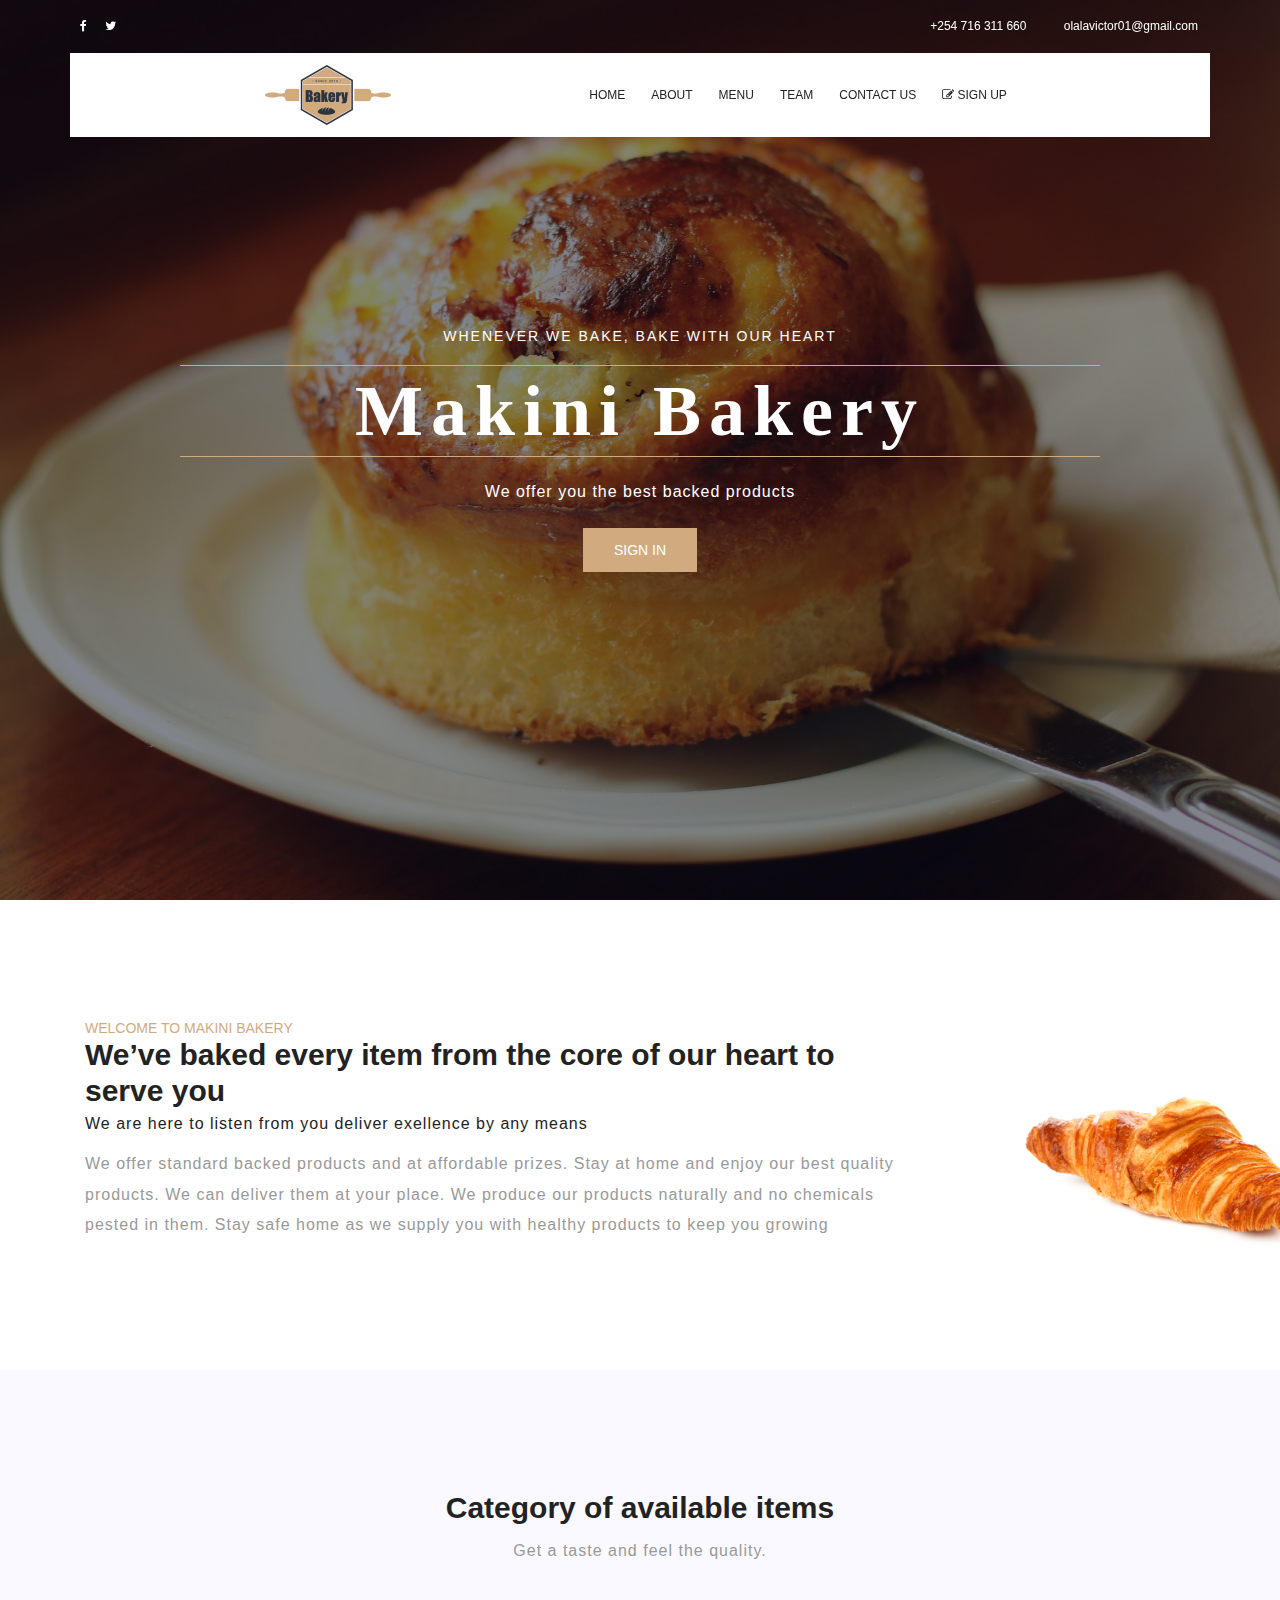
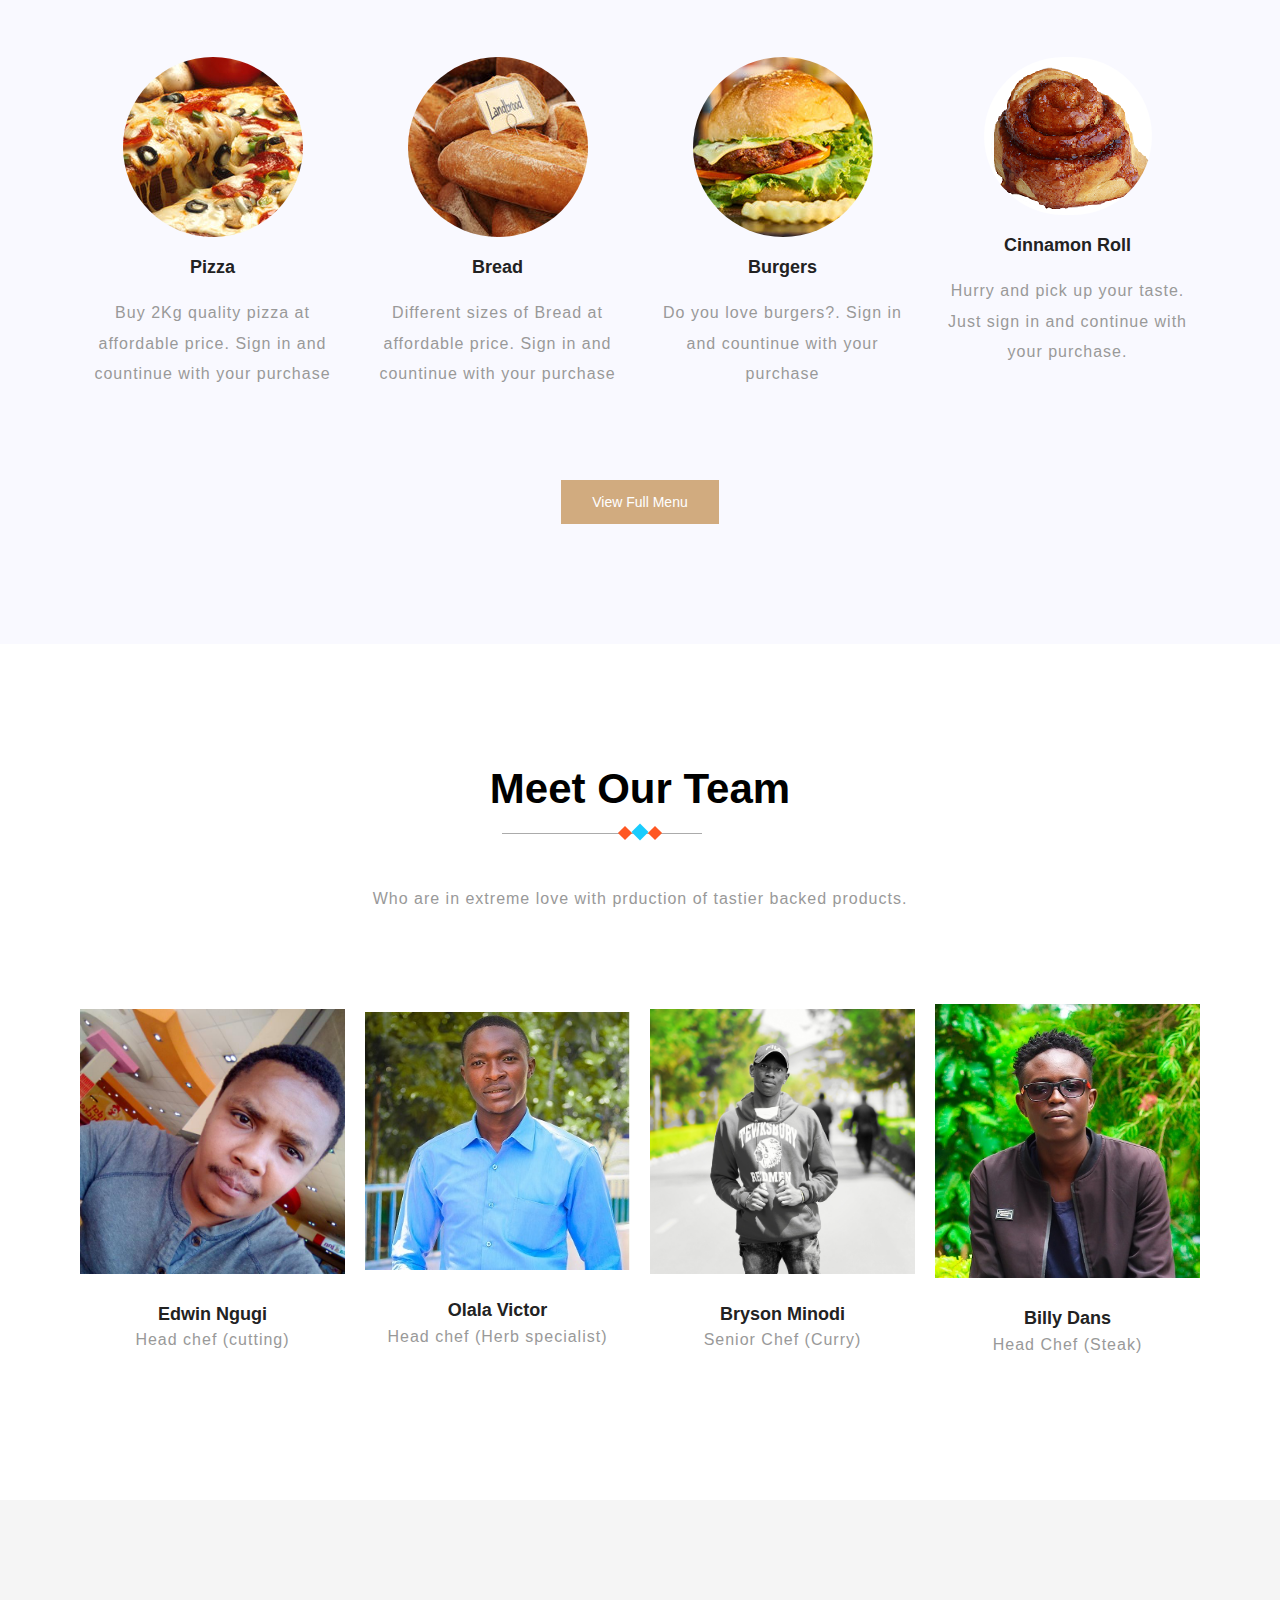
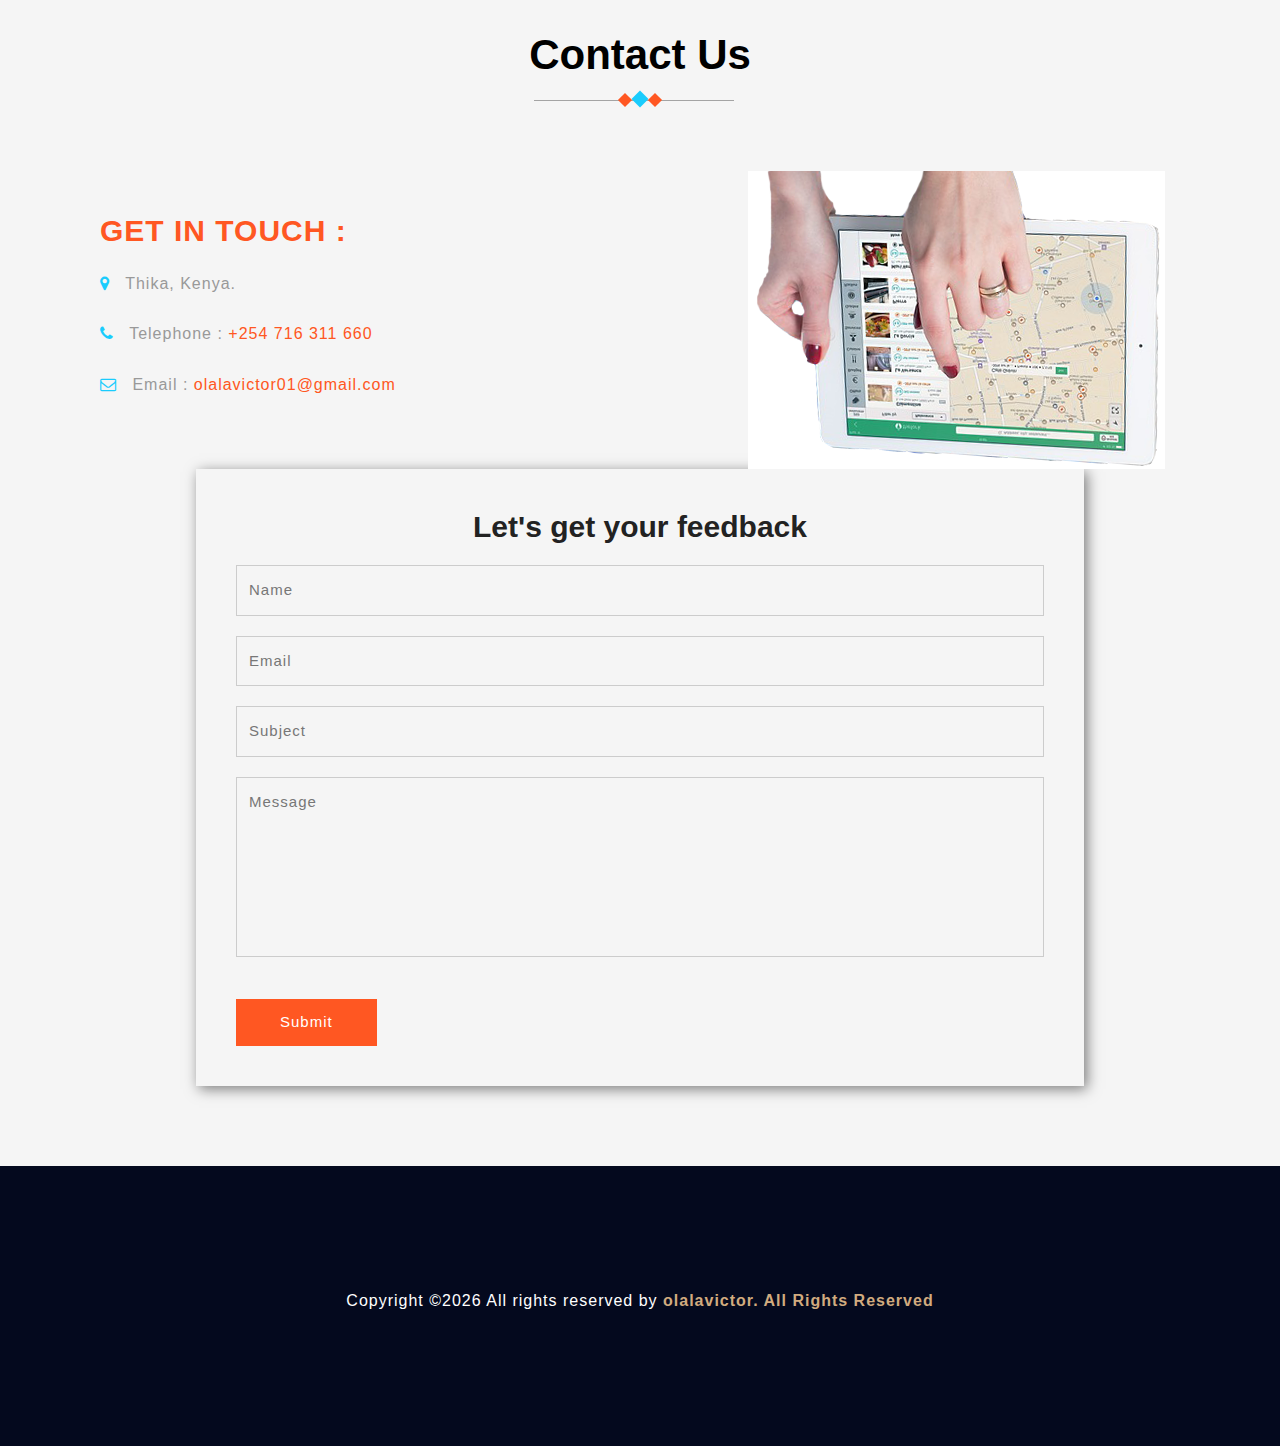
<file: index.html>
<!DOCTYPE html>
	<html lang="zxx" class="no-js">
	<head>
		
		<meta name="viewport" content="width=device-width, initial-scale=1, shrink-to-fit=no">
		<meta name="description" content="">		
		<meta name="keywords" content="">		
		<meta charset="UTF-8">		
		<title>Makini Bakery</title>

		<link rel="stylesheet" type="text/css" href="css/style.css">
			<link rel="stylesheet" href="css/linearicons.css">
			<link rel="stylesheet" href="css/font-awesome.min.css">
			<link rel="stylesheet" href="css/bootstrap4/css/bootstrap.min.css">
			<link rel="stylesheet" href="css/bootstrap.css">
			<link rel="stylesheet" href="css/magnific-popup.css">
			<link rel="stylesheet" href="css/nice-select.css">							
			<link rel="stylesheet" href="css/animate.min.css">
			<link rel="stylesheet" href="css/jquery-ui.css">			
			<link rel="stylesheet" href="css/owl.carousel.css">
			<link rel="stylesheet" href="css/main.css">
			<link rel="stylesheet" href="css/slick/slick/slick.css">
			
		</head>
		<body>	
			  <header id="header" id="home">
		  		<div class="header-top">
		  			<div class="container">
				  		<div class="row align-items-center">
				  			<div class="col-lg-6 col-sm-6 col-4 header-top-left no-padding">
					      	<div class="menu-social-icons">
								<a href="#"><i class="fa fa-facebook"></i></a>
								<a href="#"><i class="fa fa-twitter"></i></a>
								
							</div>	    				  					
				  			</div>
				  			<div class="col-lg-6 col-sm-6 col-8 header-top-right no-padding">
								<a class="btns" href="tel:+254 716 311 660">+254 716 311 660</a>
				  				<a class="btns" href="mailto:olalavictor01@gmail.com">olalavictor01@gmail.com</a>		
				  					
				  							  				
				  			</div>
				  		</div>			  					
		  			</div>
				</div>

			    <div class="container main-menu">
			    	<div class="row align-items-center justify-content-between d-flex">
			    		<a href="index.html"><img src="img/logo.png" alt="" title="" /></a>		
						<nav id="nav-menu-container">
							<ul class="nav-menu">
							  <li class="menu-active"><a href="#home">Home</a></li>
							  <li><a href="#about">About</a></li>
							  <li><a href="#products">Menu</a></li>
							  <li><a href="#team">Team</a></li>
							  <li><a href="#contact">Contact Us</a></li>
							      <li>
						<a href="#" data-toggle="modal" data-target="#myModal2">
							<span class="fa fa-pencil-square-o" aria-hidden="true"></span> Sign Up </a>
					</li>					        			              
							    </ul>							  
						</nav>	
			    	</div>
			    </div>
			  </header>


	<!--<div class="modal fade" id="myModal1" tabindex="-1" role="dialog">
		<div class="modal-dialog">
			
			<div class="modal-content">
				<div class="modal-header">
					<button type="button" class="close" data-dismiss="modal">&times;</button>
				</div>
				<div class="modal-body modal-body-sub_agile">
					<div class="main-mailposi">
						<span class="fa fa-envelope-o" aria-hidden="true"></span>
					</div>
					<div class="modal_body_left modal_body_left1">
						<h3 class="agileinfo_sign">Sign In </h3>
						<p>
							Sign In now, Let's start your Grocery Shopping. Don't have an account?
							<a href="#" data-toggle="modal" data-target="#myModal2">
								Sign Up Now</a>
						</p>
						<form action="get.php" method="post">
							<div class="styled-input agile-styled-input-top">
								<input type="text" placeholder="User Name" name="Name" required="">
							</div>
							<div class="styled-input">
								<input type="password" placeholder="Password" name="password" required="">
							</div>
							<input type="submit" value="Sign In">
						</form>
						<div class="clearfix"></div>
					</div>
					<div class="clearfix"></div>
				</div>
			</div>
			
		</div>
	</div>-->
	<!-- //Modal1 -->
	<!-- //signin Model -->
	<!-- signup Model -->
	<!-- Modal2 -->
	<div class="modal fade" id="myModal2" tabindex="-1" role="dialog">
		<div class="modal-dialog">
			<!-- Modal content-->
			<div class="modal-content">
				<div class="modal-header">
					<button type="button" class="close" data-dismiss="modal">&times;</button>
				</div>
				<div class="modal-body modal-body-sub_agile">
					<div class="main-mailposi">
						<span class="fa fa-envelope-o" aria-hidden="true"></span>
					</div>
					<div class="modal_body_left modal_body_left1">
						<h3 class="agileinfo_sign">Sign Up</h3>
						<p>
							Come join Makini Backers! Let's set up your Account.
						</p>
						<form action="connect.php" method="post">
							<div class="styled-input agile-styled-input-top">
								<input type="text" placeholder="Username" name="Name" required="">
							</div>
							
							<div class="styled-input">
								<input type="email" placeholder="E-mail" name="Email" required="">
							</div>
							<div class="styled-input">
								<input type="password" placeholder="Password" name="password" id="password1" required="">
							</div>
							<div class="styled-input">
								<input type="password" placeholder="Confirm Password" name="Confirm Password" id="password2" required="">
							</div>
							<input type="submit" value="Sign Up">
						</form>
						<p>
							<a href="#">By clicking register, I agree to your terms</a>
							</p>
					</div>
				</div>
			</div>
			<!-- //Modal content-->
		</div>
	</div>
	<!-- //Modal2 -->
	<!-- //signup Model -->
			
			<section class="banner-area relative" id="home">
				<div class="overlay overlay-bg"></div>
				<div class="container">
					<div class="row fullscreen d-flex justify-content-center align-items-center">
						<div class="banner-content col-lg-10 col-md-12 justify-content-center">
							<h6 class="text-uppercase">Whenever we bake, bake with our heart</h6>
							<h1>
								Makini Bakery			
							</h1>
							<p class="text-white mx-auto">
								We offer you the best backed products
							</p>
							<a href="login.php">
							<span class="primary-btn squire text-uppercase mt-10" aria-hidden="true">Sign In</span>  </a>

						</div>											
					</div>
				</div>
			</section>
			<section id="about">

			<section class="home-about-area section-gap">
				<div class="container">					
					<div class="row">
						<div class="col-lg-9">
							<h6 class="text-uppercase">Welcome to Makini Bakery</h6>
							<h2>
								We’ve baked every item
								from the core of our heart to serve you
							</h2>
							<p>
								<span>We are here to listen from you deliver exellence by any means</span>
							</p>
							<p>
								We offer standard backed products and at affordable prizes. Stay at home and enjoy our best quality products. We can deliver them at your place. We produce our products naturally and no chemicals pested in them. Stay safe home as we supply you with healthy products to keep you growing
							</p>
													
						</div>
					</div>
				</div>	
				<img class="about-img" src="img/about-img.png" alt="">
			</section>
		</section>
			<!-- Start item-category Area -->
			<section id="products">
			<section class="item-category-area section-gap">
				<div class="container">
					<div class="row d-flex justify-content-center">
						<div class="col-md-12 pb-80 header-text text-center">
							<h2 class="pb-10">Category of available items</h2>
							<p>
								Get a taste and feel the quality.
							</p>
						</div>
					</div>								
					<div class="row">
						<div class="col-lg-3 col-md-6">
							<div class="single-cat-item">
								<div class="thumb">
									<img class="img-fluid" src="img/c1.jpg" alt="">
								</div>	
								<a href=""><h4>Pizza</h4></a>
								<p>
									Buy 2Kg quality pizza at affordable price. Sign in and countinue with your purchase
								</p>
							</div>
						</div>
						<div class="col-lg-3 col-md-6">
							<div class="single-cat-item">
								<div class="thumb">
									<img class="img-fluid" src="img/c2.jpg" alt="">
								</div>	
								<a href="#"><h4>Bread</h4></a>
								<p>
									Different sizes of Bread at affordable price. Sign in and countinue with your purchase
								</p>
							</div>
						</div>
						<div class="col-lg-3 col-md-6">
							<div class="single-cat-item">
								<div class="thumb">
									<img class="img-fluid" src="img/c3.jpg" alt="">
								</div>	
								<a href="#"><h4>Burgers</h4></a>
								<p>
									Do you love burgers?. Sign in and countinue with your purchase
								</p>
							</div>
						</div>
						<div class="col-lg-3 col-md-6">
							<div class="single-cat-item">
								<div class="thumb">
									<img class="img-fluid" src="img/c6.png" alt="">
								</div>	
								<a href="#"><h4>Cinnamon Roll</h4></a>
								<p>
									Hurry and pick up your taste. Just sign in and continue with your purchase.
								</p>
							</div>
						</div>																		
						<a class="primary-btn mx-auto mt-80" href="login.php">View Full Menu</a>
					</div>
				</div>	
			</section>
		</section>
					
<!-- Start team Area -->
			<section class="team-area section-gap" id="team">
				<div class="container">
					<div class="row d-flex justify-content-center">
						<div class="menu-content pb-70 col-lg-8">
							<div class="title text-center">
								<h3 class="tittle-w3l">Meet Our Team
				<span class="heading-style">
					<i></i>
					<i></i>
					<i></i>
				</span>
			</h3>
								<p>Who are in extreme love with prduction of tastier backed products.</p>
							</div>
						</div>
					</div>						
					<div class="row justify-content-center d-flex align-items-center">
						<div class="col-lg-3 col-md-6 single-team">
						    <div class="thumb">
						        <img class="img-fluid" src="img/edu.jpg" alt="">
						        <div class="align-items-center justify-content-center d-flex">
									<a href="#"><i class="fa fa-facebook"></i></a>
									<a href="#"><i class="fa fa-twitter"></i></a>
									<a href="#"><i class="fa fa-linkedin"></i></a>
						        </div>
						    </div>
						    <div class="meta-text mt-30 text-center">
							    <h4>Edwin Ngugi</h4>
							    <p>Head chef (cutting)</p>									    	
						    </div>
						</div>
						<div class="col-lg-3 col-md-6 single-team">
						    <div class="thumb">
						        <img class="img-fluid" src="img/img2.jpg" alt="">
						        <div class="align-items-center justify-content-center d-flex">
									<a href="#"><i class="fa fa-facebook"></i></a>
									<a href="#"><i class="fa fa-twitter"></i></a>
									<a href="#"><i class="fa fa-linkedin"></i></a>
						        </div>
						    </div>
						    <div class="meta-text mt-30 text-center">
							    <h4>Olala Victor</h4>
							    <p>Head chef (Herb specialist)</p>			    	
						    </div>
						</div>	
						<div class="col-lg-3 col-md-6 single-team">
						    <div class="thumb">
						        <img class="img-fluid" src="img/bryson.jpg" alt="">
						        <div class="align-items-center justify-content-center d-flex">
									<a href="#"><i class="fa fa-facebook"></i></a>
									<a href="#"><i class="fa fa-twitter"></i></a>
									<a href="#"><i class="fa fa-linkedin"></i></a>
						        </div>
						    </div>
						    <div class="meta-text mt-30 text-center">
							    <h4>Bryson Minodi</h4>
							    <p>Senior Chef (Curry)</p>			    	
						    </div>
						</div>	
						<div class="col-lg-3 col-md-6 single-team">
						    <div class="thumb">
						        <img class="img-fluid" src="img/billy.jpg" alt="">
						        <div class="align-items-center justify-content-center d-flex">
									<a href="#"><i class="fa fa-facebook"></i></a>
									<a href="#"><i class="fa fa-twitter"></i></a>
									<a href="#"><i class="fa fa-linkedin"></i></a>
						        </div>
						    </div>
						    <div class="meta-text mt-30 text-center">
							    <h4>Billy Dans</h4>
							    <p>Head Chef (Steak)</p>			    	
						    </div>
						</div>																									
				
					</div>
				</div>	
			</section>
			<!-- End team Area -->		


			<!-- contact page -->
			<section id="contact">
	<div class="contact-w3l">
		<div class="container">
			<!-- tittle heading -->
			<h3 class="tittle-w3l">Contact Us
				<span class="heading-style">
					<i></i>
					<i></i>
					<i></i>
				</span>
			</h3>
			<!-- //tittle heading -->
			<!-- contact -->
			
			<div class="contact agileits">
				<div class="contact-agileinfo">
					
					<div class="contact-right wthree">
						<div class="col-xs-7 contact-text w3-agileits">
							<h4>GET IN TOUCH :</h4>
							<p>
								<i class="fa fa-map-marker"></i> Thika, Kenya.</p>
							<p>
								<i class="fa fa-phone"></i> Telephone :
								<a href="telto:+25417311660"> +254 716 311 660</p></a>
								<p><i class="fa fa-envelope-o"></i> Email :
								<a href="mailto:olalavictor01@gmail.com">olalavictor01@gmail.com</a>
							</p>
						</div>
						<div class="col-xs-5 contact-agile">
							<img src="img/tab3.png" alt="">
						</div>
						<div class="clearfix"> </div>
					</div>


                        <div class="contact-form wthree">
						<form action="message.php" method="post">
							<h2>Let's get your feedback</h2>
							<div class="">
								<input type="text" name="name" placeholder="Name" required="">
							</div>
							
							<div class="">
								<input class="email" type="email" name="email" placeholder="Email" required="">
							</div>
							<div class="">
								<input class="text" type="text" name="subject" placeholder="Subject" required="">
							</div>
							<div class="">
								<textarea placeholder="Message" name="message" required=""></textarea>
							</div>
							<input type="submit" value="Submit">
						</form>
					</div>

				</div>
			</div>
			<!-- //contact -->
		</div>
	</div>
</section>
			<!-- start footer Area -->		
			<footer class="footer-area section-gap">
				<div class="container">
					
							<center><p class="footer-text">
Copyright &copy;<script>document.write(new Date().getFullYear());</script> All rights reserved by <a href="https://OlalaTheExpert.github.io" target="_blank"><strong><span>olalavictor. All Rights Reserved</span></strong></a>
</p>
</center>								
						</div>						
					</div>
				</div>
			</footer>	
			<!-- End footer Area -->



	<script src="js/jquery-2.1.4.min.js"></script>
	<!-- //jquery -->

	<!-- popup modal (for signin & signup)-->
	<script src="js/jquery.magnific-popup.js"></script>
	<script>
		$(document).ready(function () {
			$('.popup-with-zoom-anim').magnificPopup({
				type: 'inline',
				fixedContentPos: false,
				fixedBgPos: true,
				overflowY: 'auto',
				closeBtnInside: true,
				preloader: false,
				midClick: true,
				removalDelay: 300,
				mainClass: 'my-mfp-zoom-in'
			});

		});
	</script>
	<!-- Large modal -->
	<!-- <script>
		$('#').modal('show');
	</script> -->
	<!-- //popup modal (for signin & signup)-->	

	
	<!-- password-script -->
	<script>
		window.onload = function () {
			document.getElementById("password1").onchange = validatePassword;
			document.getElementById("password2").onchange = validatePassword;
		}

		function validatePassword() {
			var pass2 = document.getElementById("password2").value;
			var pass1 = document.getElementById("password1").value;
			if (pass1 != pass2)
				document.getElementById("password2").setCustomValidity("Passwords Don't Match");
			else
				document.getElementById("password2").setCustomValidity('');
			//empty string means no validation error
		}
	</script>
	<!-- //password-script -->

	<!-- smoothscroll -->
	<script src="js/SmoothScroll.min.js"></script>
	<!-- //smoothscroll -->

	<!-- start-smooth-scrolling -->
	<script src="js/move-top.js"></script>
	<script src="js/easing.js"></script>
	<script>
		jQuery(document).ready(function ($) {
			$(".scroll").click(function (event) {
				event.preventDefault();

				$('html,body').animate({
					scrollTop: $(this.hash).offset().top
				}, 1000);
			});
		});
	</script>
	<!-- //end-smooth-scrolling -->

	<!-- smooth-scrolling-of-move-up -->
	<script>
		$(document).ready(function () {
			/*
			var defaults = {
				containerID: 'toTop', // fading element id
				containerHoverID: 'toTopHover', // fading element hover id
				scrollSpeed: 1200,
				easingType: 'linear' 
			};
			*/
			$().UItoTop({
				easingType: 'easeOutQuart'
			});

		});
	</script>
	<!-- //smooth-scrolling-of-move-up -->

	<!-- for bootstrap working -->
	<script src="js/bootstrap.js"></script>






			<script src="js/vendor/jquery-2.2.4.min.js"></script>
			<script src="js/vendor/bootstrap.min.js"></script>			
			<script src="js/easing.min.js"></script>			
			<script src="js/hoverIntent.js"></script>
			<script src="js/superfish.min.js"></script>	
			<script src="js/jquery.ajaxchimp.min.js"></script>
			<script src="js/jquery.magnific-popup.min.js"></script>	
 			<script src="js/jquery-ui.js"></script>			
			<script src="js/owl.carousel.min.js"></script>						
			<script src="js/jquery.nice-select.min.js"></script>
			<script src="js/mail-script.js"></script>	
			<script src="js/main.js"></script>	
		</body>
	</html>
</file>
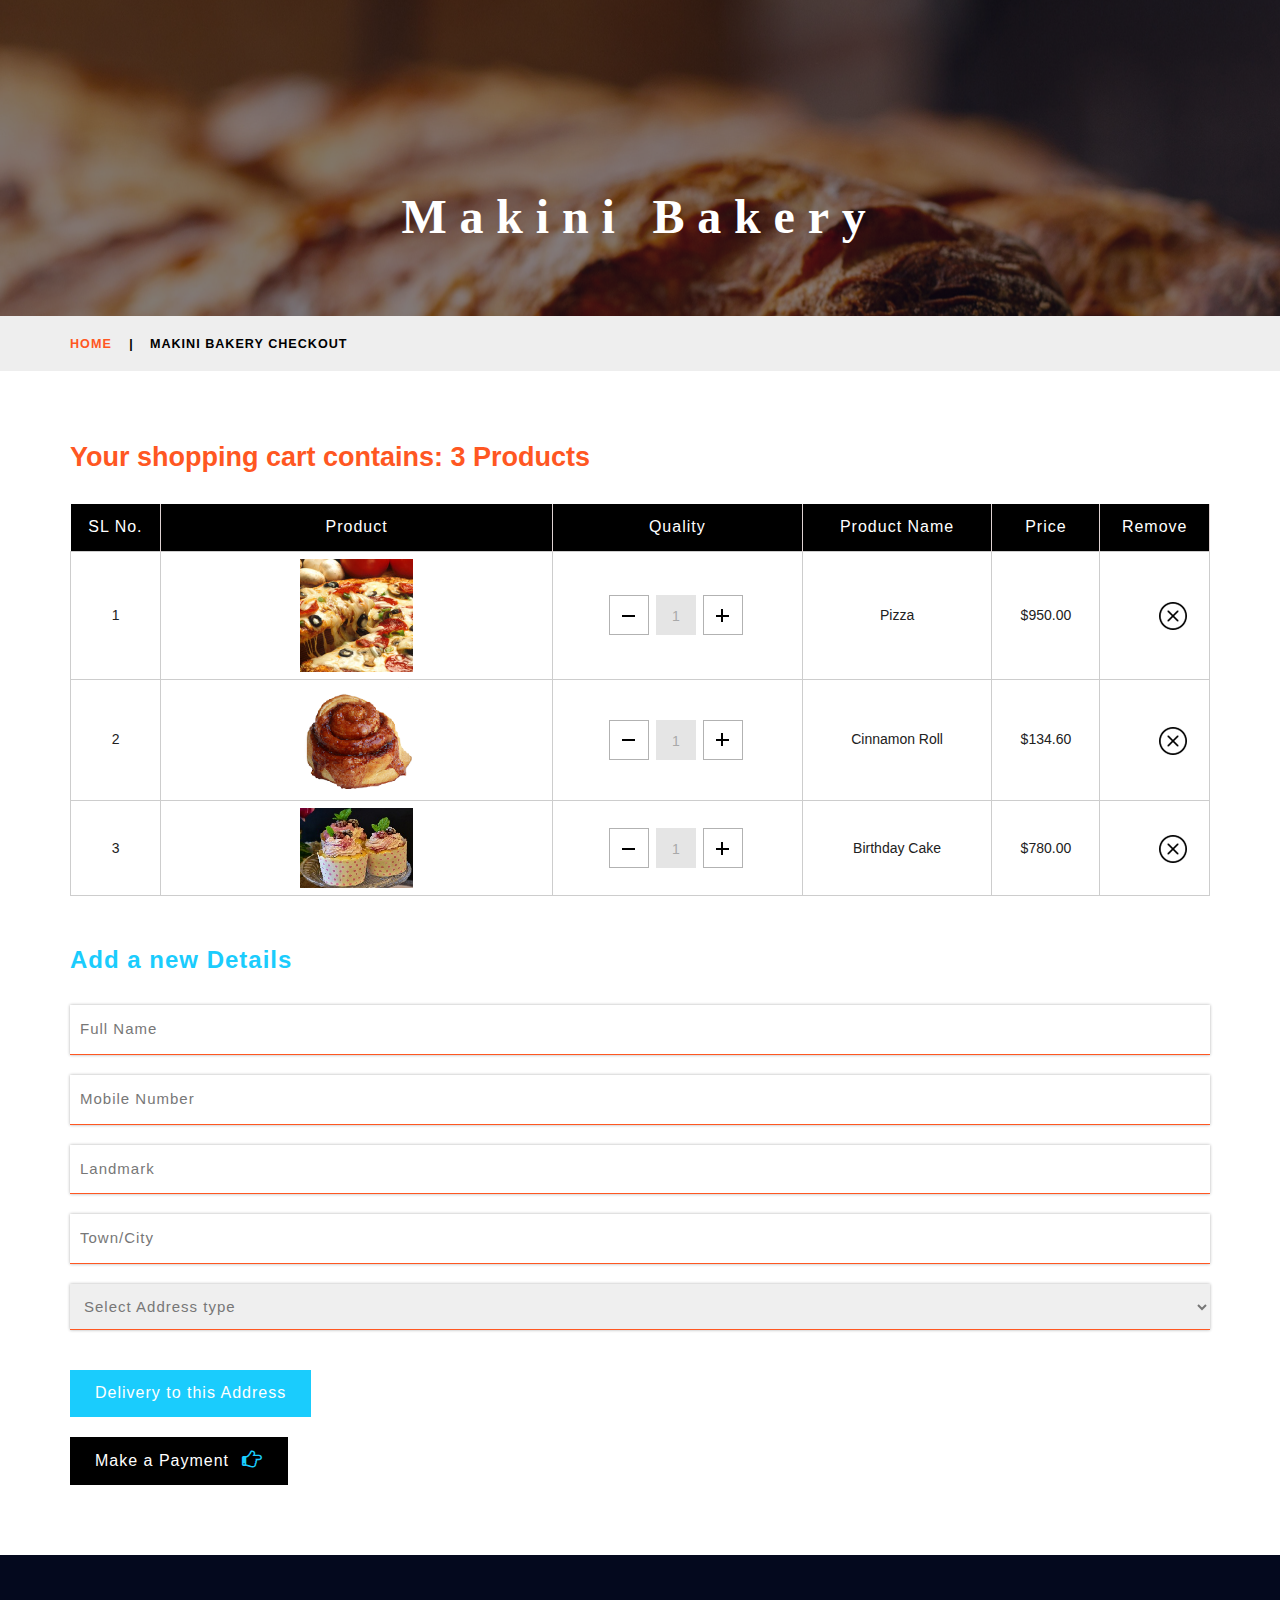
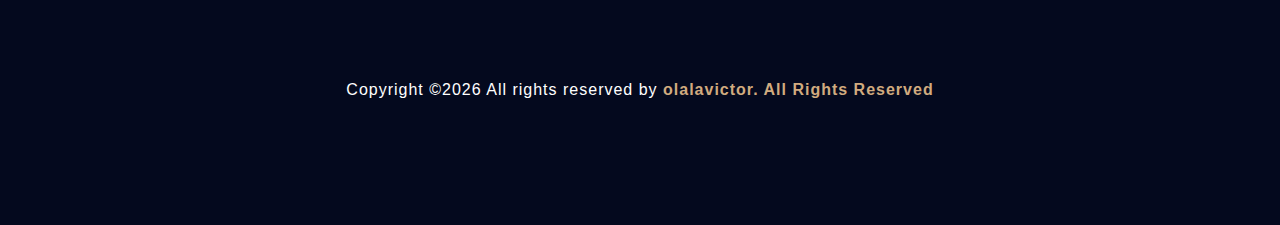
<file: checkout.html>
<!DOCTYPE html>
<html lang="zxx">

<head>
	<title>Makini Bakery</title>
	<meta name="viewport" content="width=device-width, initial-scale=1">
	<meta http-equiv="Content-Type" content="text/html; charset=utf-8" />
	<script>
		addEventListener("load", function () {
			setTimeout(hideURLbar, 0);
		}, false);

		function hideURLbar() {
			window.scrollTo(0, 1);
		}
	</script>
	<!--//tags -->
	<link href="css/bootstrap.css" rel="stylesheet" type="text/css" media="all" />
	<link href="css/style.css" rel="stylesheet" type="text/css" media="all" />
	<link href="css/font-awesome.css" rel="stylesheet">
	<!--pop-up-box-->
	<link href="css/popuo-box.css" rel="stylesheet" type="text/css" media="all" />
	<!--//pop-up-box-->
	<!-- price range -->
	<link rel="stylesheet" type="text/css" href="css/jquery-ui1.css">
	<link rel="stylesheet" type="text/css" href="css/main.css">
	<!-- fonts -->
	<link href="//fonts.googleapis.com/css?family=Open+Sans:300,300i,400,400i,600,600i,700,700i,800" rel="stylesheet">
</head>

<body>
	

		
	<header id="header" id="home">
		  		<div class="header-top">
		  			
			    	</div>
			    </div>
			  </header><!-- #header -->
			  
						<!-- start banner Area -->
			<section class="banner-area relative about-banner" id="home">	
				<div class="overlay overlay-bg"></div>
				<div class="container">				
					<div class="row d-flex align-items-center justify-content-center">
						<div class="about-content col-lg-12">
							<h1 class="text-white">
								Makini Bakery			
							</div>	
					</div>


				</div>
					</section>
							<div class="services-breadcrumb">
		<div class="agile_inner_breadcrumb">
			<div class="container">
				<ul class="w3_short">
					<li>
						<a href="index.html">Home</a>
						<i>|</i>
					</li>
					<li>Makini Bakery CheckOut</li>
				</ul>
			</div>
		</div>
	</div>

			<!-- End banner Area -->	
	<!-- //page -->
	<!-- checkout page -->
	<div class="privacy">
		<div class="container">
			
			<!-- //tittle heading -->
			<div class="checkout-right">
				<h4>Your shopping cart contains:
					<span>3 Products</span>
				</h4>
				<div class="table-responsive">
					<table class="timetable_sub">
						<thead>
							<tr>
								<th>SL No.</th>
								<th>Product</th>
								<th>Quality</th>
								<th>Product Name</th>

								<th>Price</th>
								<th>Remove</th>
							</tr>
						</thead>
						<tbody>
							<tr class="rem1">
								<td class="invert">1</td>
								<td class="invert-image">
									<a href="single2.html">
										<img src="img/c1.jpg" alt=" " class="img-responsive">
									</a>
								</td>
								<td class="invert">
									<div class="quantity">
										<div class="quantity-select">
											<div class="entry value-minus">&nbsp;</div>
											<div class="entry value">
												<span>1</span>
											</div>
											<div class="entry value-plus active">&nbsp;</div>
										</div>
									</div>
								</td>
								<td class="invert">Pizza</td>
								<td class="invert">$950.00</td>
								<td class="invert">
									<div class="rem">
										<div class="close1"> </div>
									</div>
								</td>
							</tr>
							<tr class="rem2">
								<td class="invert">2</td>
								<td class="invert-image">
									<a href="single2.html">
										<img src="img/c6.png" alt=" " class="img-responsive">
									</a>
								</td>
								<td class="invert">
									<div class="quantity">
										<div class="quantity-select">
											<div class="entry value-minus">&nbsp;</div>
											<div class="entry value">
												<span>1</span>
											</div>
											<div class="entry value-plus active">&nbsp;</div>
										</div>
									</div>
								</td>
								<td class="invert">Cinnamon Roll</td>
								<td class="invert">$134.60</td>
								<td class="invert">
									<div class="rem">
										<div class="close2"> </div>
									</div>
								</td>
							</tr>
							<tr class="rem3">
								<td class="invert">3</td>
								<td class="invert-image">
									<a href="single.html">
										<img src="img/c7.jpg" alt=" " class="img-responsive">
									</a>
								</td>
								<td class="invert">
									<div class="quantity">
										<div class="quantity-select">
											<div class="entry value-minus">&nbsp;</div>
											<div class="entry value">
												<span>1</span>
											</div>
											<div class="entry value-plus active">&nbsp;</div>
										</div>
									</div>
								</td>
								<td class="invert">Birthday Cake</td>
								<td class="invert">$780.00</td>
								<td class="invert">
									<div class="rem">
										<div class="close3"> </div>
									</div>
								</td>
							</tr>
						</tbody>
					</table>
				</div>
			</div>
			<div class="checkout-left">
				<div class="address_form_agile">
					<h4>Add a new Details</h4>
					<form action="pickups.php" method="post" class="creditly-card-form agileinfo_form">
						<div class="creditly-wrapper wthree, w3_agileits_wrapper">
							<div class="information-wrapper">
								<div class="first-row">
									<div class="controls">
										<input class="billing-address-name" type="text" name="name" placeholder="Full Name" required="">
									</div>
									<div class="w3_agileits_card_number_grids">
										<div class="w3_agileits_card_number_grid_left">
											<div class="controls">
												<input type="text" placeholder="Mobile Number" name="phone" required="">
											</div>
										</div>
										<div class="w3_agileits_card_number_grid_right">
											<div class="controls">
												<input type="text" placeholder="Landmark" name="landmark" required="">
											</div>
										</div>
										<div class="clear"> </div>
									</div>
									<div class="controls">
										<input type="text" placeholder="Town/City" name="town" required="">
									</div>
									<div class="controls">
										<select class="option-w3ls" name="address">
											<option>Select Address type</option>
											<option>Office</option>
											<option>Home</option>
											<option>Commercial</option>

										</select>
									</div>
								</div>
								<button class="submit check_out">Delivery to this Address</button>
							</div>
						</div>
					
					<div class="checkout-right-basket">
						<a href="payment.html">Make a Payment
							<span class="fa fa-hand-o-right" aria-hidden="true"></span>
						</a>
					</div>
					</form>
				</div>
				<div class="clearfix"> </div>
			</div>
		</div>
	</div>
	<!-- //checkout page -->
	
	<!-- //footer -->
	<!-- copyright -->
	<footer class="footer-area section-gap">
				<div class="container">
					
							<center><p class="footer-text">
Copyright &copy;<script>document.write(new Date().getFullYear());</script> All rights reserved by <a href="https://OlalaTheExpert.github.io" target="_blank"><strong><span>olalavictor. All Rights Reserved</span></strong></a>
</p>
</center>								
						</div>						
					</div>
				</div>
			</footer>	
	<!-- //copyright -->

	<!-- js-files -->
	<!-- jquery -->
	<script src="js/jquery-2.1.4.min.js"></script>
	<!-- //jquery -->

	<!-- popup modal (for signin & signup)-->
	<script src="js/jquery.magnific-popup.js"></script>
	<script>
		$(document).ready(function () {
			$('.popup-with-zoom-anim').magnificPopup({
				type: 'inline',
				fixedContentPos: false,
				fixedBgPos: true,
				overflowY: 'auto',
				closeBtnInside: true,
				preloader: false,
				midClick: true,
				removalDelay: 300,
				mainClass: 'my-mfp-zoom-in'
			});

		});
	</script>
	<!-- Large modal -->
	<!-- <script>
		$('#').modal('show');
	</script> -->
	<!-- //popup modal (for signin & signup)-->

	<!-- cart-js -->
	<script src="js/minicart.js"></script>
	<script>
		paypalm.minicartk.render(); //use only unique class names other than paypal1.minicart1.Also Replace same class name in css and minicart.min.js

		paypalm.minicartk.cart.on('checkout', function (evt) {
			var items = this.items(),
				len = items.length,
				total = 0,
				i;

			// Count the number of each item in the cart
			for (i = 0; i < len; i++) {
				total += items[i].get('quantity');
			}

			if (total < 3) {
				alert('The minimum order quantity is 3. Please add more to your shopping cart before checking out');
				evt.preventDefault();
			}
		});
	</script>
	<!-- //cart-js -->

	<!--quantity-->
	<script>
		$('.value-plus').on('click', function () {
			var divUpd = $(this).parent().find('.value'),
				newVal = parseInt(divUpd.text(), 10) + 1;
			divUpd.text(newVal);
		});

		$('.value-minus').on('click', function () {
			var divUpd = $(this).parent().find('.value'),
				newVal = parseInt(divUpd.text(), 10) - 1;
			if (newVal >= 1) divUpd.text(newVal);
		});
	</script>
	<!--quantity-->
	<script>
		$(document).ready(function (c) {
			$('.close1').on('click', function (c) {
				$('.rem1').fadeOut('slow', function (c) {
					$('.rem1').remove();
				});
			});
		});
	</script>
	<script>
		$(document).ready(function (c) {
			$('.close2').on('click', function (c) {
				$('.rem2').fadeOut('slow', function (c) {
					$('.rem2').remove();
				});
			});
		});
	</script>
	<script>
		$(document).ready(function (c) {
			$('.close3').on('click', function (c) {
				$('.rem3').fadeOut('slow', function (c) {
					$('.rem3').remove();
				});
			});
		});
	</script>
	<!--//quantity-->

	<!-- password-script -->
	<script>
		window.onload = function () {
			document.getElementById("password1").onchange = validatePassword;
			document.getElementById("password2").onchange = validatePassword;
		}

		function validatePassword() {
			var pass2 = document.getElementById("password2").value;
			var pass1 = document.getElementById("password1").value;
			if (pass1 != pass2)
				document.getElementById("password2").setCustomValidity("Passwords Don't Match");
			else
				document.getElementById("password2").setCustomValidity('');
			//empty string means no validation error
		}
	</script>
	<!-- //password-script -->

	<!-- smoothscroll -->
	<script src="js/SmoothScroll.min.js"></script>
	<!-- //smoothscroll -->

	<!-- start-smooth-scrolling -->
	<script src="js/move-top.js"></script>
	<script src="js/easing.js"></script>
	<script>
		jQuery(document).ready(function ($) {
			$(".scroll").click(function (event) {
				event.preventDefault();

				$('html,body').animate({
					scrollTop: $(this.hash).offset().top
				}, 1000);
			});
		});
	</script>
	<!-- //end-smooth-scrolling -->

	<!-- smooth-scrolling-of-move-up -->
	<script>
		$(document).ready(function () {
			/*
			var defaults = {
				containerID: 'toTop', // fading element id
				containerHoverID: 'toTopHover', // fading element hover id
				scrollSpeed: 1200,
				easingType: 'linear' 
			};
			*/
			$().UItoTop({
				easingType: 'easeOutQuart'
			});

		});
	</script>
	<!-- //smooth-scrolling-of-move-up -->

	<!-- for bootstrap working -->
	<script src="js/bootstrap.js"></script>
	<!-- //for bootstrap working -->
	<!-- //js-files -->

</body>

</html>
</file>
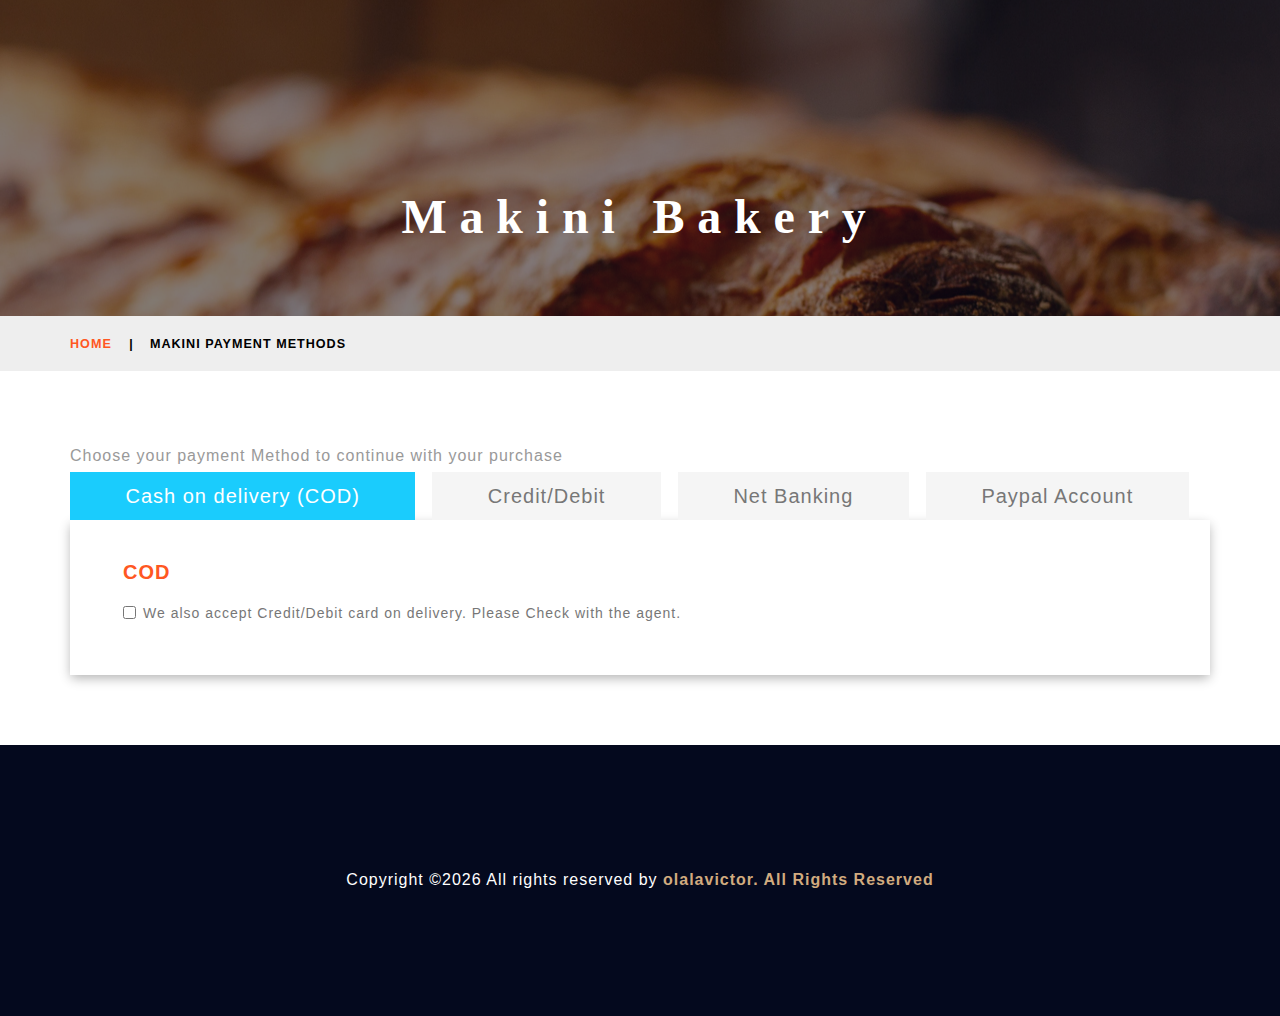
<file: payment.html>
<!DOCTYPE html>
<html lang="zxx">

<head>
	<title>Makini Backery | Payment</title>
	
	<!--/tags -->
	<meta name="viewport" content="width=device-width, initial-scale=1">
	<meta http-equiv="Content-Type" content="text/html; charset=utf-8" />
	<script>
		addEventListener("load", function () {
			setTimeout(hideURLbar, 0);
		}, false);

		function hideURLbar() {
			window.scrollTo(0, 1);
		}
	</script>
	<!--//tags -->
	<link href="css/bootstrap.css" rel="stylesheet" type="text/css" media="all" />
	<link href="css/style.css" rel="stylesheet" type="text/css" media="all" />
	<link href="css/font-awesome.css" rel="stylesheet">
	<!--pop-up-box-->
	<link href="css/popuo-box.css" rel="stylesheet" type="text/css" media="all" />
	<!--//pop-up-box-->
	<!-- price range -->
	<link rel="stylesheet" type="text/css" href="css/jquery-ui1.css">
	<link rel="stylesheet" type="text/css" href="css/main.css">
	<!-- fonts -->
	<link href="//fonts.googleapis.com/css?family=Open+Sans:300,300i,400,400i,600,600i,700,700i,800" rel="stylesheet">
</head>

<body>
	

		
	<header id="header" id="home">
		  		<div class="header-top">
		  			
			    	</div>
			    </div>
			  </header><!-- #header -->
			  
						<!-- start banner Area -->
			<section class="banner-area relative about-banner" id="home">	
				<div class="overlay overlay-bg"></div>
				<div class="container">				
					<div class="row d-flex align-items-center justify-content-center">
						<div class="about-content col-lg-12">
							<h1 class="text-white">
								Makini Bakery			
							</div>	
					</div>


				</div>
					</section>
							<div class="services-breadcrumb">
		<div class="agile_inner_breadcrumb">
			<div class="container">
				<ul class="w3_short">
					<li>
						<a href="index.php">Home</a>
						<i>|</i>
					</li>
					<li>Makini Payment Methods</li>
				</ul>
			</div>
		</div>
	</div>

	<div class="privacy">
		<div class="container">
			<!-- tittle heading -->
			
			<p>Choose your payment Method to continue with your purchase</p>
	
			<!-- //tittle heading -->
			<div class="checkout-right">
				<!--Horizontal Tab-->
				<div id="parentHorizontalTab">
					<ul class="resp-tabs-list hor_1">
						<li>Cash on delivery (COD)</li>
						<li>Credit/Debit</li>
						<li>Net Banking</li>
						<li>Paypal Account</li>
					</ul>
					<div class="resp-tabs-container hor_1">

						<div>
							<div class="vertical_post check_box_agile">
								<h5>COD</h5>
								<div class="checkbox">
									<div class="check_box_one cashon_delivery">
										<label class="anim">
											<input type="checkbox" class="checkbox">
											<span> We also accept Credit/Debit card on delivery. Please Check with the agent.</span>
										</label>
									</div>

								</div>
							</div>
						</div>
						<div>
							<form action="credit.php" method="post" class="creditly-card-form agileinfo_form">
								<div class="creditly-wrapper wthree, w3_agileits_wrapper">
									<div class="credit-card-wrapper">
										<div class="first-row form-group">
											<div class="controls">
												<label class="control-label">Name on Card</label>
												<input class="billing-address-name form-control" type="text" name="name" placeholder="Olala Victor">
											</div>
											<div class="w3_agileits_card_number_grids">
												<div class="w3_agileits_card_number_grid_left">
													<div class="controls">
														<label class="control-label">Card Number</label>
														<input class="billing-address-name form-control" type="text" name="number" inputmode="numeric" placeholder="&#149;&#149;&#149;&#149; &#149;&#149;&#149;&#149; &#149;&#149;&#149;&#149; &#149;&#149;&#149;&#149;">
													</div>
												</div>
												<div class="w3_agileits_card_number_grid_right">
													<div class="controls">
														<label class="control-label">CVV</label>
														<input class="security-code form-control" Â· inputmode="numeric" type="text" name="security-code" placeholder="&#149;&#149;&#149;">
													</div>
												</div>
												<div class="clear"> </div>
											</div>
											<div class="controls">
												<label class="control-label">Expiration Date</label>
												<input class="expiration-month-and-year form-control" type="text" name="expiration-month-and-year" placeholder="MM / YY">
											</div>
										</div>

										<button class="submit">
											<span>Make a payment </span>
										</button>
									</div>
								</div>
							</form>

						</div>
						<div>
							<div class="vertical_post">
								<form action="#" method="post">
									<h5>Select From Popular Banks</h5>
									<div class="swit-radio">
										<div class="check_box_one">
											<div class="radio_one">
												<label>
													<input type="radio" name="radio" checked="">
													<i></i>Kenya Commercial Bank</label>
											</div>
										</div>
										<div class="check_box_one">
											<div class="radio_one">
												<label>
													<input type="radio" name="radio">
													<i></i>Barclays Bank</label>
											</div>
										</div>
										<div class="check_box_one">
											<div class="radio_one">
												<label>
													<input type="radio" name="radio">
													<i></i>Equity Bank</label>
											</div>
										</div>
										<div class="check_box_one">
											<div class="radio_one">
												<label>
													<input type="radio" name="radio">
													<i></i>Cooperative Bank</label>
											</div>
										</div>
										<div class="check_box_one">
											<div class="radio_one">
												<label>
													<input type="radio" name="radio">
													<i></i>National Bank</label>
											</div>
										</div>
										<div class="clearfix"></div>
									</div>
									<h5>Or Select Other Bank</h5>
									<div class="section_room_pay">
										<select class="year">
											<option value="">=== Other Banks ===</option>
											<option value="Bank">Eco Bank</option>
											<option value="Bank">Chase Bank</option>
											<option value="Bank">DTB Bank</option>
											<option value="Bank">Family Bank</option>
											<option value="Bank">Nic Bank</option>
											<option value="Bank">Standard Chartered Bank</option>
											</select>
									</div>
									<input type="submit" value="PAY NOW">
								</form>
							</div>
						</div>
						<div>
							<div id="tab4" class="tab-grid" style="display: block;">
								<div class="row">
									<div class="col-md-6">
										<img class="pp-img" src="img/paypal.png" alt="Image Alternative text" title="Image Title">
										<p>Important: You will be redirected to PayPal's website to securely complete your payment.</p>
										<a class="btn btn-primary">Checkout via Paypal</a>
									</div>
									<div class="col-md-6 number-paymk">
										<form class="cc-form">
											<div class="clearfix">
												<div class="form-group form-group-cc-number">
													<label>Card Number</label>
													<input class="form-control" placeholder="xxxx xxxx xxxx xxxx" type="text">
													<span class="cc-card-icon"></span>
												</div>
												<div class="form-group form-group-cc-cvc">
													<label>CVV</label>
													<input class="form-control" placeholder="xxxx" type="text">
												</div>
											</div>
											<div class="clearfix">
												<div class="form-group form-group-cc-name">
													<label>Card Holder Name</label>
													<input class="form-control" type="text" placeholder="Olala Victor">
												</div>
												<div class="form-group form-group-cc-date">
													<label>Valid Thru</label>
													<input class="form-control" placeholder="mm/yy" type="text">
												</div>
											</div>
											<div class="checkbox checkbox-small">
												<label>
													<input class="i-check" type="checkbox" checked="">Add to My Cards</label>
											</div>
											<input type="submit" class="submit" value="Proceed Payment">
										</form>
									</div>
								</div>

							</div>
						</div>

					</div>
				</div>
				<!--Plug-in Initialisation-->
			</div>
		</div>
	</div>
	<!-- //payment page -->

	<footer class="footer-area section-gap">
				<div class="container">
					
							<center><p class="footer-text">
Copyright &copy;<script>document.write(new Date().getFullYear());</script> All rights reserved by <a href="https://OlalaTheExpert.github.io" target="_blank"><strong><span>olalavictor. All Rights Reserved</span></strong></a>
</p>
</center>								
						</div>						
					</div>
				</div>
			</footer>	
	<!-- //copyright -->

	<!-- js-files -->
	<!-- jquery -->
	<script src="js/jquery-2.1.4.min.js"></script>
	<!-- //jquery -->

	<!-- popup modal (for signin & signup)-->
	<script src="js/jquery.magnific-popup.js"></script>
	<script>
		$(document).ready(function () {
			$('.popup-with-zoom-anim').magnificPopup({
				type: 'inline',
				fixedContentPos: false,
				fixedBgPos: true,
				overflowY: 'auto',
				closeBtnInside: true,
				preloader: false,
				midClick: true,
				removalDelay: 300,
				mainClass: 'my-mfp-zoom-in'
			});

		});
	</script>
	<!-- Large modal -->
	<!-- <script>
		$('#').modal('show');
	</script> -->
	<!-- //popup modal (for signin & signup)-->

	<!-- cart-js -->
	<script src="js/minicart.js"></script>
	<script>
		paypalm.minicartk.render(); //use only unique class names other than paypal1.minicart1.Also Replace same class name in css and minicart.min.js

		paypalm.minicartk.cart.on('checkout', function (evt) {
			var items = this.items(),
				len = items.length,
				total = 0,
				i;

			// Count the number of each item in the cart
			for (i = 0; i < len; i++) {
				total += items[i].get('quantity');
			}

			if (total < 3) {
				alert('The minimum order quantity is 3. Please add more to your shopping cart before checking out');
				evt.preventDefault();
			}
		});
	</script>
	<!-- //cart-js -->

	<!-- easy-responsive-tabs -->
	<link rel="stylesheet" type="text/css" href="css/easy-responsive-tabs.css " />
	<script src="js/easyResponsiveTabs.js"></script>

	<script>
		$(document).ready(function () {
			//Horizontal Tab
			$('#parentHorizontalTab').easyResponsiveTabs({
				type: 'default', //Types: default, vertical, accordion
				width: 'auto', //auto or any width like 600px
				fit: true, // 100% fit in a container
				tabidentify: 'hor_1', // The tab groups identifier
				activate: function (event) { // Callback function if tab is switched
					var $tab = $(this);
					var $info = $('#nested-tabInfo');
					var $name = $('span', $info);
					$name.text($tab.text());
					$info.show();
				}
			});
		});
	</script>
	<!-- //easy-responsive-tabs -->

	<!-- credit-card -->
	<script src="js/creditly.js"></script>
	<link rel="stylesheet" href="css/creditly.css" type="text/css" media="all" />

	<script>
		$(function () {
			var creditly = Creditly.initialize(
				'.creditly-wrapper .expiration-month-and-year',
				'.creditly-wrapper .credit-card-number',
				'.creditly-wrapper .security-code',
				'.creditly-wrapper .card-type');

			$(".creditly-card-form .submit").click(function (e) {
				e.preventDefault();
				var output = creditly.validate();
				if (output) {
					// Your validated credit card output
					console.log(output);
				}
			});
		});
	</script>
	<!-- //credit-card -->

	<!-- password-script -->
	<script>
		window.onload = function () {
			document.getElementById("password1").onchange = validatePassword;
			document.getElementById("password2").onchange = validatePassword;
		}

		function validatePassword() {
			var pass2 = document.getElementById("password2").value;
			var pass1 = document.getElementById("password1").value;
			if (pass1 != pass2)
				document.getElementById("password2").setCustomValidity("Passwords Don't Match");
			else
				document.getElementById("password2").setCustomValidity('');
			//empty string means no validation error
		}
	</script>
	<!-- //password-script -->

	<!-- smoothscroll -->
	<script src="js/SmoothScroll.min.js"></script>
	<!-- //smoothscroll -->

	<!-- start-smooth-scrolling -->
	<script src="js/move-top.js"></script>
	<script src="js/easing.js"></script>
	<script>
		jQuery(document).ready(function ($) {
			$(".scroll").click(function (event) {
				event.preventDefault();

				$('html,body').animate({
					scrollTop: $(this.hash).offset().top
				}, 1000);
			});
		});
	</script>
	<!-- //end-smooth-scrolling -->

	<!-- smooth-scrolling-of-move-up -->
	<script>
		$(document).ready(function () {
			/*
			var defaults = {
				containerID: 'toTop', // fading element id
				containerHoverID: 'toTopHover', // fading element hover id
				scrollSpeed: 1200,
				easingType: 'linear' 
			};
			*/
			$().UItoTop({
				easingType: 'easeOutQuart'
			});

		});
	</script>
	<!-- //smooth-scrolling-of-move-up -->

	<!-- for bootstrap working -->
	<script src="js/bootstrap.js"></script>
	<!-- //for bootstrap working -->
	<!-- //js-files -->

</body>

</html>
</file>
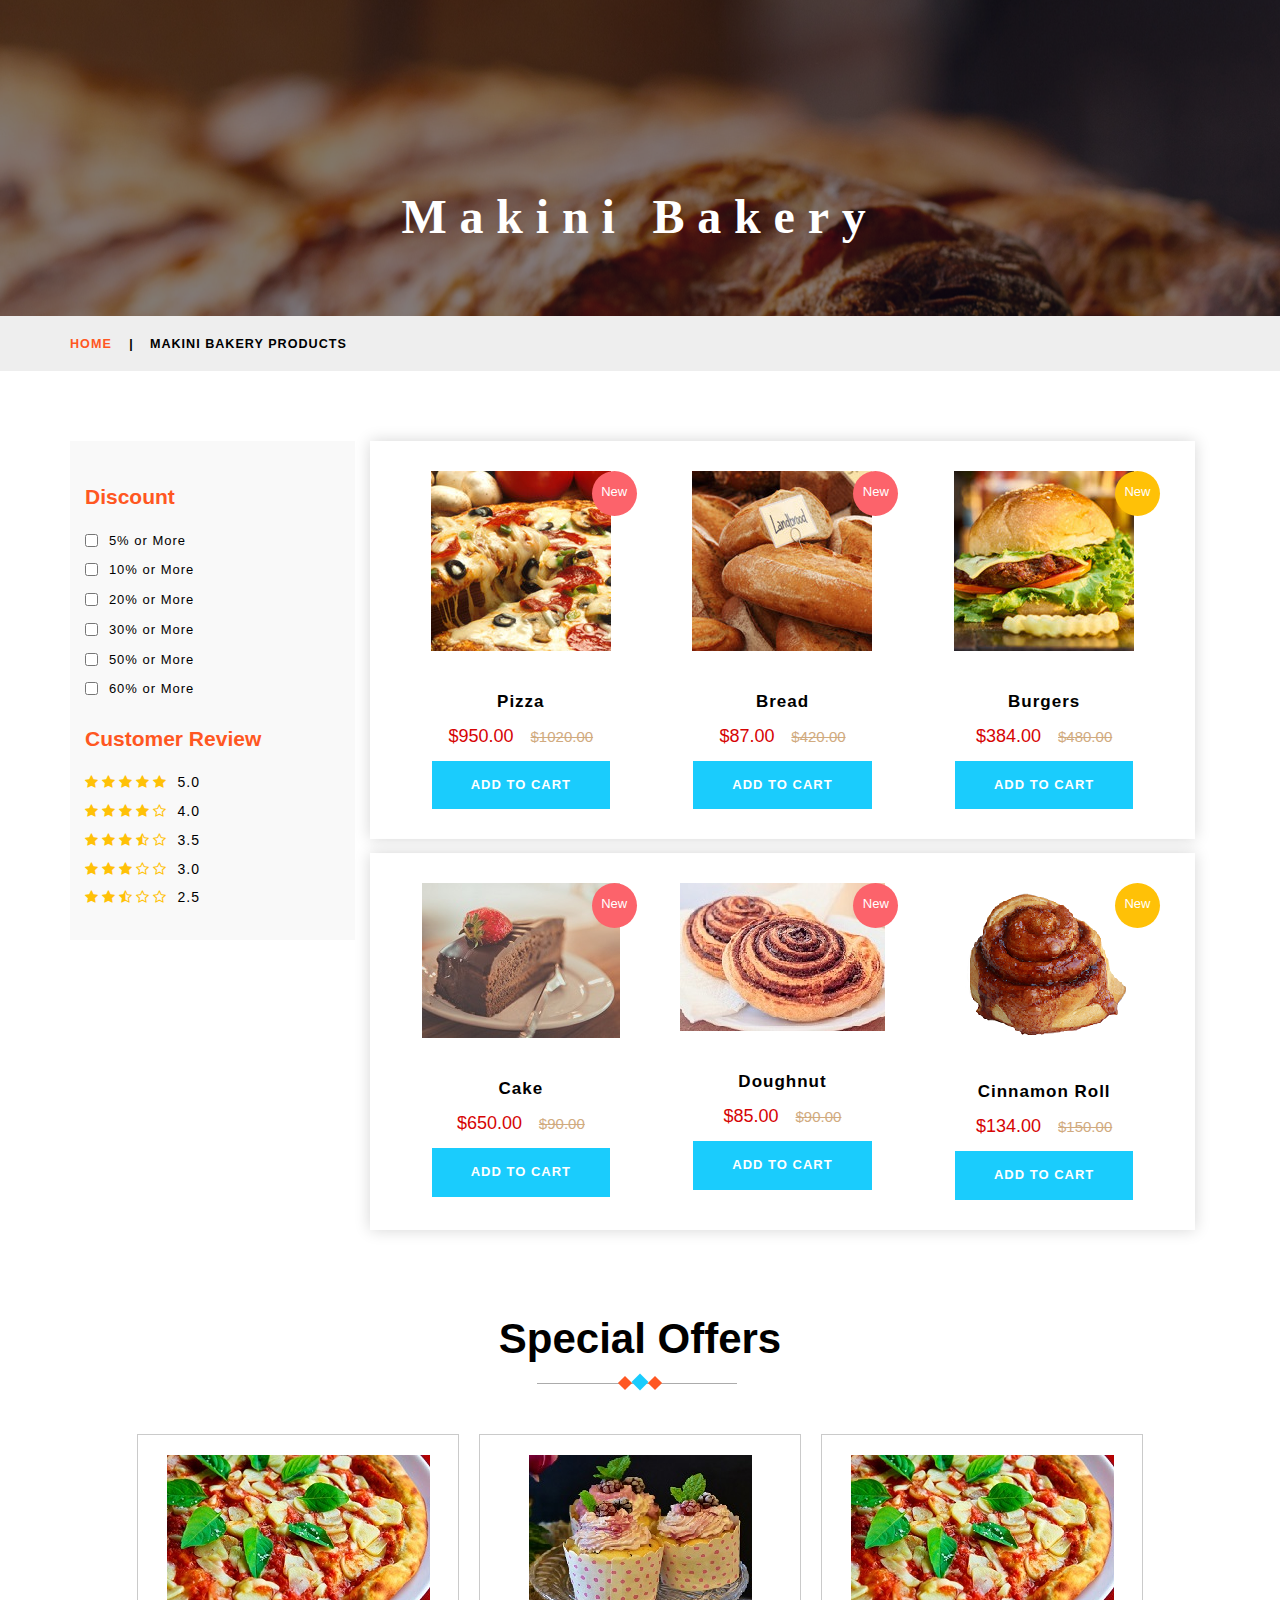
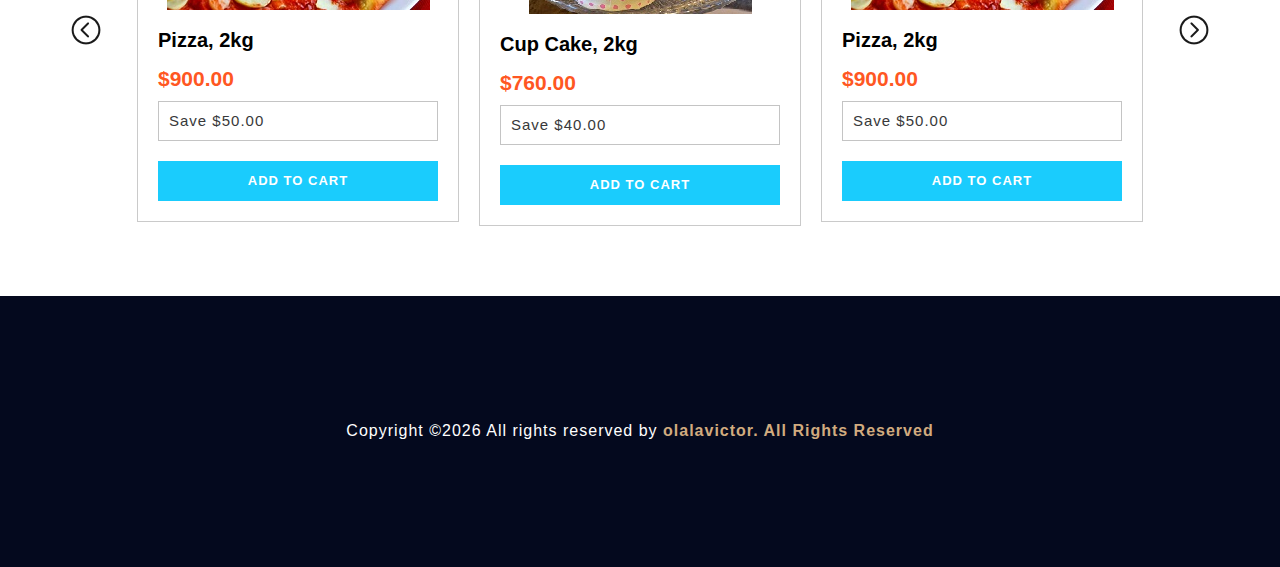
<file: product.html>
<!DOCTYPE html>
<html lang="zxx">

<head>
	<title> Makini Bakery Products</title>
	<!--/tags -->
	<meta name="viewport" content="width=device-width, initial-scale=1">
	<meta http-equiv="Content-Type" content="text/html; charset=utf-8" />
	<script>
		addEventListener("load", function () {
			setTimeout(hideURLbar, 0);
		}, false);

		function hideURLbar() {
			window.scrollTo(0, 1);
		}
	</script>
	<!--//tags -->
	<link href="css/bootstrap.css" rel="stylesheet" type="text/css" media="all" />
	<link href="css/style.css" rel="stylesheet" type="text/css" media="all" />
	<link href="css/font-awesome.css" rel="stylesheet">
	<!--pop-up-box-->
	<link href="css/popuo-box.css" rel="stylesheet" type="text/css" media="all" />
	<!--//pop-up-box-->
	<!-- price range -->
	<link rel="stylesheet" type="text/css" href="css/jquery-ui1.css">
	<link rel="stylesheet" type="text/css" href="css/main.css">
	<!-- fonts -->
	<link href="//fonts.googleapis.com/css?family=Open+Sans:300,300i,400,400i,600,600i,700,700i,800" rel="stylesheet">
</head>

<body>		
	<header id="header" id="home">
		  		<div class="header-top">
		  			
			    	</div>
			    </div>
			  </header><!-- #header -->
			  
						<!-- start banner Area -->
			<section class="banner-area relative about-banner" id="home">	
				<div class="overlay overlay-bg"></div>
				<div class="container">				
					<div class="row d-flex align-items-center justify-content-center">
						<div class="about-content col-lg-12">
							<h1 class="text-white">
								Makini Bakery			
							</div>	
					</div>


				</div>
					</section>
							<div class="services-breadcrumb">
		<div class="agile_inner_breadcrumb">
			<div class="container">
				<ul class="w3_short">
					<li>
						<a href="index.php">Home</a>
						<i>|</i>
					</li>
					<li>Makini Bakery Products</li>
				</ul>
			</div>
		</div>
	</div>

			<!-- End banner Area -->	
			
	<div class="ads-grid">
		<div class="container">

			
			<div class="side-bar col-md-3">
				
				
					<!-- discounts -->
				<div class="left-side">
					<h3 class="agileits-sear-head">Discount</h3>
					<ul>
						<li>
							<input type="checkbox" class="checked">
							<span class="span">5% or More</span>
						</li>
						<li>
							<input type="checkbox" class="checked">
							<span class="span">10% or More</span>
						</li>
						<li>
							<input type="checkbox" class="checked">
							<span class="span">20% or More</span>
						</li>
						<li>
							<input type="checkbox" class="checked">
							<span class="span">30% or More</span>
						</li>
						<li>
							<input type="checkbox" class="checked">
							<span class="span">50% or More</span>
						</li>
						<li>
							<input type="checkbox" class="checked">
							<span class="span">60% or More</span>
						</li>
					</ul>
				</div>
				<!-- //discounts -->
				<!-- reviews -->
				<div class="customer-rev left-side">
					<h3 class="agileits-sear-head">Customer Review</h3>
					<ul>
						<li>
							<a href="#">
								<i class="fa fa-star" aria-hidden="true"></i>
								<i class="fa fa-star" aria-hidden="true"></i>
								<i class="fa fa-star" aria-hidden="true"></i>
								<i class="fa fa-star" aria-hidden="true"></i>
								<i class="fa fa-star" aria-hidden="true"></i>
								<span>5.0</span>
							</a>
						</li>
						<li>
							<a href="#">
								<i class="fa fa-star" aria-hidden="true"></i>
								<i class="fa fa-star" aria-hidden="true"></i>
								<i class="fa fa-star" aria-hidden="true"></i>
								<i class="fa fa-star" aria-hidden="true"></i>
								<i class="fa fa-star-o" aria-hidden="true"></i>
								<span>4.0</span>
							</a>
						</li>
						<li>
							<a href="#">
								<i class="fa fa-star" aria-hidden="true"></i>
								<i class="fa fa-star" aria-hidden="true"></i>
								<i class="fa fa-star" aria-hidden="true"></i>
								<i class="fa fa-star-half-o" aria-hidden="true"></i>
								<i class="fa fa-star-o" aria-hidden="true"></i>
								<span>3.5</span>
							</a>
						</li>
						<li>
							<a href="#">
								<i class="fa fa-star" aria-hidden="true"></i>
								<i class="fa fa-star" aria-hidden="true"></i>
								<i class="fa fa-star" aria-hidden="true"></i>
								<i class="fa fa-star-o" aria-hidden="true"></i>
								<i class="fa fa-star-o" aria-hidden="true"></i>
								<span>3.0</span>
							</a>
						</li>
						<li>
							<a href="#">
								<i class="fa fa-star" aria-hidden="true"></i>
								<i class="fa fa-star" aria-hidden="true"></i>
								<i class="fa fa-star-half-o" aria-hidden="true"></i>
								<i class="fa fa-star-o" aria-hidden="true"></i>
								<i class="fa fa-star-o" aria-hidden="true"></i>
								<span>2.5</span>
							</a>
						</li>
					</ul>
				</div>
				<!-- //reviews -->
				
				
			</div>
			<!-- //product left -->
			<!-- product right -->
			<div class="agileinfo-ads-display col-md-9 w3l-rightpro">
				<div class="wrapper">
					<!-- first section -->
					<div class="product-sec1">
						<div class="col-xs-4 product-men">
							<div class="men-pro-item simpleCart_shelfItem">
								<div class="men-thumb-item">
									<img src="img/c1.jpg" alt="">
									<div class="men-cart-pro">
										<div class="inner-men-cart-pro">
											<a href="single.html" class="link-product-add-cart">Quick View</a>
										</div>
									</div>
									<span class="product-new-top">New</span>
								</div>
								<div class="item-info-product ">
									<h4>
										<a href="single.html">Pizza</a>
									</h4>
									<div class="info-product-price">
										<span class="item_price">$950.00</span>
										<del>$1020.00</del>
									</div>
									<div class="snipcart-details top_brand_home_details item_add single-item hvr-outline-out">
										<form action="prod.php" method="post">
											<fieldset>
												<input type="hidden" name="cmd" value="_cart" />
												<input type="hidden" name="add" value="1" />
												<input type="hidden" name="business" value=" " />
												<input type="hidden" name="item_name" value="Pizza - 2 KG" />
												<input type="hidden" name="amount" value="950.00" />
												<input type="hidden" name="discount_amount" value="1.00" />
												<input type="hidden" name="currency_code" value="USD" />
												<input type="hidden" name="return" value=" " />
												<input type="hidden" name="cancel_return" value=" " />
												<input type="submit" name="submit" value="Add to cart" class="button" />
											</fieldset>
										</form>
									</div>

								</div>
							</div>
						</div>
						<div class="col-xs-4 product-men">
							<div class="men-pro-item simpleCart_shelfItem">
								<div class="men-thumb-item">
									<img src="img/c2.jpg" alt="">
									<div class="men-cart-pro">
										<div class="inner-men-cart-pro">
											<a href="single.html" class="link-product-add-cart">Quick View</a>
										</div>
									</div>
									<span class="product-new-top">New</span>

								</div>
								<div class="item-info-product ">
									<h4>
										<a href="single.html">Bread</a>
									</h4>
									<div class="info-product-price">
										<span class="item_price">$87.00</span>
										<del>$420.00</del>
									</div>
									<div class="snipcart-details top_brand_home_details item_add single-item hvr-outline-out">
										<form action="prod.php" method="post">
											<fieldset>
												<input type="hidden" name="cmd" value="_cart" />
												<input type="hidden" name="add" value="1" />
												<input type="hidden" name="business" value=" " />
												<input type="hidden" name="item_name" value="Brown Bread, 800g" />
												<input type="hidden" name="amount" value="87.00" />
												<input type="hidden" name="discount_amount" value="1.00" />
												<input type="hidden" name="currency_code" value="USD" />
												<input type="hidden" name="return" value=" " />
												<input type="hidden" name="cancel_return" value=" " />
												<input type="submit" name="submit" value="Add to cart" class="button" />
											</fieldset>
										</form>
									</div>

								</div>
							</div>
						</div>
						<div class="col-xs-4 product-men">
							<div class="men-pro-item simpleCart_shelfItem">
								<div class="men-thumb-item">
									<img src="img/c3.jpg" alt="">
									<div class="men-cart-pro">
										<div class="inner-men-cart-pro">
											<a href="single.html" class="link-product-add-cart">Quick View</a>
										</div>
									</div>
									<span class="product-new-top">New</span>

								</div>
								<div class="item-info-product ">
									<h4>
										<a href="single.html">Burgers</a>
									</h4>
									<div class="info-product-price">
										<span class="item_price">$384.00</span>
										<del>$480.00</del>
									</div>
									<div class="snipcart-details top_brand_home_details item_add single-item hvr-outline-out">
										<form action="prod.php" method="post">
											<fieldset>
												<input type="hidden" name="cmd" value="_cart" />
												<input type="hidden" name="add" value="1" />
												<input type="hidden" name="business" value=" " />
												<input type="hidden" name="item_name" value="Burgers, 200g" />
												<input type="hidden" name="amount" value="84.00" />
												<input type="hidden" name="discount_amount" value="1.00" />
												<input type="hidden" name="currency_code" value="USD" />
												<input type="hidden" name="return" value=" " />
												<input type="hidden" name="cancel_return" value=" " />
												<input type="submit" name="submit" value="Add to cart" class="button" />
											</fieldset>
										</form>
									</div>

								</div>
							</div>
						</div>
						<div class="clearfix"></div>
					</div>
					<!-- //first section -->
					<!-- 2nd section) -->
					<div class="product-sec1">
						<div class="col-md-4 product-men">
							<div class="men-pro-item simpleCart_shelfItem">
								<div class="men-thumb-item">
									<img src="img/cake.jpg" alt="">
									<div class="men-cart-pro">
										<div class="inner-men-cart-pro">
											<a href="single.html" class="link-product-add-cart">Quick View</a>
										</div>
									</div>
									<span class="product-new-top">New</span>
								</div>
								<div class="item-info-product ">
									<h4>
										<a href="single.html">Cake</a>
									</h4>
									<div class="info-product-price">
										<span class="item_price">$650.00</span>
										<del>$90.00</del>
									</div>
									<div class="snipcart-details top_brand_home_details item_add single-item hvr-outline-out">
										<form action="prod.php" method="post">
											<fieldset>
												<input type="hidden" name="cmd" value="_cart" />
												<input type="hidden" name="add" value="1" />
												<input type="hidden" name="business" value=" " />
												<input type="hidden" name="item_name" value="Birthday Cake, 1200g" />
												<input type="hidden" name="amount" value="70.00" />
												<input type="hidden" name="discount_amount" value="1.00" />
												<input type="hidden" name="currency_code" value="USD" />
												<input type="hidden" name="return" value=" " />
												<input type="hidden" name="cancel_return" value=" " />
												<input type="submit" name="submit" value="Add to cart" class="button" />
											</fieldset>
										</form>
									</div>

								</div>
							</div>
						</div>
						<div class="col-md-4 product-men">
							<div class="men-pro-item simpleCart_shelfItem">
								<div class="men-thumb-item">
									<img src="img/c5.jpg" alt="">
									<div class="men-cart-pro">
										<div class="inner-men-cart-pro">
											<a href="single.html" class="link-product-add-cart">Quick View</a>
										</div>
									</div>
									<span class="product-new-top">New</span>

								</div>
								<div class="item-info-product ">
									<h4>
										<a href="single.html">Doughnut</a>
									</h4>
									<div class="info-product-price">
										<span class="item_price">$85.00</span>
										<del>$90.00</del>
									</div>
									<div class="snipcart-details top_brand_home_details item_add single-item hvr-outline-out">
										<form action="prod.php" method="post">
											<fieldset>
												<input type="hidden" name="cmd" value="_cart" />
												<input type="hidden" name="add" value="1" />
												<input type="hidden" name="business" value=" " />
												<input type="hidden" name="item_name" value="Doughnut, 50g" />
												<input type="hidden" name="amount" value="85.00" />
												<input type="hidden" name="discount_amount" value="1.00" />
												<input type="hidden" name="currency_code" value="USD" />
												<input type="hidden" name="return" value=" " />
												<input type="hidden" name="cancel_return" value=" " />
												<input type="submit" name="submit" value="Add to cart" class="button" />
											</fieldset>
										</form>
									</div>

								</div>
							</div>
						</div>
					
					
						
						<div class="col-md-4 product-men">
							<div class="men-pro-item simpleCart_shelfItem">
								<div class="men-thumb-item">
									<img src="img/c6.png" alt="">
									<div class="men-cart-pro">
										<div class="inner-men-cart-pro">
											<a href="single.html" class="link-product-add-cart">Quick View</a>
										</div>
									</div>
									<span class="product-new-top">New</span>

								</div>
								<div class="item-info-product ">
									<h4>
										<a href="single.html">Cinnamon Roll</a>
									</h4>
									<div class="info-product-price">
										<span class="item_price">$134.00</span>
										<del>$150.00</del>
									</div>
									<div class="snipcart-details top_brand_home_details item_add single-item hvr-outline-out">
										<form action="prod.php" method="post">
											<fieldset>
												<input type="hidden" name="cmd" value="_cart" />
												<input type="hidden" name="add" value="1" />
												<input type="hidden" name="business" value=" " />
												<input type="hidden" name="item_name" value="Cinnamon Rolls, 7 Rolls" />
												<input type="hidden" name="amount" value="134.00" />
												<input type="hidden" name="discount_amount" value="1.00" />
												<input type="hidden" name="currency_code" value="USD" />
												<input type="hidden" name="return" value=" " />
												<input type="hidden" name="cancel_return" value=" " />
												<input type="submit" name="submit" value="Add to cart" class="button" />
											</fieldset>
										</form>
									</div>

								</div>
							</div>
						</div>
						<div class="clearfix"></div>
					</div>
					

				</div>
			</div>
			<!-- //product right -->
		</div>
	</div>
	<!-- //top products -->
	<!-- special offers -->
	<div class="featured-section" id="projects">
		<div class="container">
			<!-- tittle heading -->
			<h3 class="tittle-w3l">Special Offers
				<span class="heading-style">
					<i></i>
					<i></i>
					<i></i>
				</span>
			</h3>
			<!-- //tittle heading -->
			<div class="content-bottom-in">
				<ul id="flexiselDemo1">
						<li>
						<div class="w3l-specilamk">
							<div class="speioffer-agile">
								<a href="single.html">
									<img src="img/c8.jpg" alt="">
								</a>
							</div>
							<div class="product-name-w3l">
								<h4>
									<a href="single.html">Pizza, 2kg</a>
								</h4>
								<div class="w3l-pricehkj">
									<h6>$900.00</h6>
									<p>Save $50.00</p>
								</div>
								<div class="snipcart-details top_brand_home_details item_add single-item hvr-outline-out">
									<form action="prod.php" method="post">
										<fieldset>
											<input type="hidden" name="cmd" value="_cart" />
											<input type="hidden" name="add" value="1" />
											<input type="hidden" name="business" value=" " />
											<input type="hidden" name="item_name" value="Pizza, 2kg" />
											<input type="hidden" name="amount" value="69.00" />
											<input type="hidden" name="discount_amount" value="1.00" />
											<input type="hidden" name="currency_code" value="USD" />
											<input type="hidden" name="return" value=" " />
											<input type="hidden" name="cancel_return" value=" " />
											<input type="submit" name="submit" value="Add to cart" class="button" />
										</fieldset>
									</form>
								</div>
							</div>
						</div>
					</li>
					<li>
						<div class="w3l-specilamk">
							<div class="speioffer-agile">
								<a href="single.html">
									<img src="img/c7.jpg" alt="">
								</a>
							</div>
							<div class="product-name-w3l">
								<h4>
									<a href="single.html">Cup Cake, 2kg</a>
								</h4>
								<div class="w3l-pricehkj">
									<h6>$760.00</h6>
									<p>Save $40.00</p>
								</div>
								<div class="snipcart-details top_brand_home_details item_add single-item hvr-outline-out">
									<form action="prod.php" method="post">
										<fieldset>
											<input type="hidden" name="cmd" value="_cart" />
											<input type="hidden" name="add" value="1" />
											<input type="hidden" name="business" value=" " />
											<input type="hidden" name="item_name" value="Cup Cake, 2kg" />
											<input type="hidden" name="amount" value="760.00" />
											<input type="hidden" name="discount_amount" value="1.00" />
											<input type="hidden" name="currency_code" value="USD" />
											<input type="hidden" name="return" value=" " />
											<input type="hidden" name="cancel_return" value=" " />
											<input type="submit" name="submit" value="Add to cart" class="button" />
										</fieldset>
									</form>
								</div>
							</div>
						</div>
					</li>
					<li>
						<div class="w3l-specilamk">
							<div class="speioffer-agile">
								<a href="single.html">
									<img src="img/c8.jpg" alt="">
								</a>
							</div>
							<div class="product-name-w3l">
								<h4>
									<a href="single.html">Pizza, 2kg</a>
								</h4>
								<div class="w3l-pricehkj">
									<h6>$900.00</h6>
									<p>Save $50.00</p>
								</div>
								<div class="snipcart-details top_brand_home_details item_add single-item hvr-outline-out">
									<form action="prod.php" method="post">
										<fieldset>
											<input type="hidden" name="cmd" value="_cart" />
											<input type="hidden" name="add" value="1" />
											<input type="hidden" name="business" value=" " />
											<input type="hidden" name="item_name" value="Pizza, 2kg" />
											<input type="hidden" name="amount" value="900.00" />
											<input type="hidden" name="discount_amount" value="1.00" />
											<input type="hidden" name="currency_code" value="USD" />
											<input type="hidden" name="return" value=" " />
											<input type="hidden" name="cancel_return" value=" " />
											<input type="submit" name="submit" value="Add to cart" class="button" />
										</fieldset>
									</form>
								</div>
							</div>
						</div>
					</li>
					<li>
						<div class="w3l-specilamk">
							<div class="speioffer-agile">
								<a href="single2.html">
									<img src="img/c9.jpg" alt="">
								</a>
							</div>
							<div class="product-name-w3l">
								<h4>
									<a href="single2.html">Pastries, 2Kg</a>
								</h4>
								<div class="w3l-pricehkj">
									<h6>$187.00</h6>
									<p>Save $30.00</p>
								</div>
								<div class="snipcart-details top_brand_home_details item_add single-item hvr-outline-out">
									<form action="prod.php" method="post">
										<fieldset>
											<input type="hidden" name="cmd" value="_cart" />
											<input type="hidden" name="add" value="1" />
											<input type="hidden" name="business" value=" " />
											<input type="hidden" name="item_name" value="Pastries, 2Kg" />
											<input type="hidden" name="amount" value="187.00" />
											<input type="hidden" name="discount_amount" value="1.00" />
											<input type="hidden" name="currency_code" value="USD" />
											<input type="hidden" name="return" value=" " />
											<input type="hidden" name="cancel_return" value=" " />
											<input type="submit" name="submit" value="Add to cart" class="button" />
										</fieldset>
									</form>
								</div>
							</div>
						</div>
					</li>
					<li>
						<div class="w3l-specilamk">
							<div class="speioffer-agile">
								<a href="single.html">
									<img src="img/c10.jpg" alt="">
								</a>
							</div>
							<div class="product-name-w3l">
								<h4>
									<a href="single.html">Doughnuts, 2Kg</a>
								</h4>
								<div class="w3l-pricehkj">
									<h6>$160.00</h6>
									<p>Save $60.00</p>
								</div>
								<div class="snipcart-details top_brand_home_details item_add single-item hvr-outline-out">
									<form action="prod.php" method="post">
										<fieldset>
											<input type="hidden" name="cmd" value="_cart" />
											<input type="hidden" name="add" value="1" />
											<input type="hidden" name="business" value=" " />
											<input type="hidden" name="item_name" value="Doughnuts, 2Kg" />
											<input type="hidden" name="amount" value="160.00" />
											<input type="hidden" name="discount_amount" value="1.00" />
											<input type="hidden" name="currency_code" value="USD" />
											<input type="hidden" name="return" value=" " />
											<input type="hidden" name="cancel_return" value=" " />
											<input type="submit" name="submit" value="Add to cart" class="button" />
										</fieldset>
									</form>
								</div>
							</div>
						</div>
					</li>
					
					</ul>
				</div>
	<!-- //special offers -->
</div>
</div>
</section>
	
	<!-- //footer -->
	<!-- copyright -->
	<footer class="footer-area section-gap">
				<div class="container">
					
							<center><p class="footer-text">
Copyright &copy;<script>document.write(new Date().getFullYear());</script> All rights reserved by <a href="https://OlalaTheExpert.github.io" target="_blank"><strong><span>olalavictor. All Rights Reserved</span></strong></a>
</p>
</center>								
						</div>						
					</div>
				</div>
			</footer>	
	<!-- js-files -->
	<!-- jquery -->
	<script src="js/jquery-2.1.4.min.js"></script>
	<!-- //jquery -->

	
	<!-- cart-js -->
	<script src="js/minicart.js"></script>
	<script>
		paypalm.minicartk.render(); //use only unique class names other than paypal1.minicart1.Also Replace same class name in css and minicart.min.js

		paypalm.minicartk.cart.on('checkout', function (evt) {
			var items = this.items(),
				len = items.length,
				total = 0,
				i;

			// Count the number of each item in the cart
			for (i = 0; i < len; i++) {
				total += items[i].get('quantity');
			}

			if (total < 3) {
				alert('The minimum order quantity is 3. Please add more to your shopping cart before checking out');
				evt.preventDefault();
			}
		});
	</script>
	<!-- //cart-js -->

	<!-- price range (top products) -->
	<script src="js/jquery-ui.js"></script>
	<script>
		//<![CDATA[ 
		$(window).load(function () {
			$("#slider-range").slider({
				range: true,
				min: 0,
				max: 9000,
				values: [50, 6000],
				slide: function (event, ui) {
					$("#amount").val("$" + ui.values[0] + " - $" + ui.values[1]);
				}
			});
			$("#amount").val("$" + $("#slider-range").slider("values", 0) + " - $" + $("#slider-range").slider("values", 1));

		}); //]]>
	</script>
	<!-- //price range (top products) -->

	<!-- flexisel (for special offers) -->
	<script src="js/jquery.flexisel.js"></script>
	<script>
		$(window).load(function () {
			$("#flexiselDemo1").flexisel({
				visibleItems: 3,
				animationSpeed: 1000,
				autoPlay: true,
				autoPlaySpeed: 3000,
				pauseOnHover: true,
				enableResponsiveBreakpoints: true,
				responsiveBreakpoints: {
					portrait: {
						changePoint: 480,
						visibleItems: 1
					},
					landscape: {
						changePoint: 640,
						visibleItems: 2
					},
					tablet: {
						changePoint: 768,
						visibleItems: 2
					}
				}
			});

		});
	</script>
	<!-- //flexisel (for special offers) -->

	
	<!-- smoothscroll -->
	<script src="js/SmoothScroll.min.js"></script>
	<!-- //smoothscroll -->

	<!-- start-smooth-scrolling -->
	<script src="js/move-top.js"></script>
	<script src="js/easing.js"></script>
	<script>
		jQuery(document).ready(function ($) {
			$(".scroll").click(function (event) {
				event.preventDefault();

				$('html,body').animate({
					scrollTop: $(this.hash).offset().top
				}, 1000);
			});
		});
	</script>
	<!-- //end-smooth-scrolling -->

	<!-- smooth-scrolling-of-move-up -->
	<script>
		$(document).ready(function () {
			/*
			var defaults = {
				containerID: 'toTop', // fading element id
				containerHoverID: 'toTopHover', // fading element hover id
				scrollSpeed: 1200,
				easingType: 'linear' 
			};
			*/
			$().UItoTop({
				easingType: 'easeOutQuart'
			});

		});
	</script>
	<!-- //smooth-scrolling-of-move-up -->

	<!-- for bootstrap working -->
	<script src="js/bootstrap.js"></script>
	<!-- //for bootstrap working -->
	<!-- //js-files -->

</body>

</html>
</file>
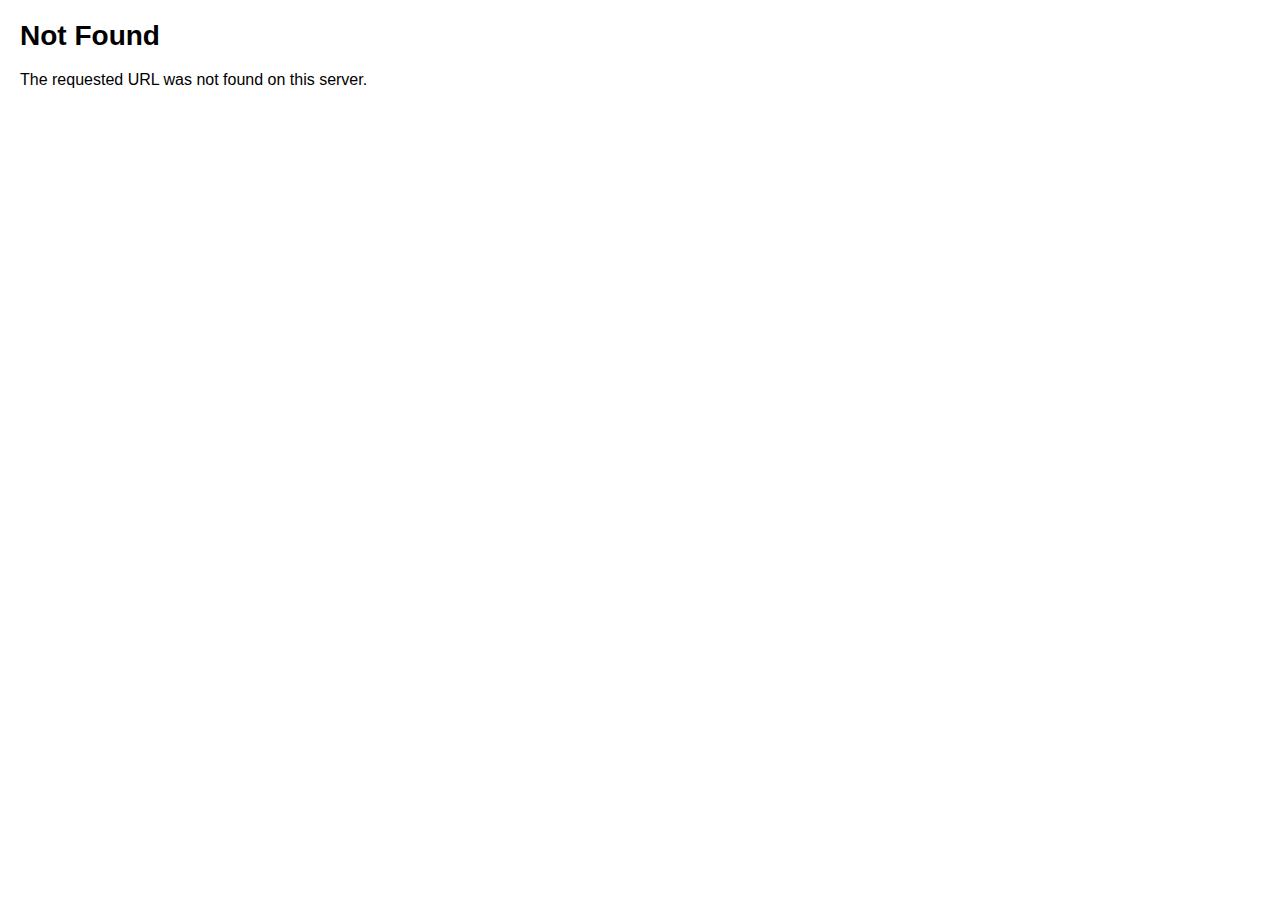
<file: css/owl-carousel/assets/owl.video.play.html>
<!DOCTYPE HTML PUBLIC "-//IETF//DTD HTML 2.0//EN">
<html><head>
<title>404 Not Found</title>
<style>
    body {margin: 20px; font-family: helvetica, sans-serif; max-width: 800px;}
    .error {color: #e00;}
    pre {font-size: 16px;}
    h1 {font-size: 28px;}
</style>
</head><body>
<h1>Not Found</h1>
<p>The requested URL was not found on this server.</p>
</body></html>
</file>
<file: css/style.css>
html, body{
	margin:0;
	font-size: 100%;
	background: #fff;
	font-family: 'Open Sans', sans-serif;
}
body a {
	text-decoration:none;
	transition:0.5s all;
	-webkit-transition:0.5s all;
	-moz-transition:0.5s all;
	-o-transition:0.5s all;
	-ms-transition:0.5s all;
}
a:hover{
 text-decoration:none;
}
input[type="button"],input[type="submit"]{
	transition:0.5s all;
	-webkit-transition:0.5s all;
	-moz-transition:0.5s all;
	-o-transition:0.5s all;
	-ms-transition:0.5s all;
}

h1,h2,h3,h4,h5,h6{
	margin:0;
    font-family: 'Open Sans', sans-serif;
}	
p{
	margin:0;
	letter-spacing:1px;
    font-size:16px;
    line-height: 1.9;
    color:#999;
}
ul{
	margin:0;
	padding:0;
}
label{
	margin:0;
}
/* top-header */
.header-most-top p {
    text-align: center;
    color: #fff;
    font-weight: 600;
    padding: 8px;
    letter-spacing: 2px;
    background: #1accfd;
}
/* //top-header */
/*-- header-bottom --*/
/*-- Header Lists --*/
.header ul li {
    display: inline-block;
    width: 19%;
    text-align: center;
    color: #000;
    font-size: 13px;
    padding: 7px 0;
    letter-spacing: 1px;
    border-right: 1px solid rgba(18, 18, 18, 0.18);
}
.header ul li a {
     color: #000;
    text-decoration: none;
}
.header ul li span {
    margin-right: 7px;
    color: #FF5722;
    font-size: 15px;
}
.header-right {
    text-align: right;
}
.header-left{
    text-align: left;	
}
.header-bot_inner_wthreeinfo_header_mid {
    margin: 0 auto;
    width: 90%;
}
/*-- shop locator --*/
.list_of_cities {
    width: 100%;
    padding: 12px;
    border: 1px solid rgba(47, 47, 47, 0.44);
    color: #4d4d4d;
    font-size: 14px;
    font-family: 'Open Sans', sans-serif;
    letter-spacing: 1px;
}
/*-- //shop locator --*/
/*-- //Header Lists --*/
/*-- search --*/
.agileits_search {
    margin-top: 16px;
    float: left;
    width: 80%;
}
.agileits_search input[type="search"]{
    outline: none;
    border: 1px solid #191e21;
    background: #fff;
    border-right-color: transparent;
    color: #191e21;
    padding: 10px;
    font-size: 14px;
	float: left;
	width:90%;
	letter-spacing: 1px;
}
.agileits_search .btn-default {
    border: none;
    width:60px;
    height: 42px;
    outline: none;
    box-shadow: none;
    background: #1accfd;
    padding: 0;
    border-radius: inherit;
    -webkit-appearance: none;
    -webkit-transition: .5s all;
    -moz-transition: .5s all;
    transition: .5s all;
}
.agileits_search .btn-default:hover {
	background:#FF5722;
}
.agileits_search span {
    color: #fff;
}
#agileinfo_search {
    padding: 9.5px 2px;
}
.agileits-navi_search {
	float: left;
	width: 23%;
}
#agileinfo-nav_search {
    outline: none;
    border: none;
    color: #000;
    font-size: 14px;
    background: #f3f3f3;
	padding:15px 10px;
	width:100%;
	letter-spacing: 1px;
}
/*-- //search --*/
/*-- logo --*/
.logo_agile {
    text-align: center;
}
.logo_agile span {
    color: #FF5722;
}
.logo_agile h1 a {
    color: #000;
    font-size: 38px;
	font-style: italic;
	text-decoration: none;
}
.logo_agile h1 a:hover {
  text-decoration:none;
}
.header-left img {
    width: 73%;
}
.header-bot {
    padding: 15px 0 20px;
}
/*-- //logo --*/
/*-- model_signin --*/
.modal-body.modal-body-sub_agile input[type="text"], .modal-body.modal-body-sub_agile input[type="email"], .modal-body.modal-body-sub_agile input[type="password"] {
    font-size: 14px;
    letter-spacing: 1px;
    color: #777;
    padding: 10px 0;
    border: 0;
    width: 100%;
    border-bottom: 1px solid #dcdcdc;
    background: none;
    -webkit-appearance: none;
    outline: none;
    margin-bottom: 20px;
}
.modal-body.modal-body-sub_agile input[type="submit"] {
    border: none;
    padding: 10px 40px;
    font-size: 14px;
    outline: none;
    text-transform: uppercase;
    margin: 0;
    font-weight: 700;
    letter-spacing: 1px;
    background: #1accfd;
    color: #fff;
    margin: 20px 0;
}
.modal-body.modal-body-sub_agile input[type="submit"]:hover{
   background: #000;
}
h3.agileinfo_sign {
    font-size: 33px;
    font-weight: 700;
    text-transform: uppercase;
    letter-spacing: 1px;
    margin-bottom: 20px;
    text-align: center;
    color: #FF5722;
}
h3.agileinfo_sign span {
    font-weight:300;
}
.modal-content {
    position: relative;
}
.main-mailposi span {
    position: absolute;
    font-size: 150px;
    color: #e8e8e8;
    opacity: .4;
    right: 7%;
    transform: rotate(-35deg);
    -ms-transform: rotate(-35deg);
    -webkit-transform: rotate(-35deg);
}
/* placeholder */
.modal-body.modal-body-sub_agile ::-webkit-input-placeholder{
	color:#212121 !important;
}
/* //placeholder */
.modal-body.modal-body-sub_agile p a {
    color: #FF5722;
}
.modal-body.modal-body-sub_agile p {
    line-height: 2em;
    color: #000;
    font-size: 15px;
    margin-bottom: 20px;
}
.modal-body.modal-body-sub_agile {
    padding:0 2em 2em;
    margin-top: 1em;
}
/*-- //model_signin --*/
/*-- navigation --*/
.navbar-default {
    background: none;
    border: none;
    min-height: inherit;
    margin: 0;
    float: right;
}
.navbar-default .navbar-nav > .active > a, .navbar-default .navbar-nav > .active > a:hover, .navbar-default .navbar-nav > .active > a:focus {
    background: none;
}
.navbar-default .navbar-nav > .open > a, .navbar-default .navbar-nav > .open > a:hover, .navbar-default .navbar-nav > .open > a:focus {
    color: #555;
    background: none;
}
.navbar-nav > li {
    margin: 0 9px;
}
.navbar-nav > li > a {
    padding: 15px 16px;
}
.navbar-collapse {
    padding-right: 0;
    padding-left: 0;
}
.navbar-nav > li > a {
    line-height: inherit;
}
a.nav-stylehead {
    letter-spacing: 1px;
    color: #000;
    font-size: 15px;
}
.navbar-default .navbar-nav > .active > a, .navbar-default .navbar-nav > .active > a:hover, .navbar-default .navbar-nav > .active > a:focus{
    color: #FF5722;
}
.navbar-default .navbar-nav > li > a:hover, .navbar-default .navbar-nav > li > a:focus {
    color: #FF5722;
}
.navbar-default .navbar-nav > li > a {
    color: #000;
}
.agile_short_dropdown {
    border-radius: 0;
    background: #ffffff;
    text-align: center;
	padding:0;
	border: none;
}
.agile_short_dropdown li a {
    color: #545454;
    font-size: 13px;
    padding: .8em 0;
    border-bottom: 1px solid #ececef;
    letter-spacing: 1px;
}
.agile_short_dropdown > li > a:hover {
    text-decoration: none;
    background-color: transparent;
    color:#FF5722;
}
.multi-gd-img img {
    margin-top: 60px;
}
/*-- navigation-dropdown --*/
ul.multi-column-dropdown li {
    list-style-type: none;
    line-height: 2.5em;
}
ul.multi-column-dropdown li a {
    text-decoration:none;
    font-size: 0.9em;
    color: #545454;
    letter-spacing: 1px;
}
ul.multi-column-dropdown li a:hover{
	color:#FF5722;
}
.dropdown-menu > .active > a, .dropdown-menu > .active > a:hover, .dropdown-menu > .active > a:focus {
    background-color: #FF5722;
}
/*-- //navigation-dropdown --*/
/* //navigation */
/*-- cart details--*/
.top_nav_right {
    float: right;
    width: 20%;
}
.box_1 {
    text-align: center;
    margin-top: 14px;
}
a.simpleCart_empty {
    color: #fff;
    font-size: 13px;
    text-decoration: none;
    text-align: center;
    display: block;
}
button.w3view-cart {
    outline: none;
    border: none;
    background: #FF5722;
    width: 48px;
    height: 43px;
    font-size: 24px;
    color: #fff;
}
/*-- //cart details--*/
/*-- //header-bottom --*/
/*-- banner --*/
.ban-top {
    border: 1px solid rgba(0, 0, 0, 0.22);
    margin: 0 10px 10px 10px;
    border-radius: 4px;
}
.dropdown-menu.columns-3 {
    min-width:673px;
    padding: 30px 30px;
}
.multi-gd-img img{
	width:100%;
}
.carousel-caption {
    position: inherit;
    min-height:600px;
    padding-top:8em;
}
/*-- carousel-slider --*/  
.carousel .item{    
	background:-webkit-linear-gradient(rgba(23, 22, 23, 0.2), rgba(23, 22, 23, 0.5)), url(../img/banner2.jpg) no-repeat;
	background:-moz-linear-gradient(rgba(23, 22, 23, 0.2), rgba(23, 22, 23, 0.5)), url(../img/banner2.jpg) no-repeat;
	background:-ms-linear-gradient(rgba(23, 22, 23, 0.2), rgba(23, 22, 23, 0.5)), url(../img/banner2.jpg) no-repeat; 
	background:linear-gradient(rgba(23, 22, 23, 0.2), rgba(23, 22, 23, 0.5)), url(../img/banner2.jpg) no-repeat;
	background-size:cover;	 
}
.carousel .item.item2{   
	background:-webkit-linear-gradient(rgba(23, 22, 23, 0.2), rgba(23, 22, 23, 0.5)), url(../img/banner1.jpg) no-repeat;
	background:-moz-linear-gradient(rgba(23, 22, 23, 0.2), rgba(23, 22, 23, 0.5)), url(../img/banner1.jpg) no-repeat;
	background:-ms-linear-gradient(rgba(23, 22, 23, 0.2), rgba(23, 22, 23, 0.5)), url(../img/banner1.jpg) no-repeat; 
	background:linear-gradient(rgba(23, 22, 23, 0.2), rgba(23, 22, 23, 0.5)), url(../img/banner1.jpg) no-repeat;
	background-size:cover;	
}   
.carousel .item.item3{   
	background:-webkit-linear-gradient(rgba(23, 22, 23, 0.2), rgba(23, 22, 23, 0.5)), url(../img/banner3.jpg) no-repeat;
	background:-moz-linear-gradient(rgba(23, 22, 23, 0.2), rgba(23, 22, 23, 0.5)), url(../img/banner3.jpg) no-repeat;
	background:-ms-linear-gradient(rgba(23, 22, 23, 0.2), rgba(23, 22, 23, 0.5)), url(../img/banner3.jpg) no-repeat; 
	background:linear-gradient(rgba(23, 22, 23, 0.2), rgba(23, 22, 23, 0.5)), url(../img/banner3.jpg) no-repeat;
	background-size:cover;	 
}   
.carousel .item.item4{        
	background:-webkit-linear-gradient(rgba(23, 22, 23, 0.2), rgba(23, 22, 23, 0.5)), url(../img/banner4.jpg) no-repeat;
	background:-moz-linear-gradient(rgba(23, 22, 23, 0.2), rgba(23, 22, 23, 0.5)), url(../img/banner4.jpg) no-repeat;
	background:-ms-linear-gradient(rgba(23, 22, 23, 0.2), rgba(23, 22, 23, 0.5)), url(../img/banner4.jpg) no-repeat;
	background:linear-gradient(rgba(23, 22, 23, 0.2), rgba(23, 22, 23, 0.5)), url(../img/banner4.jpg) no-repeat;
	background-size:cover; 
}  

.carousel-caption h2, .carousel-caption h3 {
    font-size: 5em;
    font-weight: 600;
    letter-spacing: 0px;
    text-transform: uppercase;
    text-shadow: 3px 8px 2px rgb(12, 12, 12);
    background: rgba(0, 0, 0, 0.34);
    padding: 35px 0;
}
.carousel-caption h2 span, .carousel-caption h3 span{
    font-weight: 800;
    color: #FF5722;
}
.carousel-caption p {
    letter-spacing: 5px;
    font-size: 24px;
    color: #fff;
    margin: 20px 0;
}
.carousel-caption p span{
	font-size: 40px;
	letter-spacing: 0px;
	font-weight:600;
}
.codes.agileitsbg3 {
    background: #3498DB;  
    padding-bottom: 10em;
}
.codes.agileitsbg4 {
    background: #2ECC71 ; 
    padding-bottom: 10em;
}
.carousel.slide.grid_3.grid_4 {  
    border-top: 10px solid #3ACFD5;
    border-bottom: 10px solid #3a4ed5;
    -webkit-box-sizing: border-box;
    -moz-box-sizing: border-box;
    box-sizing: border-box;
    background-position: 0 0, 100% 0;
    background-repeat: no-repeat;
    -webkit-background-size: 10px 100%;
    -moz-background-size: 10px 100%;
    background-size: 10px 100%;
    background-image: url([data-uri]Ã¢â‚¬Â¦0iMSIgaGVpZ2h0PSIxIiBmaWxsPSJ1cmwoI2xlc3NoYXQtZ2VuZXJhdGVkKSIgLz48L3N2Zz4=),url([data-uri]Ã¢â‚¬Â¦0iMSIgaGVpZ2h0PSIxIiBmaWxsPSJ1cmwoI2xlc3NoYXQtZ2VuZXJhdGVkKSIgLz48L3N2Zz4=);
    background-image: -webkit-linear-gradient(top, #3acfd5 0%, #3a4ed5 100%), -webkit-linear-gradient(top, #3acfd5 0%, #3a4ed5 100%);
    background-image: -moz-linear-gradient(top, #3acfd5 0%, #3a4ed5 100%), -moz-linear-gradient(top, #3acfd5 0%, #3a4ed5 100%);
    background-image: -o-linear-gradient(top, #3acfd5 0%, #3a4ed5 100%), -o-linear-gradient(top, #3acfd5 0%, #3a4ed5 100%);
    background-image: linear-gradient(to bottom, #3acfd5 0%, #3a4ed5 100%), linear-gradient(to bottom, #3acfd5 0%, #3a4ed5 100%);
}
.carousel-indicators {
    bottom: 4%;
}
/*-- carousel-slider --*/  
/*-- banner-button --*/
.button2 {
    display: inline-block;
    vertical-align: middle;
    -webkit-transform: perspective(1px) translateZ(0);
    transform: perspective(1px) translateZ(0);
    box-shadow: 0 0 1px transparent;
    background: #1accfd;
    border-radius: 4px;
    color: #fff;
    letter-spacing: 2px;
    padding: 11px 27px;
    margin-top: 2em;
}
.button2:hover, .button2:focus{
    background: #FF5722;
    color:#fff;
}
/*-- //banner-button --*/
/*-- //banner --*/
/*-- top products --*/
.product_list_header {
    float: right;
}
.snipcart-details {
    width: 77%;
    margin: 0 auto;
}
.btn-danger.my-cart-btn:focus {
    outline: none;
}
.snipcart-details input.button {
    font-size: 13px;
    color: #fff;
    background: #1accfd;
    text-decoration: none;
    position: relative;
    border: none;
    border-radius: 0;
    width: 100%;
    text-transform: uppercase;
    padding: 13px;
    outline: none;
    letter-spacing: 1px;
    font-weight: 600;
}
.snipcart-details input.button:hover{
    background: #000;
}
.product_list_header input.button {
    color: #fff;
    font-size: 14px;
    outline: none;
    text-transform: capitalize;
    padding: .5em 2.5em .5em 1em;
    border: 1px solid #fe9126;
    margin: .35em 0 0;
    background: url(../img/cart.png) no-repeat 116px 9px;
}
#PPminicartk form {
    width: 590px !important;
	padding: 10px 20px 40px !important;
	max-height:450px !important;
}
#PPminicartk ul {
    width: 548px !important;
}
#PPminicartk .minicartk-item a {
    color: #212121 !important;
    font-size: 1em;
    display: block;
    margin-bottom: .5em;
    text-transform: capitalize;
}
#PPminicartk .minicartk-item {
    min-height:60px !important;
}
#PPminicartk .minicartk-attributes li {
    color: #999;
}
#PPminicartk .minicartk-remove {
    background: #3399cc !important;
    border: 1px solid #3399cc !important;
	opacity: 1 !important;
	outline:none;
}
#PPminicartk .minicartk-submit {
    color: #fff !important;
    background: #1accfd !important;
    padding: 0 10px !important;
    font-size: 15px;
    letter-spacing: 1px;
    text-decoration: none;
    -webkit-transition: 0.5s all;
    -moz-transition: 0.5s all;
    -o-transition: 0.5s all;
    -ms-transition: 0.5s all;
    transition: 0.5s all;
    bottom: -25px!important;
    right: 0 !important;
    border: 1px solid #1accfd!important;
    border-radius: 0px!important;
    text-shadow: none!important;
}
#PPminicartk .minicartk-subtotal {
    padding-left: 25px !important;
	bottom: -17px !important;
}
#PPminicartk {
    left: 44% !important;
}
.minicartk-showing #PPminicartk form{
    overflow-x: hidden;
    overflow-y: auto;
}
#PPminicartk .minicartk-footer {
    position: relative;
	width: 80%;
}
.product-men {
    margin-top: 2em;
}
.men-pro-item {
    position: relative;
}
.men-thumb-item {
    position: relative;
}
#PPminicartk .minicartk-submit img {
    vertical-align: middle;
    padding: 4px 0 0 2px;
    display: none;
}

/*-- effect on products --*/
.men-cart-pro {
    bottom: 0;
    left: 0;
    margin: auto;
    opacity: 0;
    overflow: hidden;
    position: absolute;
    right: 0;
    text-align: center;
    top: 0;
    transition: all 0.5s ease-out 0s;
    visibility: hidden;
}
.product-men:nth-child(3) .product-new-top {
    background: #FFC107;
}
.product-men:nth-child(4) .product-new-top {
    background: #219ff3;
}
.product-new-top {
    background: #fc636b;
    color: #fff;
    right: 0;
    position: absolute;
    top: 0;
    width: 45px;
    font-size: 13px;
    height: 45px;
    text-align: center;
    border-radius: 50%;
    line-height: 3.3;
}
.inner-men-cart-pro {
    height: 100%;
    position: relative;
    width: 100%;
    transition: all 0.5s ease-out 0s;
}
.inner-men-cart-pro ul {
    left: 0;
    margin: -60px 0 0;
    padding: 0;
    position: absolute;
    top: 45%;
    width: 100%;
    transition: all 0.5s ease-out 0s;
}
.inner-men-cart-pro .link-product-add-cart {
    width: 100%;
    bottom: -40px;
    left: 0;
    position: absolute;
    transition: all 0.5s ease-out 0s;
}
.link-product-add-cart {
    background:#FF5722;
    color: #fff;
    display: inline-block;
    height: 40px;
    line-height: 40px;
    text-transform: uppercase;
    transition: all 0.5s ease-out 0s;
}
.inner-men-cart-pro > ul > li {
    display: inline-block;
}
.inner-men-cart-pro ul li a {
    color: #fff;
    transition: all 0.5s ease-out 0s;
    display: block;
    width: 40px;
    height: 40px;
    text-align: center;
}
.men-thumb-item:hover {
    cursor: pointer;
}
.men-thumb-item:hover::before {
    opacity: 1;
    visibility: visible;
}
.men-thumb-item:hover .men-cart-pro {
    opacity: 1;
    visibility: visible;
}
.men-thumb-item:hover .inner-men-cart-pro ul {
    margin: 20px 0 0;
}
.inner-men-cart-pro ul li a:hover {
    background: #ffc229 none repeat scroll 0 0;
}
.inner-men-cart-pro .link-product-add-cart {
    width: 61%;
    top: 0;
    left: 17%;
    margin: 0 auto;
    position: absolute;
    transition: all 0.5s ease-out 0s;
}
.men-thumb-item:hover .inner-men-cart-pro .link-product-add-cart {
    top: 73%;
}
.link-product-add-cart:hover {
    background: #000;
    color: #fff;
}
/*-- //effect on products --*/
/*-- product left --*/
.ads-list {
	width:33.333%;
	float:left;
}
.select-box {
    background: rgba(255, 76, 76, 0.66);
    padding: 30px 30px;
    margin: 40px 0;
    border-radius: 6px;
    -webkit-border-radius: 6px;
    -moz-border-radius: 6px;
    -ms-border-radius: 6px;
    -o-border-radius: 6px;
}
.ads-list label {
	display: block;
    font-size: 14px;
    font-weight: 400;
    color: #000;
    margin-bottom: 6px;
}
.ads-list select {
	width: 70%;
    outline: none;
    color: #000;
    font-size: 15px;
    border: 1px solid #eee;
    padding: 7px 8px;
}
.btn-group.bootstrap-select.show-tick button {
    padding: 8px 10px;
}
.bootstrap-select:not([class*="col-"]):not([class*="form-control"]):not(.input-group-btn) {
    width: 260px;
}
#custom-search-input {
    padding: 3px;
    border: solid 1px #D1E0EE;
    border-radius: 0;
    -webkit-border-radius: 0px;
    -moz-border-radius: 0px;
    -ms-border-radius: 0px;
    -o-border-radius: 0px;
    background-color: #fff;
    width: 80%;
    color: #000;
}

#custom-search-input input{
    border: 0;
    box-shadow: none;
}

#custom-search-input button{
    margin: 2px 0 0 0;
    background: none;
    box-shadow: none;
    border: 0;
    color: #666666;
    padding: 0 8px 0 10px;
    border-left: solid 1px #ccc;
}

#custom-search-input button:hover{
    border: 0;
    box-shadow: none;
    border-left: solid 1px #ccc;
}

#custom-search-input .glyphicon-search{
    font-size: 23px;
}
.input-lg {
    height: 29px;
    padding: 0px 10px;
    font-size: 15px;
    line-height: 1.3333333;
    border-radius: 0;
    -webkit-border-radius: 0px;
    -moz-border-radius: 0px;
    -ms-border-radius: 0px;
    -o-border-radius: 0px;
}
#custom-search-input .glyphicon-search {
    font-size: 16px;
}
.btn-default {
    border-color: #D1E0EE;
}
.btn {
    display: inline-block;
}
.search-hotel input[type="search"] {
  background:#fff;
  border: none;
  width: 81%;
  outline: none;
  padding: 11px 10px 10px 10px;
  font-size: 13px;
  color: #c4c4c4;
}
.search-hotel form input[type="submit"]{
  background: url(../img/search.png) no-repeat 13px 11px #1accfd;
  width: 44px;
  height: 39px;
  border: none;
  padding:0;
  margin-top: 0;
  }
.search-grid-left{
  padding: 15px;
  background:#f5f4f0;
}
  h3.agileits-sear-head {
    color: #FF5722;
    margin-bottom: 20px;
    font-size: 21px;
}
.search-hotel{
    padding: 15px 0;
    border-bottom: 1px solid #e5e3db; 
}
/*-- Slider range --*/
ul.dropdown-menu6 ,ul.dropdown-menu5{
margin:0;
position:relative;
}
ul.dropdown-menu6 li {
list-style:none;
}
ul.dropdown-menu6 li p{
width:100%;
}
span.amount{
color:#ffffff;
font-size:16px;
}
input#amount,input#amount1 {
  font-size: 13px;
  outline: none;
  background: none;
  word-spacing: 1em;
  color: #000 !important;
  position: absolute;
  left: 0%;
  top: -27px;
  margin-top: -10px;
}
.range,.w3-brand-select,.w3ls-featured-ads{
    padding: 25px 0 30px 0;
    border-bottom: 1px solid #e5e3db; 
}
.side-bar {
    background-color: #F9F9F9;
	padding: 25px 15px;
}
/*-- //Slider range --*/
/*-- check input --*/
.left-side ul li {
    display: inline-block;
    width: 100%;
    margin-bottom: 6px;
}
input.checked {
    display: inline-block;
    margin: 0;
    cursor: pointer;
}
.left-side ul li span {
    font-size: 13px;
    color: #000;
    letter-spacing: 1px;
    margin-left: 3px;
    vertical-align: top;
}
.left-side{
    margin-top: 18px;
}
/*-- //check input --*/
/*-- customer --*/
.customer-rev ul li i {
    color: #FFC107;
}
.customer-rev ul li {
   list-style: none;
}
.customer-rev ul li a span {
    color: #000;
    font-weight: normal;
    font-size: 14px;
    margin-left: 8px;
}
/*-- //customer --*/
/*-- special deals --*/
.img-deal1 {
    padding: 0 .5em;
    margin-top: 10px;
}
.img-deal1 h3 {
    color: #000;
    font-size: 16px;
    margin-bottom: 10px;
}
.img-deal1 a{
    font-size: 18px;
    color: #d60404;
}
.special-sec1:nth-child(3), .special-sec1:nth-child(5) {
    margin: 15px 0;
}
/*-- //special deals --*/
/*-- //product left --*/
/*-- product right --*/
/*-- nuts --*/
.product-sec1 {
    box-shadow: 0px 0px 15px 0px #D6D6D6;
    padding: 30px 20px;
    margin-bottom: 14px;
}
h3.heading-tittle {
    text-align: center;
    color: #000;
    font-size: 35px;
    font-weight: 600;
    letter-spacing: 1px;
}
.men-thumb-item {
    text-align: center;
}
.item-info-product {
    margin-top: 40px;
    text-align: center;
}
.item-info-product h4 a {
    color: #000;
    font-size: 17px;
    letter-spacing: 1px;
}
.info-product-price {
    margin: 12px 0;
}
span.item_price {
    font-size: 18px;
    color: #d60404;
}
.info-product-price del {
    font-weight: 300;
    margin-left: 13px;
    font-size: 15px;
}
.product-sec1.product-sec2{
    background: url(../img/bg1.jpg)no-repeat 0px 0px;
    background-attachment: fixed;
    background-size: cover;
    -webkit-background-size: cover;
    -o-background-size: cover;
    -moz-background-size: cover;
    -ms-background-size: cover;
    position: relative;
}
.effect-bg {
    margin-top: 40px;
}
.effect-bg h3 {
    color: #fff;
    font-size: 47px;
    letter-spacing: 3px;
    font-weight: 600;
}
.effect-bg h6 {
    font-size: 18px;
    letter-spacing: 2px;
    margin: 18px 0;
    color: #fff;
}
.effect-bg p {
    color: #000;
}
h3.w3l-nut-middle {
    position: absolute;
    right: 30%;
    bottom: 46%;
    font-size: 35px;
    font-weight: 800;
    color: rgba(10, 10, 10, 0.38);
    transform: rotate(-64deg);
    -ms-transform: rotate(-64deg); /* IE 9 */
    -webkit-transform: rotate(-64deg);
}
/*-- //nuts --*/
.ads-grid, footer, .contact-w3l, .w3_wthree_agileits_icons, .typo, .faqs-w3l, .terms-of-use, .welcome, .about, .banner-bootom-w3-agileits, .privacy {
    padding: 5em 0;
}
/*-- tittle heading --*/
h3.tittle-w3l {
    color: #000;
    font-size: 3em;
    text-align: center;
    margin-bottom: 50px;
    position: relative;
    padding-bottom: 20px;
}
span.heading-style {
    position: absolute;
    width: 100%;
    left: 0;
    bottom: -4px;
    z-index: 1;
    line-height: 0px;
}
.heading-style i {
    display: inline-block;
    width: 10px;
    height: 10px;
    background-color: #FF5722;
    margin: 0 -4px;
    -ms-transform: rotate(45deg);
    -webkit-transform: rotate(45deg);
    transform: rotate(45deg);
}
.heading-style i:nth-child(2) {
    width: 12px;
    height: 12px;
    background-color: #1accfd;
}
h3.tittle-w3l:after {
    content: "";
    background-color: rgba(0, 0, 0, 0.33);
    position: absolute;
    bottom: 0px;
    right: 41.5%;
    width: 200px;
    height: 1px;
    background-position: 0px 0px;
}
/*-- //tittle heading --*/
/*-- //product right --*/

/*-- special-offers --*/
.nbs-flexisel-container {
	position: relative;
	max-width: 100%;
}
.nbs-flexisel-ul {
	position: relative;
	width: 9999px;
	list-style-type: none;
}
.nbs-flexisel-inner {
	overflow: hidden;
	width:90%;
	margin: 0 auto;
}
.nbs-flexisel-item {
	float: left;
	position: relative;
	line-height: 0px;
}
.nbs-flexisel-item > img {
	cursor: pointer;
	position: relative;	
}

.nbs-flexisel-container {
	position: relative;
	max-width: 100%;
}
.nbs-flexisel-ul {
	position: relative;
	width: 9999px;
	list-style-type: none;
}
.nbs-flexisel-inner {
	overflow: hidden;
	width:90%;
	margin: 0 auto;
}
.nbs-flexisel-item {
	float: left;
	position: relative;
	line-height: 0px;
}
.nbs-flexisel-item > img {
	cursor: pointer;
	position: relative;	
}
/*---- Navigation ---*/
.nbs-flexisel-nav-left, .nbs-flexisel-nav-right {
	width:32px;
	height:32px;
	position: absolute;
	cursor: pointer;
	z-index: 100;
}
.nbs-flexisel-nav-left {
	left: 0px;
	background: url(../img/left.png) no-repeat -0px 0px;
}
.nbs-flexisel-nav-right {
	right: 0px;
	background: url(../img/right.png) no-repeat -0px 0px ;
}

.featured-section {
    padding-bottom: 5em;
}
.product-name-w3l h4 a {
    color: #000;
    font-size: 20px;
}
.w3l-pricehkj {
    margin: 13px 0 20px;
}
.w3l-pricehkj h6{
    color: #FF5722;
    font-size: 21px;
}
.w3l-pricehkj p {
    color: #38393a;
    font-size: 15px;
    border: 1px solid rgba(0, 0, 0, 0.23);
    padding: 5px 0;
    margin-top: 10px;
    padding-left: 10px;
}
.product-name-w3l .snipcart-details {
    width: 100%;
}
.product-name-w3l .snipcart-details input.button {
    padding: 20px 0;
}
.w3l-specilamk {
    border: 1px solid #CACACA;
    padding: 20px;
    margin: 0 10px;
}
.speioffer-agile {
    text-align: center;
}
.product-name-w3l {
    margin-top: 20px;
}
/*-- //special-offers --*/

/*-- newsletter --*/
.footer-top input[type="email"] {
    display: inline-block;
    background: #f5f5f5;
    border: none;
    width:72%;
    outline: none;
    padding: 14px;
    font-size: 17px;
    color: #000;
    letter-spacing: 1px;
}
.footer-top input[type="submit"] {
    outline: none;
    color: #FFFFFF;
    padding: 14px;
    font-size: 17px;
    letter-spacing: 1px;
    width: 18%;
    background: #FF5722;
    border: none;
    -webkit-transition: 0.5s all;
    -moz-transition: 0.5s all;
    -o-transition: 0.5s all;
    -ms-transition: 0.5s all;
    transition: 0.5s all;
}
.footer-top input[type="submit"]:hover{
	background:#1accfd;
	-webkit-transition: 0.5s all;
    -moz-transition: 0.5s all;
    -o-transition: 0.5s all;
    -ms-transition: 0.5s all;
    transition: 0.5s all;
}
.footer-top {
    background: rgb(28, 34, 36);
}
.agile-leftmk {
    padding: 4em 0 3em 3em;
    position: relative;
}
.footer-top h2 {
    font-size: 34px;
    letter-spacing: 1px;
    color: #fff;
    font-weight: 600;
}
.footer-top p {
    font-size: 18px;
    color: #fff;
    margin:15px 0 40px;
}
.newsform-w3l span {
    position: absolute;
    font-size: 150px;
    color: #888686;
    opacity: .3;
    right: 8%;
    top: 7%;
    transform: rotate(-31deg);
    -ms-transform: rotate(-31deg);
    -webkit-transform: rotate(-31deg);
}
/*-- //newsletter --*/
/*-- footer --*/
p.footer-main {
    color: #383737;
    font-size: 15px;
    margin-bottom: 40px;
}
p.footer-main span {
    font-weight: 600;
}
.icon-fot {
    text-align: center;
}
.icon-fot span {
    font-size: 33px;
    line-height: 2.1;
    color: #FF5722;
}
.text-form-footer{
    padding:0;
}
.text-form-footer h3 {
    color: #000;
    font-size: 27px;
    letter-spacing: 2px;
    font-weight: 600;
    line-height: 1.3;
}
.w3l-grids-footer {
    border-top: 1px solid rgba(0, 0, 0, 0.16);
    padding: 33px 0;
    border-bottom: 1px solid rgba(0, 0, 0, 0.16);
}

.footer-info.w3-agileits-info {
    padding: 50px 0;
}
.footer-info h3 {
    color: #1accfd;
    font-size: 22px;
    letter-spacing: 1px;
    margin-bottom:25px;
}
.footer-grids ul li {
    display: block;
    font-size: 14px;
    margin: 15px 0 0;
    color: #000000;
}
.footer-grids ul li a{ 
	color:#656565;
	-webkit-transition:.5s all;
	-moz-transition:.5s all;
	-o-transition:.5s all;
	-ms-transition:.5s all;
	transition:.5s all;
}
.footer-grids {
    padding-left: 0;
}
.footer-grids ul li a:hover {
    color: #FF5722;
    -webkit-transition:.5s all;
	-moz-transition:.5s all;
	-o-transition:.5s all;
	-ms-transition:.5s all;
	transition:.5s all;
}
.footer-grids ul li i {
    color: #FF5722;
    padding-right: 10px;
}
.footer-grids.agile-secomk {
    margin-top: 34px;
}
/*-- social-icons --*/
.footer-grids.w3l-socialmk ul li {
    display: inline-block;
    margin:0;
}
.footer-grids.w3l-socialmk ul li:nth-child(2) {
    margin:0 10px;
}
.social_icons {
    text-align: center;
}
.social a{
    position: relative;
    display: inline-block;
    width:34px;
    height:34px;
    border-radius: 50%;
	-webkit-border-radius: 50%;
	-moz-border-radius: 50%;
	-o-border-radius: 50%;
	-ms-border-radius: 50%;
    text-align: center;
}
.social .fb{
    background: #6788ce;
}
.social .tw{
    background: #00ACEE;
}
.social .gp{
    background: #DD4B39;
}
.social .pin{
    background: #fe4445;
}
.social .db{
    background: #f85993;
}
.social .rss{
    background: #ff9845;
}
.social .lin{
    background: #3a9bdc;
}
.social ul li a i {
     color: #fff;
    line-height: 34px;
    font-size: 1em;
    width: 34px;
    height: 34px;
    border-radius: 50%;
    padding:0;
}
/*-- //Social-Icons --*/
/*-- download app --*/
.agileits_app-devices {
    margin-top: 20px;
}
.agileits_app-devices h5 {
    color: #FF5722;
    font-size: 18px;
    font-weight: 600;
    letter-spacing: .5px;
}
.agileits_app-devices a {
    margin-top: 10px;
    display: inline-block;
}
/*-- //download app --*/
/*-- footer text --*/
.sub-some:nth-child(2), .sub-some:nth-child(3), .sub-some:nth-child(4) {
    margin-top: 25px;
}
.sub-some h5 {
    font-size: 19px;
    color: #696969;
    font-weight: 600;
    letter-spacing: 1px;
    margin-bottom: 14px;
}
.sub-some p {
    font-size: 13px;
    letter-spacing: 0px;
}
.sub-some ul li {
    display: inline-block;
    margin: 1px 5px;
}
.sub-some ul li a {
    font-size: 13px;
    color: #999;
}
.child-momu ul li {
    margin: 1px;
}
/*-- //footer text --*/
/*-- //footer --*/
/*-- copyright --*/
.copy-right {
    text-align: center;
    padding: 15px 0;
    background: #FF5722;
}
.copy-right p {
    color: #fff;
    letter-spacing: 2px;
    font-size: 15px;
}
.copy-right p a{
    color: #fff;
}
.copy-right p a:hover{
    color: #f44336;
}
/*-- //copyright --*/
/*-- bottom-to-top --*/
#toTop {
	display: none;
	text-decoration: none;
	position: fixed;
	bottom: 24px;
	right: 1%;
	overflow: hidden;
	z-index: 999; 
    width: 64px;
    height: 64px;
	border: none;
	text-indent: 100%;
	background: url("../img/move-up.png") no-repeat 0px 0px;
}
#toTopHover {
    width: 64px;
    height: 64px;
	display: block;
	overflow: hidden;
	float: right;
	opacity: 0;
	-moz-opacity: 0;
	filter: alpha(opacity=0);
}
/*-- //bottom-to-top --*/
/* contact page */
.page-head_agile_info_w3l {
    background: url(../img/banner2.jpg) no-repeat;
    background-size: cover;
    -webkit-background-size: cover;
    -o-background-size: cover;
    -ms-background-size: cover;
    -moz-background-size: cover;
    min-height: 300px;
}
ul.w3_short li {
    display: inline-block;
    text-transform: uppercase;
    color: #000;
	font-size:0.9em;
	font-weight:600;
	letter-spacing:1px;
}
ul.w3_short li a {
    color: #FF5722;
    text-decoration: none;
}
.services-breadcrumb {
    padding: 0;
    background: #eee;
    text-align: center;
}
.services-breadcrumb ul li i {
    padding: 0 1em;
}
ul.w3_short {
    text-align: left;
    padding:16px 0;
}
/*-- contact --*/  
.contact-form.wthree {
    width: 80%;
    margin: 0 auto;
    padding: 40px;
    -webkit-box-shadow: 3px 3px 13px rgba(0, 0, 0, 0.5);
    -moz-box-shadow:3px 3px 13px rgba(0, 0, 0, 0.5);
    box-shadow: 3px 3px 13px rgba(0, 0, 0, 0.5);
}
.contact input[type="text"], .contact input[type="email"], .contact textarea  {
    width: 100%;
    color: #000;
    background: none;
    outline: none;
    font-size: 15px;
    padding: 13px 12px;
    letter-spacing: 1px;
    margin-bottom: 20px;
    border: solid 1px #ccc;
}
.contact textarea {
    min-height: 12em;
    resize: none;
}
.contact input[type="submit"] {
    outline: none;
    color: #fff;
    padding: 10px 42px;
    font-size: 15px;
    letter-spacing: 1px;
    margin: 1em 0 0 0;
    -webkit-appearance: none;
    background: #FF5722;
    border: 2px solid #FF5722;
    -webkit-transition: 0.5s all;
    -moz-transition: 0.5s all;
    transition: 0.5s all;
}
.contact  input[type="submit"]:hover {
    background: none;
    color: #FF5722;
}
.contact::-webkit-input-placeholder {
	color:#999 !important;
}
.contact:-moz-placeholder { /* Firefox 18- */
	color:#999 !important;
}
.contact::-moz-placeholder {  /* Firefox 19+ */
	color:#999 !important;
}
.contact:-ms-input-placeholder {  
	color:#999 !important;
}
.contact-right h4 {
    font-size: 30px;
    color: #FF5722;
    letter-spacing: 1px;
}
.contact-text {
    padding: 3em; 
} 
.contact-right.wthree {
    margin-top: 70px;
}
.contact-text p {  
    margin-top: 20px;
    text-align: left;
}
.contact-text p a{  
    color:#FF5722; 
	-webkit-transition: 0.5s all; 
    -moz-transition: 0.5s all;
	transition: 0.5s all;
}
.contact-text p a:hover{  
    color:#999; 
}
.contact-text p i.fa {
    margin-right: 10px;
    color: #1accfd;
}
.map iframe {
    width: 100%;
    min-height: 400px;
    border: 8px solid #FF5722;
    padding: 10px;
    display: inherit;
}
/*-- //contact --*/
/*-- icons --*/
.codes a {
    color: #999;
}
.icon-box {
    padding: 8px 15px;
    background:rgba(149, 149, 149, 0.18);
    margin: 1em 0 1em 0;
    border: 5px solid #ffffff;
    text-align: left;
    -moz-box-sizing: border-box;
    -webkit-box-sizing: border-box;
    box-sizing: border-box;
    font-size: 13px;
    transition: 0.5s all;
    -webkit-transition: 0.5s all;
    -o-transition: 0.5s all;
    -ms-transition: 0.5s all;
    -moz-transition: 0.5s all;
    cursor: pointer;
} 
.icon-box:hover {
    background: #000;
	transition:0.5s all;
	-webkit-transition:0.5s all;
	-o-transition:0.5s all;
	-ms-transition:0.5s all;
	-moz-transition:0.5s all;
}
.icon-box:hover i.fa {
	color:#fff !important;
}
.icon-box:hover a.agile-icon {
	color:#fff !important;
}
.codes .bs-glyphicons li {
    float: left;
    width: 12.5%;
    height: 115px;
    padding: 10px; 
    line-height: 1.4;
    text-align: center;  
    font-size: 12px;
    list-style-type: none;	
}
.codes .bs-glyphicons .glyphicon {
    margin-top: 5px;
    margin-bottom: 10px;
    font-size: 24px;
}
.codes .glyphicon {
    position: relative;
    top: 1px;
    display: inline-block;
    font-style: normal;
    font-weight: 400;
    line-height: 1;
    -webkit-font-smoothing: antialiased;
    -moz-osx-font-smoothing: grayscale;
	color: #777;
} 
.codes .bs-glyphicons .glyphicon-class {
    display: block;
    text-align: center;
    word-wrap: break-word;
}
h3.icon-subheading {
    font-size: 28px;
    color: #FF5722 !important;
    margin: 30px 0 15px;
    font-weight: 600;
    letter-spacing: 2px;
}
h3.agileits-icons-title {
    text-align: center;
    font-size: 33px;
    color: #222222;
    font-weight: 600;
    letter-spacing: 2px;
}
.icons a {
    color: #999;
}
.icon-box i {
    margin-right: 10px !important;
    font-size: 20px !important;
    color: #282a2b !important;
}
.bs-glyphicons li {
    float: left;
    width: 18%;
    height: 115px;
    padding: 10px;
    line-height: 1.4;
    text-align: center;
    font-size: 12px;
    list-style-type: none;
    background:rgba(149, 149, 149, 0.18);
    margin: 1%;
}
.bs-glyphicons .glyphicon {
    margin-top: 5px;
    margin-bottom: 10px;
    font-size: 24px;
	color: #282a2b;
}
.bs-glyphicons .glyphicon-class {
    display: block;
    text-align: center;
    word-wrap: break-word;
}
@media (max-width:991px){
	h3.agileits-icons-title {
		font-size: 28px;
	}
	h3.icon-subheading {
		font-size: 22px;
	}
}
@media (max-width:768px){
	h3.agileits-icons-title {
		font-size: 28px;
	}
	h3.icon-subheading {
		font-size: 25px;
	}
	.row {
		margin-right: 0;
		margin-left: 0;
	}
	.icon-box {
		margin: 0;
	}
}
@media (max-width: 640px){
	.icon-box {
		float: left;
		width: 50%;
	}
}
@media (max-width: 480px){
	.bs-glyphicons li {
		width: 31%;
	}
}
@media (max-width: 414px){
	h3.agileits-icons-title {
		font-size: 23px;
	}
	h3.icon-subheading {
		font-size: 18px;
	}
	.bs-glyphicons li {
		width: 31.33%;
	}
}
@media (max-width: 384px){
	.icon-box {
		float: none;
		width: 100%;
	}
}
/*-- //icons --*/
/*-- Codes --*/
.well {
    font-weight: 300;
    font-size: 14px;
}
.list-group-item {
    font-weight: 300;
    font-size: 14px;
}
li.list-group-item1 {
    font-size: 14px;
    font-weight: 300;
}
.typo p {
    margin: 0;
    font-size: 14px;
    font-weight: 300;
}
.show-grid [class^=col-] {
    background: #fff;
	text-align: center;
	margin-bottom: 10px;
	line-height: 2em;
	border: 10px solid #f0f0f0;
}
.show-grid [class*="col-"]:hover {
	background: #e0e0e0;
}
.grid_3{
	margin-bottom:2em;
}
.xs h3, h3.m_1{
	color:#000;
	font-size:1.7em;
	font-weight:300;
	margin-bottom: 1em;
}
.grid_3 p{
	color: #999;
	font-size: 0.85em;
	margin-bottom: 1em;
	font-weight: 300;
}
.grid_4{
	background:none;
}
.label {
	font-weight: 300 !important;
	border-radius:4px;
}  
.grid_5{
	background:none;
	padding:2em 0;
}
.grid_5 h3, .grid_5 h2, .grid_5 h1, .grid_5 h4, .grid_5 h5, h3.hdg, h3.bars {
    margin-bottom: 1em;
    color: #FF5722;
    font-weight: 600;
    font-size: 30px;
    letter-spacing: 2px;
}
.table > thead > tr > th, .table > tbody > tr > th, .table > tfoot > tr > th, .table > thead > tr > td, .table > tbody > tr > td, .table > tfoot > tr > td {
	border-top: none !important;
}
.tab-content > .active {
	display: block;
	visibility: visible;
}
.pagination > .active > a, .pagination > .active > span, .pagination > .active > a:hover, .pagination > .active > span:hover, .pagination > .active > a:focus, .pagination > .active > span:focus {
	z-index: 0;
}
.badge-primary {
	background-color: #03a9f4;
}
.badge-success {
	background-color: #22cdf3;
}
.badge-warning {
	background-color: #ffc107;
}
.badge-danger {
	background-color: #e51c23;
}
.grid_3 p{
	line-height: 2em;
	color: #888;
	font-size: 0.9em;
	margin-bottom: 1em;
	font-weight: 300;
}
.bs-docs-example {
	margin: 1em 0;
}
section#tables  p {
	margin-top: 1em;
}
.tab-container .tab-content {
	border-radius: 0 2px 2px 2px;
	border: 1px solid #e0e0e0;
	padding: 16px;
	background-color: #ffffff;
}
.table td, .table>tbody>tr>td, .table>tbody>tr>th, .table>tfoot>tr>td, .table>tfoot>tr>th, .table>thead>tr>td, .table>thead>tr>th {
	padding: 15px!important;
}
.table > thead > tr > th, .table > tbody > tr > th, .table > tfoot > tr > th, .table > thead > tr > td, .table > tbody > tr > td, .table > tfoot > tr > td {
	font-size: 0.9em;
	color: #999;
	border-top: none !important;
}
.tab-content > .active {
	display: block;
	visibility: visible;
}
.label {
	font-weight: 300 !important;
}
.label {
	padding: 4px 6px;
	border: none;
	text-shadow: none;
}
.alert {
	font-size: 0.85em;
}
h1.t-button,h2.t-button,h3.t-button,h4.t-button,h5.t-button {
	line-height:2em;
	margin-top:0.5em;
	margin-bottom: 0.5em;
}
li.list-group-item1 {
	line-height: 2.5em;
}
.input-group {
	margin-bottom: 20px;
}
.in-gp-tl{
	padding:0;
}
.in-gp-tb{
	padding-right:0;
}
.list-group {
	margin-bottom: 48px;
}
.typo ol {
	margin-bottom: 44px;
}
h2.typoh2{
    margin: 0 0 10px;
}
@media (max-width:768px){
.grid_5 {
	padding: 0 0 1em;
}
.grid_3 {
	margin-bottom: 0em;
}
}
@media (max-width:640px){
h1, .h1, h2, .h2, h3, .h3 {
	margin-top: 0px;
	margin-bottom: 0px;
}
.grid_5 h3, .grid_5 h2, .grid_5 h1, .grid_5 h4, .grid_5 h5, h3.hdg, h3.bars {
	margin-bottom: .5em;
}
.progress {
	height: 10px;
	margin-bottom: 10px;
}
ol.breadcrumb li,.grid_3 p,ul.list-group li,li.list-group-item1 {
	font-size: 14px;
}
.breadcrumb {
	margin-bottom: 25px;
}
.well {
	font-size: 14px;
	margin-bottom: 10px;
}
h2.typoh2 {
	font-size: 1.5em;
}
.label {
	font-size: 60%;
}
.in-gp-tl {
	padding: 0 1em;
}
.in-gp-tb {
	padding-right: 1em;
}
}
@media (max-width:480px){
.grid_5 h3, .grid_5 h2, .grid_5 h1, .grid_5 h4, .grid_5 h5, h3.hdg, h3.bars {
	font-size: 1.2em;
}
.table h1 {
	font-size: 26px;
}
.table h2 {
	font-size: 23px;
	}
.table h3 {
	font-size: 20px;
}
.label {
	font-size: 53%;
}
.alert,p {
	font-size: 14px;
}
.pagination {
	margin: 20px 0 0px;
}
.grid_3.grid_4.w3layouts {
	margin-top: 25px;
}
}
@media (max-width: 320px){
.grid_4 {
	margin-top: 18px;
}
h3.title {
	font-size: 1.6em;
}
.alert, p,ol.breadcrumb li, .grid_3 p,.well, ul.list-group li, li.list-group-item1,a.list-group-item {
	font-size: 13px;
}
.alert {
	padding: 10px;
	margin-bottom: 10px;
}
ul.pagination li a {
	font-size: 14px;
	padding: 5px 11px;
}
.list-group {
	margin-bottom: 10px;
}
.well {
	padding: 10px;
}
.nav > li > a {
	font-size: 14px;
}
table.table.table-striped,.table-bordered,.bs-docs-example {
		display: none;
}
}
h3.title-w3l.w3l-2:before {
    right: 25%;
}
/*-- //Codes --*/
/*-- faq-page --*/
h3.w3-head {
    color: #FF5722;
    font-size: 35px;
    margin: 0 0 35px 0;
}
.faq-w3agile h5, .privacy-w3row h5 {
    font-size: 20px;
    color: #1e1e1e;
    margin: 16px 0 0;
    letter-spacing: 1px;
}
ul.faq {
    padding-left: 1.5em;
}
.faq-w3agile .faq li {
    margin-top: 2em;
    list-style-type: decimal;
    padding-left: 0.5em;
}
.faq-w3agile .faq > li > a { 
    color: #025061;
    font-size: 17px;
    letter-spacing: 0.5px;
} 
li.subitem1 p {
    line-height: 25px;
    font-size: 14px;
    letter-spacing: 0.5px;
    color: #000;
}
.faq-w3agile .faq li li.subitem1 {
    display: block;
    margin-top: 1em;
} 
/*-- //faq-page --*/
/*-- help page --*/
.wthree-help {
    margin: 65px auto;
}
.wthree-help textarea {
	font-size: 16px;
    color: #000;
    width: 90%;
    border: none;
    padding: 16px;
    border-bottom: solid 1px #1accfd;
	height:150px;
	outline:none;
}
.wthree-help form input[type="submit"] {
    font-size: 16px;
    color: #fff;
    background: #FF5722;
    outline: none;
    border: none;
    cursor: pointer;
    padding:12px 45px;
    -webkit-appearance: none;
	-webkit-transition: .5s all;
	-moz-transition: .5s all;
    transition: .5s all;
	margin-top:20px;
}
.wthree-help form input[type="submit"]:hover {
    background: #1accfd;
    -webkit-transform: translateY(8px);
    -ms-transform: translateY(8px);
	-o-transform: translateY(8px);
	-ms-transform: translateY(8px);
    transform: translateY(8px);
}
.wthree-help h5 {
	font-size:25px;
	color:#000;
	margin:30px 0;
}
.wthree-help a {
	color:#fff;
	padding:10px 20px;
	background:#1accfd;
	font-size:16px;
	margin-bottom:50px;
}
/*-- //help page --*/
/*-- terms-page --*/
.terms h2 {
    font-size: 30px;
    color: #000000;
    letter-spacing: 3px;
}
.terms h5 {
    margin-top: 10px;
    font-size: 21px;
    letter-spacing: 1px;
    color: #ff5a5a;
}
.terms h6 {
    font-size: 20px;
    color: #000;
    margin: 35px 0 18px 0;
    letter-spacing: 1px;
}
.terms p {
    color: #777;
    font-size: 15px;
    font-weight: 300;
    line-height: 28px;
    margin-top: 15px;
    padding-left: 40px;
    letter-spacing: 0px;
}
.terms ol li {
    color: #777;
    font-size: 15px;
    font-weight: 300;
    line-height: 26px;
    margin-top: 15px;
}
.terms span {
    color: #000;
    font-weight: 600;
    font-size: 1.3em;
}
.terms-bottom {
    margin-top: 3em;
}
/*-- //terms-page --*/
/*-- about page --*/
/*-- welcome --*/
.welcome-img {
    overflow: hidden;
    -webkit-box-shadow: 5px 5px 13px rgba(0, 0, 0, 0.5);
    -moz-box-shadow: 5px 5px 13px rgba(0, 0, 0, 0.5);
    box-shadow: 3px 3px 13px rgba(0, 0, 0, 0.5);
}
img.zoom-img {
    transform: scale(1, 1);
	-webkit-transform: scale(1, 1);
	-moz-transform: scale(1, 1);
	-ms-transform: scale(1, 1);
	-o-transform: scale(1, 1);
	transition-timing-function: ease-out;
	-webkit-transition-timing-function: ease-out;
	-moz-transition-timing-function: ease-out;
	-ms-transition-timing-function: ease-out;
	-o-transition-timing-function: ease-out;
	-webkit-transition-duration: .5s;
	-moz-transition-duration: .5s;
	-ms-transition-duration: .5s;
	-o-transition-duration: .5s;
}
img.zoom-img:hover{
    transform: scale(1.1);
	-webkit-transform: scale(1.1);
	-moz-transform: scale(1.1);
	-ms-transform: scale(1.1);
	-o-transform: scale(1.1);
	-webkit-transition-timing-function: ease-in-out;
	-webkit-transition-duration: 750ms;
	-moz-transition-timing-function: ease-in-out;
	-moz-transition-duration: 750ms;
	-ms-transition-timing-function: ease-in-out;
	-o-transition-timing-function: ease-in-out;
	-ms-transition-duration: 750ms;
	-o-transition-duration: 750ms;
	overflow: hidden;
}
.w3l-welcome-text p {
    margin: 2em auto 0;
}
/*-- //welcome --*/
/*-- video --*/
.about {
    background: rgba(26, 204, 253, 0.23);
} 
.wthree_about_grid-left1{ 
    text-align: center;
}
.wthree_about_grid-left1 span {
    font-size: 1.5em;
    color: #555;
    border-radius: 50px;
    -webkit-border-radius: 50px;
    -moz-border-radius: 50px;
    -o-border-radius: 50px;
    -ms-border-radius: 50px;
    border: 2px dashed;
    padding: 0.8em;
} 
.about h4 {
    font-size: 30px;
    margin: 13px 0;
    color: #FF5722;
}
.wthree_about_grid {
    margin-top: 3em;
}
.wthree_about_grid-left {
    padding: 0;
} 
.wthree_about_grid-right {
    padding: 0.3em 0 0 1em;
}
.about h5 {
    text-transform: capitalize;
    font-weight: 200;
    color: #f44336;
    font-size: 1.3em;
    letter-spacing: 2px;
    margin-bottom: .3em;
}  
.about iframe {
    width: 100%;
    min-height: 415px;
    border:none;
}
/*-- //video --*/
/*-- //about page --*/
/*-- product page --*/
.w3l-rightpro .product-men {
    margin: 0;
}
/*-- //product page --*/
/*-- single-page --*/
.single-right-left h3 {
    font-size: 25px;
    color: #000;
    margin-bottom: 13px;
}
.single-right-left p {
    margin: 10px 0 15px;
}
.single-right-left p label{
    color: #000;
}
.single-right-left del {
    margin: 0 9px 0 13px;
    font-size: 15px;
    color: #999;
    font-weight: 300;
}
/*-- Ratings --*/
.rating1 {
    direction:ltr;
}
.starRating:not(old) {
    display: inline-block;
    height: 18px;
    width:100px;
    overflow: hidden;
}

.starRating:not(old) > input{
  margin-right :-26%;
  opacity      : 0;
}

.starRating:not(old) > label {
    float: right;
    background: url(../img/star1.png);
    background-size: contain;
    margin-right: 2px;
}

.starRating:not(old) > label:before{
  content         : '';
  display         : block;
  width           : 18px;
  height          : 18px;
  background      : url(../img/star22.png);
  background-size : contain;
  opacity         : 0;
  transition      : opacity 0.2s linear;
}

.starRating:not(old) > label:hover:before,
.starRating:not(old) > label:hover ~ label:before,
.starRating:not(:hover) > :checked ~ label:before{
  opacity : 1;
}
/*-- //Ratings --*/
.single-infoagile ul li {
    display: block;
    font-size: 14px;
    margin-bottom: 12px;
}
.product-single-w3l {
    border-top: 1px solid #1accfd;
}
.product-single-w3l p i {
    color: #1accfd;
    margin-right: 11px;
    font-size: 24px;
}
.product-single-w3l p {
    color: #000;
    margin: 15px 0;
    letter-spacing: 0.5px;
}
.product-single-w3l ul li {
    list-style: inside;
    font-size: 14px;
    margin-bottom: 5px;
    line-height: 1.7;
}
.occasion-cart .snipcart-details {
    width: 38%;
    margin: 0;
}
/*-- //single-page --*/
/*-- checkout --*/
.checkout-right h4 {
    color: #FF5722;
    font-size: 27px;
    margin-bottom: 30px;
}
table.timetable_sub {
	width:100%;
	margin:0 auto;
}
.timetable_sub th {
    background: #000;
    color: #fff;
    font-size: 16px;
    border-right: 1px solid #ded2d2;
    text-align: center;
    padding: 12px 0;
    letter-spacing: 1px;
    font-weight: normal;
}
.timetable_sub td {
    text-align: center;
    padding: 7px;
    font-size: 14px;
    color: #212121;
}
.timetable_sub td {
	border:1px solid #CDCDCD;
}
td.invert-image a img {
    width:30%;
    margin: 0 auto;
}
.rem{
	position:relative;
}
.close1,.close2,.close3 {
    background: url('../img/close_1.png') no-repeat 0px 0px;
    cursor: pointer;
    width: 28px;
    height: 28px;
    position: absolute;
    right: 15px;
    top: -13px;
    -webkit-transition: color 0.2s ease-in-out;
    -moz-transition: color 0.2s ease-in-out;
    -o-transition: color 0.2s ease-in-out;
    transition: color 0.2s ease-in-out;
}
/*-- quantity-starts --*/
 .value-minus,
.value-plus{
    height: 40px;
    line-height: 24px;
    width: 40px;
    margin-right: 3px;
    display: inline-block;
    cursor: pointer;
    position: relative;
    font-size: 18px;
    color: #fff;
    text-align: center;
    -webkit-user-select: none;
    -moz-user-select: none;
	border:1px solid #b2b2b2;
	    vertical-align: bottom;
}
.quantity-select .entry.value-minus:before,
.quantity-select .entry.value-plus:before{
	content: ""; 
	width: 13px;
	height: 2px; 
	background: #000;
	left: 50%;
	margin-left: -7px; 
	top: 50%;
	margin-top: -0.5px;
	position: absolute;
}
.quantity-select .entry.value-plus:after{
	content: "";
	height: 13px;
	width: 2px; 
	background: #000;
	left: 50%; 
	margin-left: -1.4px;
    top: 50%;
    margin-top: -6.2px;
	position: absolute;
}
.value  {
    cursor: default;
    width: 40px;
	height:40px;
    padding: 8px 0px;
    color: #A9A9A9;
    line-height: 24px;
    border: 1px solid #E5E5E5;
    background-color: #E5E5E5;
    text-align: center;
    display: inline-block;
	margin-right: 3px;
}
.quantity-select .entry.value-minus:hover,
 .quantity-select .entry.value-plus:hover{
	background: #E5E5E5;
}

.quantity-select .entry.value-minus{
    margin-left: 0;
}
/*-- //quantity-end --*/
/*-- checkout form --*/
.checkout-left {
    margin-top: 50px;
}
.address_form_agile h4 {
    color: #1accfd;
    font-size: 24px;
    margin-bottom: 30px;
    letter-spacing: 1px;
}
.information-wrapper input, .information-wrapper select {
    width: 100%;
    font-size: 15px;
    letter-spacing: 1px;
    padding: 13px 10px;
    margin-bottom: 20px;
    outline: none;
    border: none;
    border-bottom: 1px solid #FF5722;
    -webkit-box-shadow: 0px 0px 3px 0px rgba(0, 0, 0, 0.31);
    -moz-box-shadow: 0px 0px 3px 0px rgba(0, 0, 0, 0.31);
    box-shadow: 0px 0px 3px 0px rgba(0, 0, 0, 0.31);
}
button.submit.check_out {
    padding: 12px 25px;
    letter-spacing: 1px;
    background: #1accfd;
    font-size: 16px;
    color: #fff;
    border: none;
    outline: none;
    transition: 0.5s all;
    -webkit-transition: 0.5s all;
    -moz-transition: 0.5s all;
    -o-transition: 0.5s all;
    -ms-transition: 0.5s all;
    margin-top: 20px;
}
button.submit.check_out:hover {
    background: #FF5722;
    transition: 0.5s all;
    -webkit-transition: 0.5s all;
    -moz-transition: 0.5s all;
    -o-transition: 0.5s all;
    -ms-transition: 0.5s all;
}
/*-- //checkout form --*/
/*-- payment button --*/
.checkout-right-basket {
    margin-top: 20px;
}
.checkout-right-basket a {
    padding: 12px 25px;
    color: #fff;
    font-size: 16px;
    background: #000;
    text-decoration: none;
    letter-spacing: 1px;
    display: inline-block;
}
.checkout-right-basket a:hover{
    background: #FF5722;
    transition: 0.5s all;
    -webkit-transition: 0.5s all;
    -moz-transition: 0.5s all;
    -o-transition: 0.5s all;
    -ms-transition: 0.5s all;
}
.checkout-right-basket a span {
    margin-left: 7px;
    color: #1accfd;
    font-size: 20px;
}
/*-- //payment button --*/
/*-- Payment page --*/
.agileits_w3layouts_tab2 input[type="email"], .agileits_w3layouts_tab2 input[type="password"], .creditly-wrapper .form-control {
    display: block;
    width: 100%;
    padding: 18px 10px;
    font-size: 14px;
    color: #212121;
    background: #fff;
    border: 1px solid #e7e7e7;
    margin-bottom: 20px;
    outline: none;
}
.agileits_w3layouts_tab2 input[type="email"]:focus,.agileits_w3layouts_tab2 input[type="password"]:focus,.creditly-wrapper .form-control:focus {
  border-color: #66afe9;
  outline: 0;
}
.agileits_w3layouts_tab2 input[type="submit"] {
    display: block;
    position: relative;
    padding: 6px 50px 11px;
    letter-spacing: 3px;
    background: #1accfd;
    font-size: 1.5em;
    color: #fff;
    border: 1px solid #1accfd;
    outline: none;
    text-transform: uppercase;
    cursor:pointer;
    transition: 0.5s all;
    -webkit-transition: 0.5s all;
    -moz-transition: 0.5s all;
    -o-transition: 0.5s all;
    -ms-transition: 0.5s all;
}
.agileits_w3layouts_tab2 input[type="submit"]:hover{
	background: #fff;
    color: #212121;
	border: 1px solid #e7e7e7;
}
.agileinfo_main_grid_left_grid h3{
	font-size:1.3em;
	color:#fff;
}
.agileinfo_main_grid_left_grid ul{
	margin-top:1.5em;
}
.agileinfo_main_grid_left_grid ul li{
	display: inline-block;
    color: #fff;
    font-weight: bold;
    font-size: 2em;
    vertical-align: top;
}
.agileinfo_main_grid_left_grid ul li span{
	display:block;
	font-size:.5em;
	color:#999;
}
.agileinfo_main_grid_left_grid ul li:first-child{
	width: 70%;
	border-right:1px solid #999;
}
.agileinfo_main_grid_left_grid ul li:last-child{
	padding-left:1em;
	text-align:right;
}
.agile_amount{
	padding:1em 2em;
	background:#f71926;
}
.agile_amount h3{
	font-size:1.3em;
	color:#fff;
}
.agile_amount h4{
	font-size:2em;
	color:#fff;
	font-weight:bold;
}
.agile_amount p{
	font-size:1em;
	color:#1adeed;
	line-height:1.8em;
}
.form-group label {
    margin-bottom: 8px;
}
img.pp-img {
    width: 65%;
}
.tab-grid p {
    color: #8B8B8B;
    font-size: 0.95em;
    line-height: 1.8em;
    font-weight: 400;
    margin: 10px 0;
}
a.btn.btn-primary {
    background-color: #3a5795;
    font-family: 'Open Sans', sans-serif;
    color: #fff;
    border: none;
}

.vertical_post h5 {
    color: #FF5722;
    font-size: 20px;
    margin: 0 0 18px 0;
    letter-spacing: 1px;
    font-weight: 600;
}
label.anim {
    letter-spacing: 1px;
}

.swit-radio label {
    font-size: 16px;
    color: #696969;
    padding: 0;
    font-weight: 100;
    margin-bottom: 12px;
}
input[type="radio"], input[type="checkbox"] {
    margin: 4px 4px 0 0;
}
.swit-radio {
    margin-bottom: 25px;
}
.radio_one:first-child {
    margin-left: 0;
    margin: 0;
}
.radio_one {
    padding-left: 22px;
    line-height: 28px;
    color: #404040;
    cursor: pointer;
}
.radio_one {
    position: relative;
    display: inline-block;
    margin-left: 15px;
}
.section_room_pay select {
    padding: 6px 10px;
    width: 33%;
    border: none;
    background: none;
    border: 1px solid #E6E4E4;
    color: #D2D1D1;
    outline: none;
    font-size: 16px;
    margin-bottom: 0;
    background: url(../img/arrow.png) no-repeat 96% center #ffffff;
    background-size: 4% !important;
    -webkit-appearance: none;
}
 select.form-control.option-w3ls {
    width: 100%;
    padding: 1em 1em 1em 1em;
    font-size: 0.8em;
    margin: 0.5em 0;
    outline: none;
    color: #212121;
    border: none;
    border: 1px solid #ccc;
    letter-spacing: 1px;
    text-align: left;
}
.checkout-right-basket span {
    margin-left: 1em;
}
.vertical_post form input[type="submit"], .number-paymk input[type="submit"] {
    background: #1accfd;
    color: #FFFFFF;
    text-align: center;
    padding: 11px 19px;
    border: none;
    font-size: 16px;
    letter-spacing: 1px;
    outline: none;
    cursor: pointer;
    font-weight: 600;
    margin-top: 30px;
    transition: 0.5s all;
    -webkit-transition: 0.5s all;
    -moz-transition: 0.5s all;
    -o-transition: 0.5s all;
    -ms-transition: 0.5s all;
}
.vertical_post form input[type="submit"]:hover, .number-paymk input[type="submit"]:hover {
    background: #FF5722;
    transition: 0.5s all;
    -webkit-transition: 0.5s all;
    -moz-transition: 0.5s all;
    -o-transition: 0.5s all;
    -ms-transition: 0.5s all;
}
.form-control {
    border-radius: 0;
}
/*-- //Payment page --*/

/*--responsive--*/
@media(max-width: 1440px){
    .carousel-caption h2, .carousel-caption h3 {
        font-size: 4.5em;
        padding: 28px 0;
    }
    .carousel-indicators {
        left: 49.7%;
    }
    .dropdown-menu.columns-3 {
        min-width: 588px;
    }
    .multi-gd-img {
        float: left;
        width: 50%;
    }
    .multi-gd-img img {
        margin-top: 20px;
    }
}
@media(max-width: 1366px){
    .carousel-caption h2, .carousel-caption h3 {
        font-size: 4.2em;
        padding: 20px 0;
    }
    .carousel-caption p {
        font-size: 20px;
        line-height: 1.5;
    }
    .carousel-indicators {
        bottom:10%;
    }
    .carousel-indicators {
        bottom: 9%;
    }
    .dropdown-menu.columns-3 {
        min-width: 551px;
    }
}
@media(max-width: 1280px){
    .carousel-caption {
        min-height: 550px;
    }
    .header-bot_inner_wthreeinfo_header_mid {
        width: 96%;
    }
    .carousel-caption h2, .carousel-caption h3 {
        font-size: 4em;
    }
    .carousel-indicators {
        bottom: 3%;
    }
    .footer-top h2 {
        font-size: 32px;
    }
    .w3l-rightmk img {
        width: 100%;
    }
    .page-head_agile_info_w3l {
        min-height: 270px;
    }
    .dropdown-menu.columns-3 {
        min-width: 509px;
    }
}
@media(max-width: 1080px){
    .header-bot_inner_wthreeinfo_header_mid {
        width: 100%;
    }
    .header-most-top p {
        padding: 7px;
        font-size: 15px;
    }
    .header ul li span {
        margin-right: 5px;
    }
    .agileits_search input[type="search"] {
        width: 87%;
    }    
    .logo_agile h1 a {
        font-size: 34px;
        margin-top: 13px;
        display: inline-block;
    }
    .logo_agile h1 a img {
        width: 20%;
    }
    .navbar-nav > li > a {
        padding: 15px 7px;
    }
    .carousel-caption h2, .carousel-caption h3 {
        font-size: 3.7em;
    }
    .carousel-caption p {
        font-size: 18px;
        letter-spacing: 4px;
    }
    .carousel-caption p span {
        font-size: 34px;
    }
    .button2 {
        font-size: 15px;
    }
    .carousel-caption {
        min-height: 500px;
        padding-top: 5.5em;
    }
    .ads-grid, footer, .contact-w3l, .w3_wthree_agileits_icons, .typo, .faqs-w3l, .terms-of-use, .welcome, .about, .banner-bootom-w3-agileits, .privacy {
        padding: 4em 0;
    }
    h3.tittle-w3l {
        font-size: 2.8em;
    }
    h3.tittle-w3l:after {
        right: 40%;
    }
    .search-hotel input[type="search"] {
        width: 78%;
    }
    .search-hotel form input[type="submit"] {
        width: 40px;
    }
    .img-deals {
        padding: 0;
    }
    .img-deal1 h3 {
        font-size: 14px;
    }
    .img-deal1 {
        padding: 0 0 0 .5em;
    }
    .product-new-top {
        width: 35px;
        font-size: 10px;
        height: 35px;
    }
    .inner-men-cart-pro .link-product-add-cart {
        font-size: 14px;
    }
    .effect-bg h3 {
        font-size: 40px;
    }
    .effect-bg h6 {
        font-size: 16px;
    }
    h3.w3l-nut-middle {
        right: 24%;
        bottom: 45%;
    }
    .item-info-product h4 a {
        color: #000;
        font-size: 16px;
    }    
    .w3l-specilamk {
        margin: 0 5px;
    }
    .nbs-flexisel-inner {
        width: 100%;
    }
    .nbs-flexisel-nav-right {
        right: -45px;
    }
    .nbs-flexisel-nav-left {
        left: -45px;
    }
    .product-name-w3l h4 a {
        font-size: 18px;
    }  
    .footer-top h2 {
        font-size: 28px;
        letter-spacing: 0px;
    }
    .footer-top input[type="email"] {
        padding: 12px;
        font-size: 16px;
    }  
    .footer-top input[type="submit"] {
        padding: 13px;
        font-size: 16px;
    }
    .footer-top p {
        margin: 15px 0 34px;
    }
    .w3l-rightmk img {
        margin-top: 20px;
    }
    .newsform-w3l span {
        font-size: 135px;
    }
    .footer-info h3 {
        font-size: 21px;
        letter-spacing: 1px;
    }
    .agileits_app-devices h5 {
        font-size: 15px;
        letter-spacing: 0;
    }
    .agileits_app-devices img {
        width: 100%;
    }
    .about-agileits-w3layouts-right p {
        font-size: 15px;
    }
    .about h4 {
        font-size: 25px;
    }
    .dropdown-menu.columns-3 {
        min-width: 439px;
        padding: 20px 12px;
    }
    .faq-w3agile .faq > li > a {
        font-size: 16px;
    }    
    .contact-agile img {
        width: 100%;
    }
    .contact-right h4 {
        font-size: 27px;
    }
    .contact-text p {
        margin-top: 12px;
        font-size: 15px;
    }
    .contact-text {
        padding: 2em;
    }
    .contact-right.wthree {
        margin-top: 50px;
    }
    .map iframe {
        min-height: 350px;
    } 
    .agile-right-help img {
        width: 100%;
    }
    h3.w3-head {
        font-size: 28px;
        margin: 0 0 20px 0;    
    }
    .wthree-help form input[type="submit"] {
        font-size: 15px;
        padding: 11px 39px;
    }
    .inner-men-cart-pro .link-product-add-cart {
        width: 74%;
        left: 13%;
    }
}
@media(max-width: 1050px){
    .carousel-caption {
        min-height: 450px;
        padding-top: 5em;
    }
    .button2 {
        margin-top: 1em;
    }
    .nbs-flexisel-nav-right {
        right: -36px;
    }
    .nbs-flexisel-nav-left {
        left: -36px;
    }
    .footer-top h2 {
        font-size: 27px;
    }
    .w3l-rightmk img {
        margin-top: 27px;
    }
    .dropdown-menu.columns-3 {
        min-width: 425px;
        padding: 20px 0 20px 9px;
    }
}
@media(max-width: 1024px){
    .logo_agile h1 a {
        font-size: 32px;
        margin-top: 16px;
    }
    .carousel-caption p {
        line-height: 1;
    }
    h3.tittle-w3l {
        font-size: 2.5em;
    }
    .bg-right-nut img {
        width: 100%;
    }
    .effect-bg h3 {
        font-size: 39px;
    }
    .effect-bg {
        margin-top: 30px;
    }
    h3.w3l-nut-middle {
        right: 29%;
        bottom: 44%;
        font-size: 29px;
    }
    .nbs-flexisel-nav-right {
        right: -30px;
    }
    .nbs-flexisel-nav-left {
        left: -30px;
    }
    .w3l-rightmk img {
        margin-top: 34px;
    }
    .page-head_agile_info_w3l {
        min-height: 250px;
    }
    .carousel-indicators {
        left: 49.5%;
    }
    .dropdown-menu.columns-3 {
        min-width: 416px;
        padding: 20px 0 20px 0px;
    }
    .terms h5 {
        font-size: 19px;
    }
}
@media(max-width: 991px){
    .header-most-top p {
        padding: 6px;
        font-size: 14px;
    }
    .logo_agile h1 a {
        font-size: 36px;
        margin-top: 0;
    }
    .logo_agile h1 a img {
        width: 24%;
    }
    .header {
        margin-top: 8px;
    }
    .header-bot_inner_wthreeinfo_header_mid {
        width: 95%;
    }
    .agileits_search input[type="search"] {
        width: 91%;
    }
    #agileinfo-nav_search {
        font-size: 13px;
    }
    a.nav-stylehead {
        font-size: 14px;
    }
    .navbar-nav > li {
        margin: 0 8px;
    }
    .navbar-nav > li > a {
        padding: 15px 0px;
        font-size: 13px;
    }
    .header-bot {
        padding: 10px 0 15px;
    }
    .carousel-caption h2, .carousel-caption h3 {
        font-size: 3.5em;
        padding: 15px 0;
    }
    .carousel-caption p {
        font-size: 16px;
        letter-spacing: 3px;
    }
    .carousel-caption p span {
        font-size: 31px;
    }
    .button2 {
        font-size: 14px;
    }
    .carousel-caption {
        min-height: 400px;
        padding-top: 4.5em;
    }
    .ads-grid, footer, .contact-w3l, .w3_wthree_agileits_icons, .typo, .faqs-w3l, .terms-of-use, .welcome, .about, .banner-bootom-w3-agileits, .privacy {
        padding: 3em 0;
    }
    .side-bar {
        padding: 20px 50px 30px;
    }
    .img-deals {
        padding: 0 1em;
        width: 17%;
    }
    .img-deal1 h3 {
        font-size: 15px;
    }
    .img-deal1 {
        margin-top: 7px;
    }
    .product-men {
        margin-top: 2em;
        float: left;
        width: 33%;
    }
    .agileinfo-ads-display{
        margin-top: 35px;
    }
    .product-name-w3l h4 a {
        font-size: 15px;
    }
    .w3l-specilamk {
        padding: 20px 10px;
    }
    .nbs-flexisel-nav-right {
        right: -63px;
    }
    .nbs-flexisel-nav-left {
        left: -63px;
    }
    .w3l-pricehkj h6 {
        font-size: 19px;
    }
    .footer-top h2 {
        font-size: 26px;
    }
    p.footer-main {
        font-size: 14px;
    }
    .text-form-footer h3 {
        font-size: 21px;
    }
    .icon-fot span {
        font-size: 28px;
        line-height: 1.8;
    }
    .w3l-grids-footer {
        padding: 25px 0;
    }
    .address-right {
        width: 50%;
        float: left;
    }
    .footer-grids.w3l-socialmk {
        float: left;
        width: 100%;
        padding-left: 15px;
        margin-top: 30px;
    }
    .footer-info.w3-agileits-info {
        padding: 40px 0;
    }
    .footer-grids:nth-child(2) {
        padding: 0;
    }
    .copy-right p {
        font-size: 14px;
    }
    p {
        font-size: 15px;
    }
    .w3l-rightmk img {
        margin-top: 42px;
    }
    ul.multi-column-dropdown li a {
        font-size: .85em;
    }
    .single-right-left {
        float: left;
        width: 60%;
        padding: 0 0 0px;
        margin-bottom: 50px;
    }
    .single-right-left.simpleCart_shelfItem {
        width: 100%;
        margin: 0;
    }
    .faq-w3agile .faq > li > a {
        font-size: 15px;
    }
    h3.w3-head {
        font-size: 24px;
    }
    .contact-form.wthree {
        width: 100%;
    }
    .contact-text {
        padding: 1em;
    }
    .checkout-right h4 {
        font-size: 24px;
    }    
    .timetable_sub th {
        font-size: 14px;
        padding: 12px 5px;
    }
    label.anim {
        font-size: 14px;
    }
    .number-paymk {
        margin-top: 30px;
    }
    h3.tittle-w3l:after {
        right: 37%;
    }
    .agileits_app-devices h5 {
        font-size: 17px;
        letter-spacing: 1px;
    }
}
@media(max-width: 900px){
    .agileits_search input[type="search"] {
        width: 88%;
    }
    .agile-leftmk {
        padding: 3em 0 3em 1em;
    }
    .footer-top h2 {
        font-size: 24px;
    }
    .newsform-w3l span {
        font-size: 109px;
    }
    .w3l-rightmk img {
        margin-top: 49px;
    }
    .page-head_agile_info_w3l {
        min-height: 200px;
    }
    .dropdown-menu.columns-3 {
        min-width: 372px;
        padding: 20px;
    }
    .multi-gd-img {
        float: none;
        width: 100%;
    }
    ul.multi-column-dropdown li {
        line-height: 2.3;
    }
    .footer-top input[type="submit"] {
        font-size: 15px;
    }
}
@media(max-width: 800px){
    .nbs-flexisel-nav-right {
        right: -29px;
    }
    .nbs-flexisel-nav-left {
        left: -29px;
    }
    .footer-top h2 {
        font-size: 21px;
    }
    .footer-top p {
        margin: 12px 0 26px;
        font-size: 16px;
    }
    .footer-top input[type="email"] {
        font-size: 15px;
    }
    .footer-top input[type="submit"] {
        width: 23%;
    }
    .newsform-w3l span {
        font-size: 92px;
        right: 2%;
        top: 9%;
    }
    .dropdown-menu.columns-3 {
        min-width: 315px;
    }
    .w3l-rightmk img {
        margin-top: 56px;
    }
    .terms p {
        padding-left: 18px;
    }
}
@media(max-width: 768px){
    .dropdown-menu.columns-3 {
        min-width: 295px;
    }
    .carousel-caption h2, .carousel-caption h3 {
        font-size: 3em;
    }
    .w3l-specilamk {
        padding: 20px;
        margin: 0 14px;
    }
    .nbs-flexisel-inner {
        width: 90%;
    }
    .nbs-flexisel-nav-right {
        right: 0px;
    }
    .nbs-flexisel-nav-left {
        left: 0px;
    }
    .agile-leftmk {
        padding: 2.5em 0 2em .5em;
    }
    .w3l-rightmk img {
        margin-top: 41px;
    }
    .sub-some h5 {
        font-size: 18px
    }
    .featured-section {
        padding-bottom: 3em;
    }
    .product-new-top {
        width: 30px;
        font-size: 9px;
        height: 30px;
    }
    .faq-w3agile .faq li {
        margin-top: 1.5em;
    }
    .dropdown-menu {
        min-width: 127px;
    }
    .ban-top {
        margin: 0 0px 10px 0px;
    }
    .contact-form.wthree {
        width: 93%;
        padding: 40px 30px;
    }
    .contact input[type="text"], .contact input[type="email"], .contact textarea {
        font-size: 14px;
        padding: 12px 12px;
        margin-bottom: 15px;
    }
    .contact textarea {
        min-height: 11em;
    }
    img.pp-img {
        width: 40%;
    }
}
@media(max-width: 767px){
    .navbar-toggle {
        float: right;
        margin: 8px 0;
    }
	.navbar-default .navbar-collapse, .navbar-default .navbar-form {
		border-color: #e7e7e7;
		background: rgba(0, 0, 0, 0.83);
		position: absolute;
		width: 100%;
		z-index: 999;
	}
	.navbar-default .navbar-toggle {
		border-color: #000;
    }
    .navbar-default .navbar-nav > li > a {
        color: #fff;
    }
	.navbar-default .navbar-toggle .icon-bar {
		background-color: #000;
	}
	.navbar-default .navbar-toggle:hover, .navbar-default .navbar-toggle:focus {
		background: none;
	}
	.navbar-nav > li {
	    margin: 0;
		text-align: center;
	}
	.navbar-default .navbar-toggle {
		border-color: #FF5722;
		border-radius: 1px;
	}
	.navbar-default .navbar-nav .open .dropdown-menu > li > a {
		color: #fff;
		letter-spacing: 2px;
		padding: 0;
	}
	.navbar-default .navbar-nav .open .dropdown-menu > li{
		margin-top:1em;
	}
    .top-nav ul {
        padding-bottom: 10px;
    }
    .navbar {
        min-height: 0;
        float:none;
    }
    .navbar-nav {
        margin: 5px 0;
    }
    .navbar-nav > li > a {
        font-size: 15px;
    }
    .navbar-default .navbar-nav > .open > a, .navbar-default .navbar-nav > .open > a:hover, .navbar-default .navbar-nav > .open > a:focus {
        color: #fff;
    }
    ul.multi-column-dropdown li a {
        font-size: .9em;
        color: #fff;
    }
    ul.multi-column-dropdown li {
        line-height: 2.5;
    }
    .multi-gd-img img {
        width: 53%;
    }
    .agileits-navi_search {
        float: left;
        width: 25%;
    }
    .top_nav_left {
        float: right;
        width: 75%;
    }
    .agile_short_dropdown li a {
        border-bottom: none;
    }
    .navbar-default .navbar-nav .open .dropdown-menu > li > a {
        color: #fff;
    }
    .navbar-default .navbar-nav .open .dropdown-menu > li > a:hover, .navbar-default .navbar-nav .open .dropdown-menu > li > a:focus {
        color: #FF5722;
    }
}
@media(max-width: 736px){
    .product-sec1 {
        padding: 30px 10px;
    }
    .agile-leftmk {
        width: 100%;
        float: none;
    }
    .w3l-rightmk{
        width: 100%;
        float: none;
        text-align: center;
    }
    .w3l-rightmk img {
        margin-top: 0px;
        width: 43%;
    }
    .text-form-footer h3 {
        font-size: 20px;
    }
    .faq-w3agile .faq > li > a {
        font-size: 14px;
    }
    li.subitem1 p {
        font-size: 13px;
    }
    .agile-left-help {
        float: none;
        width: 100%;
        margin-bottom: 16px;
    }
    .agile-right-help{
        float: none;
        width: 100%;
        text-align: center;
    }
    .agile-right-help img {
        width: 53%;
    }
    .timetable_sub th {
        font-size: 13px
    }
    .about iframe {
        min-height: 382px;
    }
}
@media(max-width: 667px){
    .logo_agile h1 a {
        font-size: 33px;
    }
    .header-bot_inner_wthreeinfo_header_mid {
        width: 100%;
    }
    .logo_agile h1 a img {
        width: 22%;
    }
    .header ul li {
        font-size: 12px;
    }
    .agileits_search input[type="search"] {
        width: 86%;
    }
    .carousel-caption h2, .carousel-caption h3 {
        font-size: 2.8em;
    }
    .carousel-caption p {
        font-size: 13px;
    }
    .carousel-caption p span {
        font-size: 25px;
    }
    .button2 {
        font-size: 13px;
        padding: 11px 20px;
    }
    .carousel-caption {
        min-height: 350px;
        padding-top: 3.5em;
    }
    .carousel-indicators {
        bottom: 6%;
    }
    h3.tittle-w3l {
        font-size: 2.3em;
    }
    .heading-style i {
        width: 9px;
        height: 9px;
    }
    .heading-style i:nth-child(2) {
        width: 11px;
        height: 11px;
    }
    h3.tittle-w3l:after {
        width: 169px;
    }
    .img-deals {
        width: 20%;
    }
    .item-info-product h4 a {
        font-size: 15px;
    }
    span.item_price {
        font-size: 16px;
    }
    .info-product-price del {
        font-size: 14px;
    }
    .snipcart-details input.button {
        font-size: 12px;
        padding: 11px 13px;
    }
    .item-info-product {
        margin-top: 30px;
    }
    .inner-men-cart-pro .link-product-add-cart {
        font-size: 13px;
    }
    h3.heading-tittle {
        font-size: 32px;
    }
    .effect-bg h3 {
        font-size: 35px;
        letter-spacing: 2px;
    }
    .effect-bg h6 {
        font-size: 13px;
        margin: 15px 0;
    }
    .effect-bg {
        margin-top: 25px;
    }
    h3.w3l-nut-middle {
        right: 28%;
        bottom: 44%;
        font-size: 26px;
    }
    .w3l-pricehkj h6 {
        font-size: 18px;
    }
    .offer-footer {
        padding: 0 .5em;
    }
    .text-form-footer h3 {
        letter-spacing: 1px;
    }
    .product-men {
        padding: 0 .5em;
    }
    .footer-grids ul li {
        font-size: 13px;
    }
    .footer-grids ul li i {
        padding-right: 4px;
    }
    .navbar-nav > li > a {
        font-size: 14px;
        padding: 12px 0px;
    }
    .page-head_agile_info_w3l {
        min-height: 180px;
    }
    ul.w3_short li {
        font-size: .8em;
    }
    ul.w3_short {
        padding: 12px 0;
    }
    #PPminicartk {
        left: 35% !important;
    }
    .value-minus, .value-plus {
        height: 17px;
        width: 17px;
    }
    .value {
        width: 17px;
        height: 17px;
        line-height: 0px;
    }
    .checkout-right h4 {
        font-size: 22px;
        margin-bottom: 25px;
    }
    .address_form_agile h4 {
        font-size: 22px;
        margin-bottom: 25px;
    }
    .information-wrapper input, .information-wrapper select {
        font-size: 14px;
        padding: 12px 10px;
    }
    .footer-info h3 {
        font-size: 20px;
    }
    .about iframe {
        min-height: 340px;
    }
}
@media(max-width: 640px){
    .header ul li {
        font-size: 11px;
    }
    .header-most-top p {
        padding: 5px;
        font-size: 12px;
    }
    .logo_agile h1 a {
        font-size: 31px;
    }
    .logo_agile h1 a img {
        width: 20%;
    }
    .header {
        margin-top: 2px;
    }
    .agileits_search input[type="search"] {
        font-size: 13px;
    }
    .agileits_search .btn-default {
        height: 40px
    }
    .header-bot {
        padding: 6px 0 10px;
    }
    #agileinfo-nav_search {
        font-size: 12px;
        padding: 10px 10px;
    }
    .navbar-toggle {
        padding: 7px 8px;
    }
    .navbar-toggle {
        margin: 5px 0;
    }
    .carousel-caption h2, .carousel-caption h3 {
        font-size: 2.5em;
    }
    .carousel-caption {
        min-height: 330px;
        padding-top: 3em;
    }
    .w3l-specilamk {
        margin: 0 8px;
    }
    h3.w3l-nut-middle {
        right: 27%;
        bottom: 44%;
        font-size: 25px;
    }
    .item-info-product h4 a {
        font-size: 14px;
        letter-spacing: .7px;
    }
    p.footer-main {
        font-size: 13px;
        margin-bottom: 30px;
    }
    .text-form-footer h3 {
        font-size: 19px;
    }
    .icon-fot span {
        font-size: 25px;
    }
    .w3l-grids-footer {
        padding: 20px 0;
    }
    .address-right {
        width: 100%;
        float: none;
    }
    .footer-info h3 {
        margin-bottom: 16px;
    }
    .address-right:nth-child(2) {
        margin-top: 23px;
    }
    .sub-some h5 {
        font-size: 17px;
    }
    .sub-some ul li {
        margin: 1px 2px;
    }
    .copy-right p {
        font-size: 13px;
    }
    .child-momu ul li {
        margin: 1px;
    }
    .footer-grids.agile-secomk {
        margin-top: 22px;
    }
    p {
        font-size: 14px;
    }
    .contact-text, .contact-agile{
        float: none;
        width: 100%;
    }
    .contact-agile{
        text-align: center;
    }
    .contact-agile img {
        width: 63%;
    }
    .map iframe {
        min-height: 300px;
    }
    .timetable_sub th, .timetable_sub td {
        width: 50px;
    }
    td.invert-image a img {
        width: 62%;
    }    
    label.anim {
        font-size: 13px;
    }
    .terms h6 {
        font-size: 19px;
        margin: 21px 0 6px 0;
    }
    .footer-grids ul li {
        font-size: 14px;
    }
    h3.tittle-w3l:after {
        right: 36.5%;
    }
}
@media(max-width: 600px){
    .img-deals {
        width: 23%;
    }
    .w3l-specilamk {
        padding: 16px 10px;
    }
    .effect-bg h3 {
        font-size: 33px;
    }
    .effect-bg h6 {
        font-size: 12px;
    }
    .effect-bg {
        margin-top: 20px;
    }
    h3.w3l-nut-middle {
        right: 27%;
        bottom: 44%;
        font-size: 23px;
    }
    .product-sec1 {
        padding: 30px 3px;
    }
    .offer-footer {
        padding: 0;
    }
    .footer-info.w3-agileits-info {
        padding: 30px 0;
    }
    .child-momu ul li {
        margin: 4px 1px 0;
    }
    .item-info-product h4 a {
        letter-spacing: .3px;
    }
    #PPminicartk form{
        max-height: 210px !important;
        width: 506px !important;
    }
    #PPminicartk {
        left: 41% !important;
    }
    #PPminicartk ul {
        width: 464px !important;
    }
    #PPminicartk .minicartk-subtotal {
        padding-left: 0px !important;
        bottom: -18px !important;
        font-size: 15px;
    }
    #PPminicartk .minicartk-submit {
        min-width: 133px !important;
        font-size: 14px;
        padding:0 !important;
        margin-right:0 !important;
    }
    .vertical_post form input[type="submit"], .number-paymk input[type="submit"] {
        padding: 10px 19px;
        font-size: 14px;
    }
    .creditly-card-form .submit span {
        padding: 11px 18px;
        font-size: 14px;
    }
    .vertical_post h5 {
        font-size: 18px;
        letter-spacing: 0px;
    }
    .swit-radio label {
        font-size: 15px;
        margin-bottom: 6px;
    }
    h3.tittle-w3l:after {
        right: 35%;
    }
    .about iframe {
        min-height: 298px;
    }
}
@media(max-width: 568px){
    .header ul li {
        width: 32%;
        padding: 3px 0;
    }
    .header ul li:nth-child(4) {
        margin-top: 10px;
    }
    .agileits_search input[type="search"] {
        width: 85%;
    }
    .carousel-caption p {
        margin: 15px 0;
    }
    .carousel-caption {
        min-height: 300px;
        padding-top: 2.5em;
    }
    .product-men {
        padding: 0 1em;
    }
    .product-men {
        margin-top: 1.5em;
        float: none;
        width: 100%;
    }
    .product-new-top {
        width: 40px;
        font-size: 11px;
        height: 40px;
        line-height: 3.4;
        right: 95px;
    }
    h3.w3l-nut-middle {
        right: 25%;
    }
    .effect-bg h3 {
        font-size: 31px;
    }
    .effect-bg {
        margin-top: 16px;
    }
    .item-info-product h4 a {
        letter-spacing: 1px;
        font-size: 16px;
    }
    span.item_price {
        font-size: 18px;
    }
    .info-product-price del {
        font-size: 15px;
    }
    .product-name-w3l h4 a {
        font-size: 14px;
    }
    .w3l-pricehkj h6 {
        font-size: 17px;
    }
    .w3l-pricehkj p {
        font-size: 14px;
    }
    .w3l-pricehkj {
        margin: 10px 0 16px;
    }
    .w3l-rightmk img {
        width: 50%;
    }
    .text-form-footer h3 {
        font-size: 18px;
    }
    .copy-right p {
        letter-spacing: 1px;
    }
    .page-head_agile_info_w3l {
        min-height: 150px;
    }
    .about-agileits-w3layouts-right p {
        font-size: 14px;
    }
    #agileinfo-nav_search {
        font-size: 11px;
    }
    .navbar-nav > li > a {
        font-size: 13px;
        padding: 10px 0px;
    }
    .inner-men-cart-pro .link-product-add-cart {
        width: 33%;
        left: 34%;
    }
    .snipcart-details {
        width: 50%;
    }
    .w3l-rightpro .product-men {
        margin-top: 1.5em;
    }
    .single-right-left {
        width: 50%;
        margin-bottom: 20px;
    }
    .single-right-left.simpleCart_shelfItem {
        width: 100%;
        margin: 0;
    }
    .single-right-left h3 {
        font-size: 22px;
    }
    .contact textarea {
        min-height: 10em;
    }
    .terms h6 {
        font-size: 18px;
        letter-spacing: 0px;
    }
    .terms h5 {
        font-size: 18px;
        letter-spacing: 0px;
    }
    .agile-right-help img {
        width: 63%;
    }
    .contact-agile img {
        width: 70%;
    }
    h3.agileinfo_sign {
        font-size: 30px;
    }
    .modal-body.modal-body-sub_agile p {
        font-size: 14px;
        margin-bottom: 12px;
    }
    .modal-body.modal-body-sub_agile input[type="text"], .modal-body.modal-body-sub_agile input[type="email"], .modal-body.modal-body-sub_agile input[type="password"] {
        font-size: 13px;
    }
    .modal-body.modal-body-sub_agile input[type="submit"] {
        padding: 10px 35px;
        font-size: 13px;
        margin: 10px 0;
    }
    .main-mailposi span {
        font-size: 107px;
    }
}
@media(max-width: 480px){
    .agileits_search input[type="search"] {
        width: 82%;
    }
    h3.tittle-w3l {
        font-size: 2em;
    }
    .ads-grid, footer, .contact-w3l, .w3_wthree_agileits_icons, .typo, .faqs-w3l, .terms-of-use, .welcome, .about, .banner-bootom-w3-agileits, .privacy {
        padding: 2.5em 0;
    }
    .img-deals {
        width: 30%;
    }
    .heading-style i {
        margin: 0 -3px;
    }
    h3.tittle-w3l:after {
        right: 31%;
    }
    .button2 {
        font-size: 12px;
        padding: 10px 15px;
    }
    .effect-bg {
        margin-top: 0px;
        float: none;
        width: 100%;
    }
    .bg-right-nut {
        float: none;
        width: 100%;
        text-align:right;
        margin-top: 20px;
    }
    .bg-right-nut img {
        width: 50%;
    }
    h3.w3l-nut-middle {
        right: 12%;
        bottom: 51%;
        font-size: 32px;
        letter-spacing: 2px;
        transform: rotate(-28deg);
        -ms-transform: rotate(-28deg);
        -webkit-transform: rotate(-28deg);
    }
    .product-new-top {
        right: 57px;
    }
    .w3l-specilamk {
        padding: 20px;
        margin: 0 32px;
    }
    .footer-top h2 {
        font-size: 19px;
    }
    .footer-top input[type="submit"] {
        font-size: 14px;
    }
    .w3l-rightmk img {
        width: 60%;
    }
    .offer-footer {
        padding: 0;
        float: none;
        width: 100%;
    }
    .icon-fot span {
        font-size: 19px;
        line-height: 1;
    }
    .icon-fot {
        width: 14%;
    }
    .offer-footer:nth-child(2) {
        margin: 17px 0;
    }
    .about iframe {
        min-height: 234px;
    }
    .product-name-w3l h4 a {
        font-size: 16px;
        letter-spacing: 1px;
    }
    .w3l-pricehkj h6 {
        font-size: 18px;
    }
    .nbs-flexisel-nav-right, .nbs-flexisel-nav-left {
        top: 153px !important;
    }
    .contact textarea {
        min-height: 9em;
    }
    #PPminicartk form {
        width: 400px !important;
        max-height: 350px !important;
    }
    #PPminicartk ul {
        width: 358px !important;
    }
    .imagezoom-cursor ,.imagezoom-view{
        display: none;
    }
    #PPminicartk {
        left: 51% !important;
    }
    #PPminicartk .minicartk-details-price {
        font-size: 14px !important;
    }
    #PPminicartk .minicartk-item a {
        font-size: .9em;
    }
    #PPminicartk .minicartk-submit {
        right: -62px !important;
    }
    img.pp-img {
        width: 50%;
    }
    .terms h6 {
        font-size: 16px;
        margin: 15px 0 3px 0;
    }
    .terms p {
        padding-left: 0px;
        font-size: 14px;
        margin-top: 10px;
    }
    .terms h5 {
        font-size: 15px;
    }
    .agile-right-help img {
        width: 80%;
    }
    h3.tittle-w3l:after {
        right: 34%;
        width: 140px;
    }
    h3.tittle-w3l {
        margin-bottom: 30px;
        padding-bottom: 16px;
    }
    h3.heading-tittle {
        font-size: 28px;
        letter-spacing: 0px;
    }
    .agileits-navi_search {
        width: 31%;
    }
    .top_nav_left {
        width: 69%;
    }
    .single-right-left h3 {
        font-size: 20px;
    }
    .quantity {
        width: 77px;
    }
    .timetable_sub th, .timetable_sub td {
        width: 165px;
    }
    .timetable_sub td {
        padding: 7px 4px;
        font-size: 12px;
    }
    .single-right-left {
        width: 100%;
    }    
}
@media(max-width: 440px){
    .agileits_search .btn-default {
        width: 48px;
    }
    .img-deals {
        width: 33%;
    }
    .product-new-top {
        right: 30px;
    }
    .inner-men-cart-pro .link-product-add-cart {
        width: 45%;
        left: 28%;
    }
    .snipcart-details {
        width: 63%;
    }
    .footer-top h2 {
        font-size: 21px;
        line-height: 1.6;
    }
    .footer-grids ul li {
        font-size: 13px;
        margin: 12px 0 0;
    }
    .footer-info h3 {
        margin-bottom: 15px;
        letter-spacing: 0px;
    }
    .sub-some h5 {
        letter-spacing: 0px;
        margin-bottom: 8px;
    }
    .sub-some p {
        font-size: 12px;
    }
    .sub-some ul li a {
        font-size: 12px;
    }
    .sub-some ul li {
        margin: 0px 1px;
    }
    .terms h6 {
        font-size: 18px;
        line-height: 1.8;
    }
    .terms h5 {
        font-size: 16px;
        line-height: 1.8;
    }
    .wthree-help textarea {
        height: 120px;
    }
    .child-momu ul li {
        margin: 7px 1px 0;
    }
    .dropdown-menu.columns-3 {
        min-width: 268px;
    }
    .footer-top input[type="submit"] {
        width: 26%;
    }
    #agileinfo-nav_search {
        padding: 10px 3px;
    }
    .modal-body.modal-body-sub_agile p a {
        display: block;
    }
    .checkout-right h4 {
        font-size: 20px;
    }
    .timetable_sub th {
        font-size: 12px;
    }
}
@media(max-width: 414px){
    .carousel-caption h2, .carousel-caption h3 {
        font-size: 2em;
    }
    .carousel-caption p {
        font-size: 12px;
    }
    .carousel-caption p span {
        font-size: 21px;
    }
    .carousel-caption p {
        margin: 13px 0;
    }
    .carousel-caption {
        min-height: 250px;
        padding-top: 2em;
    }
    .carousel-indicators {
        bottom: 2%;
    }
    .ads-grid, footer, .contact-w3l, .w3_wthree_agileits_icons, .typo, .faqs-w3l, .terms-of-use, .welcome, .about, .banner-bootom-w3-agileits, .privacy {
        padding: 2em 0;
    }
    h3.tittle-w3l:after {
        right: 35%;
        width: 120px;
    }
    .side-bar {
        padding: 10px 30px 30px;
    }
    h3.w3l-nut-middle {
        right: 14%;
        bottom: 44%;
        font-size: 25px;
        letter-spacing: 2px;
        transform: rotate(-28deg);
        -ms-transform: rotate(-28deg);
        -webkit-transform: rotate(-32deg);
    }
    .page-head_agile_info_w3l {
        min-height: 120px;
    }
    .w3l-specilamk {
        margin: 0 20px;
    }
    .dropdown-menu.columns-3 {
        min-width: 251px;
    }
    .welcome-grids {
        width: 100%;
    }
    .welcome-grids:nth-child(2) {
        margin-top: 20px;
    }
    #agileinfo-nav_search {
        font-size: 10px;
    }
    .about iframe {
        min-height: 206px;
    }
    .dropdown-menu.columns-3 {
        padding: 10px 20px;
    }
    h3.w3-head {
        font-size: 22px;
    }
    .faq-w3agile .faq > li > a {
        font-size: 13px;
    }
    .contact-form.wthree {
        width: 100%;
        padding: 30px 20px;
    }
    .contact input[type="text"], .contact input[type="email"], .contact textarea {
        font-size: 13px;
        padding: 11px 12px;
        margin-bottom: 13px;
    }
    .contact input[type="submit"] {
        padding: 9px 34px;
        font-size: 14px;
        margin: .5em 0 0 0;
    }
    .contact-text {
        padding: 0 1em;
    }
    .contact-right h4 {
        font-size: 23px;
    }
    .contact-text p {
        margin-top: 11px;
        font-size: 14px;
    }
    .contact-agile img {
        width: 100%;
        margin-top: 16px;
    }
    .map iframe {
        min-height: 250px;
    }
    #PPminicartk form {
        width: 380px !important;
    }
    #PPminicartk ul {
        width: 336px !important;
    }
    #PPminicartk {
        left: 53% !important;
    }
    #PPminicartk .minicartk-quantity {
        width: 18px !important;
        font-size: 11px !important;
    }
    #PPminicartk .minicartk-details-quantity {
        width: 10% !important;
    }
    #PPminicartk .minicartk-details-remove {
        width: 9% !important;
    }
    .checkout-right h4 {
        font-size: 19px;
        margin-bottom: 18px;
    }
    label.anim {
        line-height: 1.8;
    }
    .modal-body.modal-body-sub_agile p {
        font-size: 13px;
    }
    h3.agileinfo_sign {
        margin-bottom: 12px;
    }
    .faq-w3agile h5, .privacy-w3row h5 {
        font-size: 18px;
    }
    .agile-right-help img {
        width: 100%;
    }
}
@media(max-width: 384px){
    .header-most-top p {
        padding: 6px;
        font-size: 11px;
        letter-spacing: 1px;
    }
    .header ul li {
        font-size: 10px;
    }
    .header ul li span {
        font-size: 14px;
    }
    .agileits_search input[type="search"] {
        font-size: 12px;
    }
    .agileits_search .btn-default {
        width: 43px;
        height: 39px;
    }
    .agileits-navi_search {
        width: 35%;
    }
    .top_nav_left {
        width: 65%;
    }
    .heading-style i {
        width: 8px;
        height: 8px;
    }
    .heading-style i:nth-child(2) {
        width: 10px;
        height: 10px;
    }
    h3.tittle-w3l:after {
        right: 35%;
        width: 100px;
    }
    .product-new-top {
        right: 3px;
    }
    .effect-bg h3 {
        font-size: 28px;
        letter-spacing: 1px;
    }
    .effect-bg h6 {
        font-size: 11px;
        margin: 13px 0;
    }
    p {
        font-size: 13px;
    }
    h3.w3l-nut-middle {
        bottom: 45%;
        font-size: 22px;
    }
    .bg-right-nut {
        margin-top: 40px;
    }
    .w3l-specilamk {
        margin: 0 7px;
    }
    .nbs-flexisel-nav-right {
        right: -10px;
    }
    .nbs-flexisel-nav-left {
        left: -10px;
    }
    ul.multi-column-dropdown li a {
        font-size: .8em;
    }
    .dropdown-menu.columns-3 {
        padding: 10px;
        min-width: 217px;
    }
    .multi-gd-img img {
        width: 100%;
        margin-top: 15px;
    }
    .single-right-left h3 {
        font-size: 19px;
    }
    h3.w3-head {
        font-size: 20px;
    }
    .faq-w3agile .faq li {
        margin-top: 1em;
    }
    #PPminicartk form {
        width: 313px !important;
        padding: 10px 10px 40px !important;
    }
    #PPminicartk ul {
        width: 278px !important;
    }
    #PPminicartk {
        left: 63% !important;
    }
    #PPminicartk .minicartk-subtotal {
        font-size: 14px;
    }
    #PPminicartk .minicartk-submit {
        right: 18px !important;
        bottom: -87px!important;
        margin-bottom: 20px !important;
    }
    .checkout-right h4 {
        font-size: 18px;
    }
    .wthree-help {
        margin: 30px auto;
    }
}
@media(max-width: 375px){
    .dropdown-menu.columns-3 {
        min-width: 212px;
    }
    .w3l-specilamk {
        padding: 15px;
    }
    .w3l-rightmk img {
        width: 100%;
    }
    .footer-top input[type="email"] {
        font-size: 14px;
        padding: 11px;
    }
    .footer-top input[type="submit"] {
        font-size: 13px;
        padding: 12px 10px;
    }
    .product-single-w3l ul li {
        font-size: 13px;
    }
    .single-infoagile ul li {
        font-size: 13px;
    }
    span.item_price {
        font-size: 17px;
    }
    .single-right-left del {
        margin: 0 7px 0 9px;
        font-size: 14px;
    }
    .checkout-right h4 {
        font-size: 17px;
    }
}
@media(max-width: 320px){
    .header-most-top p {
        padding: 5px;
        font-size: 10px;
    }
    .logo_agile h1 a {
        font-size: 28px;
    }
    .header ul li {
        font-size: 9.5px;
        letter-spacing: .5px;
        padding: 2px 0;
    }
    .agileits_search input[type="search"] {
        font-size: 11px;
        letter-spacing: 0px;
        width: 80%;
    }
    .agileits_search .btn-default {
        width: 39px;
        height: 37px;
    }
    .agileits_search {
        margin-top: 10px;
    }
    button.w3view-cart {
        width: 41px;
        height: 36px;
        font-size: 21px;
    }
    .box_1 {
        margin-top: 10px;
    }
    .header-bot {
        padding: 3px 0 9px;
    }
    .header {
        padding: 0 .5em;
    }
    .header ul li span {
        font-size: 12px;
        margin-right: 3px;
    }
    .agileits-navi_search {
        width: 40%;
    }
    .top_nav_left {
        width: 60%;
    }
    .navbar-toggle .icon-bar {
        height: 1px;
    }
    .navbar-toggle {
        padding: 7px 6px;
    }
    .navbar-nav > li > a {
        font-size: 12px;
        padding: 7px 0px;
    }
    ul.multi-column-dropdown li a {
        font-size: .7em;
    }
    ul.multi-column-dropdown li {
        line-height: 2;
    }
    .dropdown-menu.columns-3 {
        min-width: 163px;
        padding: 1px;
    }
    .carousel-caption h2, .carousel-caption h3 {
        font-size: 1.6em;
        padding: 10px 0;
    }
    .carousel-caption p {
        font-size: 10px;
        letter-spacing: 2px;
        margin: 9px 0;
    }
    .button2 {
        padding: 7px 15px;
        letter-spacing: 1px;
    }
    .carousel-caption p span {
        font-size: 17px;
    }
    .carousel-caption {
        min-height: 220px;
    }
    .carousel-indicators li {
        width: 8px;
        height: 8px;
    }
    .carousel-indicators .active {
        width: 10px;
        height: 10px;
    }
    .ads-grid, footer, .contact-w3l, .w3_wthree_agileits_icons, .typo, .faqs-w3l, .terms-of-use, .welcome, .about, .banner-bootom-w3-agileits, .privacy {
        padding: 1.5em 0;
    }
    h3.tittle-w3l {
        margin-bottom: 24px;
        padding-bottom: 13px;
        font-size: 1.55em;
    }
    .heading-style i {
        width: 7px;
        height: 7px;
    }
    .heading-style i:nth-child(2) {
        width: 9px;
        height: 9px;
    }
    .heading-style i {
        margin: 0 -2px;
    }
    h3.tittle-w3l:after {
        right: 33%;
        width: 100px;
        bottom: -1px;
    }
    .side-bar {
        padding: 10px 20px 20px;
    }
    h3.agileits-sear-head {
        margin-bottom: 16px;
        font-size: 18px;
    }
    .left-side ul li span {
        font-size: 12px;
    }
    .img-deals {
        padding: 0;
    }
    .img-deal1 a {
        font-size: 17px;
    }
    .img-deal1 h3 {
        font-size: 14.5px;
    }
    .product-sec1 {
        padding: 15px 3px;
    }
    h3.heading-tittle {
        font-size: 23px;
    }
    .product-new-top {
        width: 30px;
        font-size: 9px;
        height: 30px;
        right: 0px;
    }    
    .inner-men-cart-pro .link-product-add-cart {
        width: 60%;
        left: 19%;
    }
    .snipcart-details {
        width: 84%;
    }
    .item-info-product {
        margin-top: 20px;
    }
    .effect-bg h3 {
        font-size: 25px;
        letter-spacing: 0px;
    }
    .effect-bg h6 {
        font-size: 10px;
        margin: 10px 0;
        letter-spacing: 1px;
    }
    h3.w3l-nut-middle {
        bottom: 44%;
        right: 7%;
    }
    .product-name-w3l h4 a {
        font-size: 14px;
        letter-spacing: .5px;
    }
    .w3l-specilamk {
        padding: 15px 10px;
    }
    .w3l-pricehkj p {
        font-size: 13px;
    }
    .product-name-w3l {
        margin-top: 4px;
    }
    .nbs-flexisel-nav-right {
        right: -13px;
    }
    .nbs-flexisel-nav-left {
        left: -13px;
    }
    .nbs-flexisel-nav-right, .nbs-flexisel-nav-left {
        top: 149px !important;
    }
    .footer-top h2 {
        font-size: 18px;
    }
    .agile-leftmk {
        padding: 1.5em 0 .5em .5em;
    }
    .footer-top p {
        margin: 10px 0 16px;
        font-size: 13px;
    }
    .newsform-w3l span {
        font-size: 80px;
        top: 18%;
    }
    .footer-top input[type="email"] {
        width: 68%;
        font-size: 12px;
    }
    .footer-top input[type="submit"] {
        font-size: 12px;
        padding: 11px 10px;
        width: 30%;
    }
    p.footer-main {
        font-size: 11px;
        margin-bottom: 15px;
    }
    .text-form-footer h3 {
        font-size: 16px;
    }
    .footer-info.w3-agileits-info {
        padding: 15px 0;
    }
    .footer-info h3 {
        font-size: 17px;
    }
    .footer-grids ul li {
        font-size: 11.5px;
        margin: 9px 0 0;
    }
    .footer-grids ul li i {
        padding-right: 1px;
    }
    .agileits_app-devices h5 {
        font-size: 15px;
    }
    .sub-some h5 {
        font-size: 14px;
    }
    .sub-some p {
        font-size: 11px;
    }
    .sub-some:nth-child(2), .sub-some:nth-child(3), .sub-some:nth-child(4) {
        margin-top: 15px;
    }
    .copy-right p {
        font-size: 12px;
    }
    .copy-right {
        padding: 11px 0;
    }
    .page-head_agile_info_w3l {
        min-height: 80px;
    }
    ul.w3_short li {
        font-size: .7em;
    }
    ul.w3_short {
        padding: 5px 0;
    }
    p {
        font-size: 12px;
    }
    .about iframe {
        min-height: 133px;
    }
    .img-video-about img {
        width: 100%;
    }
    .about-agileits-w3layouts-right p {
        font-size: 12px;
    }
    .about h4 {
        font-size: 21px;
        margin: 9px 0;
    }
    .multi-gd-img {
        padding: 0 .8em;
    }
    .single-right-left h3 {
        font-size: 16px;
    }
    .occasion-cart .snipcart-details {
        width: 56%;
    }
    h3.w3-head {
        font-size: 16px;
    }
    .contact textarea {
        min-height: 8em;
    }
    .contact-text p {
        font-size: 12px;
    }
    .contact-text {
        padding: 0;
    }
    .map iframe {
        min-height: 200px;
    }
    .modal-body.modal-body-sub_agile {
        padding: 0 1em 1em;
    }
    h3.agileinfo_sign {
        font-size: 24px;
    }
    .modal-header {
        padding: 6px 15px;
    }
    .modal-body.modal-body-sub_agile p {
        font-size: 12px;
    }
    .modal-body.modal-body-sub_agile input[type="text"], .modal-body.modal-body-sub_agile input[type="email"], .modal-body.modal-body-sub_agile input[type="password"] {
        font-size: 12px;
        margin-bottom: 12px;
    }
    .modal-body.modal-body-sub_agile input[type="submit"] {
        padding: 10px 28px;
        font-size: 12px;
    }
    .main-mailposi span {
        font-size: 80px;
    }
    .list_of_cities {
        font-size: 13px;
    }
    .terms h6 {
        font-size: 16px;
    }
    .terms p {
        font-size: 13px;
        line-height: 23px;
    }
    .wthree-help textarea {
        height: 100px;
        padding: 0 16px;
    }
    .wthree-help form input[type="submit"] {
        font-size: 14px;
        padding: 9px 31px;
    }
    .wthree-help h5 {
        font-size: 20px;
        margin: 20px 0;
    }
    .agile-right-help img {
        margin-top: 20px;
    }
    .faq-w3agile h5, .privacy-w3row h5 {
        font-size: 16px;
        letter-spacing: 0px;
    }
    li.subitem1 p {
        font-size: 12px;
        line-height: 22px;
    }
    #PPminicartk form {
        width: 291px !important;
    }
    #PPminicartk ul {
        width: 254px !important;
    }
    #PPminicartk {
        left: 68% !important;
    }
    .checkout-right h4 {
        font-size: 18px;
        line-height: 1.4;
    }
    .information-wrapper input, .information-wrapper select {
        font-size: 13px;
        padding: 11px 10px;
    }
    button.submit.check_out {
        padding: 11px 12px;
        font-size: 14px;
    }
    .checkout-right-basket a {
        padding: 11px 15px;
        font-size: 14px;
    }
    label.anim {
        font-size: 12px;
    }
    img.pp-img {
        width: 80%;
    }
    .tab-grid p {
        font-size: 0.8em;
    }
    .form-group label {
        font-size: 14px;
    }
    .vertical_post form input[type="submit"], .number-paymk input[type="submit"] {
        margin-top: 20px;
    }
    
}

/*--//responsive--*/
</file>
<file: css/linearicons.css>
@font-face {
	font-family: 'Linearicons-Free';
	src:url('../fonts/Linearicons-Free.eot?w118d');
	src:url('../fonts/Linearicons-Free.eot?#iefixw118d') format('embedded-opentype'),
		url('../fonts/Linearicons-Free.woff2?w118d') format('woff2'),
		url('../fonts/Linearicons-Free.woff?w118d') format('woff'),
		url('../fonts/Linearicons-Free.ttf?w118d') format('truetype'),
		url('../fonts/Linearicons-Free.svg?w118d#Linearicons-Free') format('svg');
	font-weight: normal;
	font-style: normal;
}

.lnr {
	font-family: 'Linearicons-Free';
	speak: none;
	font-style: normal;
	font-weight: normal;
	font-variant: normal;
	text-transform: none;
	line-height: 1;

	/* Better Font Rendering =========== */
	-webkit-font-smoothing: antialiased;
	-moz-osx-font-smoothing: grayscale;
}

.lnr-home:before {
	content: "\e800";
}
.lnr-apartment:before {
	content: "\e801";
}
.lnr-pencil:before {
	content: "\e802";
}
.lnr-magic-wand:before {
	content: "\e803";
}
.lnr-drop:before {
	content: "\e804";
}
.lnr-lighter:before {
	content: "\e805";
}
.lnr-poop:before {
	content: "\e806";
}
.lnr-sun:before {
	content: "\e807";
}
.lnr-moon:before {
	content: "\e808";
}
.lnr-cloud:before {
	content: "\e809";
}
.lnr-cloud-upload:before {
	content: "\e80a";
}
.lnr-cloud-download:before {
	content: "\e80b";
}
.lnr-cloud-sync:before {
	content: "\e80c";
}
.lnr-cloud-check:before {
	content: "\e80d";
}
.lnr-database:before {
	content: "\e80e";
}
.lnr-lock:before {
	content: "\e80f";
}
.lnr-cog:before {
	content: "\e810";
}
.lnr-trash:before {
	content: "\e811";
}
.lnr-dice:before {
	content: "\e812";
}
.lnr-heart:before {
	content: "\e813";
}
.lnr-star:before {
	content: "\e814";
}
.lnr-star-half:before {
	content: "\e815";
}
.lnr-star-empty:before {
	content: "\e816";
}
.lnr-flag:before {
	content: "\e817";
}
.lnr-envelope:before {
	content: "\e818";
}
.lnr-paperclip:before {
	content: "\e819";
}
.lnr-inbox:before {
	content: "\e81a";
}
.lnr-eye:before {
	content: "\e81b";
}
.lnr-printer:before {
	content: "\e81c";
}
.lnr-file-empty:before {
	content: "\e81d";
}
.lnr-file-add:before {
	content: "\e81e";
}
.lnr-enter:before {
	content: "\e81f";
}
.lnr-exit:before {
	content: "\e820";
}
.lnr-graduation-hat:before {
	content: "\e821";
}
.lnr-license:before {
	content: "\e822";
}
.lnr-music-note:before {
	content: "\e823";
}
.lnr-film-play:before {
	content: "\e824";
}
.lnr-camera-video:before {
	content: "\e825";
}
.lnr-camera:before {
	content: "\e826";
}
.lnr-picture:before {
	content: "\e827";
}
.lnr-book:before {
	content: "\e828";
}
.lnr-bookmark:before {
	content: "\e829";
}
.lnr-user:before {
	content: "\e82a";
}
.lnr-users:before {
	content: "\e82b";
}
.lnr-shirt:before {
	content: "\e82c";
}
.lnr-store:before {
	content: "\e82d";
}
.lnr-cart:before {
	content: "\e82e";
}
.lnr-tag:before {
	content: "\e82f";
}
.lnr-phone-handset:before {
	content: "\e830";
}
.lnr-phone:before {
	content: "\e831";
}
.lnr-pushpin:before {
	content: "\e832";
}
.lnr-map-marker:before {
	content: "\e833";
}
.lnr-map:before {
	content: "\e834";
}
.lnr-location:before {
	content: "\e835";
}
.lnr-calendar-full:before {
	content: "\e836";
}
.lnr-keyboard:before {
	content: "\e837";
}
.lnr-spell-check:before {
	content: "\e838";
}
.lnr-screen:before {
	content: "\e839";
}
.lnr-smartphone:before {
	content: "\e83a";
}
.lnr-tablet:before {
	content: "\e83b";
}
.lnr-laptop:before {
	content: "\e83c";
}
.lnr-laptop-phone:before {
	content: "\e83d";
}
.lnr-power-switch:before {
	content: "\e83e";
}
.lnr-bubble:before {
	content: "\e83f";
}
.lnr-heart-pulse:before {
	content: "\e840";
}
.lnr-construction:before {
	content: "\e841";
}
.lnr-pie-chart:before {
	content: "\e842";
}
.lnr-chart-bars:before {
	content: "\e843";
}
.lnr-gift:before {
	content: "\e844";
}
.lnr-diamond:before {
	content: "\e845";
}
.lnr-linearicons:before {
	content: "\e846";
}
.lnr-dinner:before {
	content: "\e847";
}
.lnr-coffee-cup:before {
	content: "\e848";
}
.lnr-leaf:before {
	content: "\e849";
}
.lnr-paw:before {
	content: "\e84a";
}
.lnr-rocket:before {
	content: "\e84b";
}
.lnr-briefcase:before {
	content: "\e84c";
}
.lnr-bus:before {
	content: "\e84d";
}
.lnr-car:before {
	content: "\e84e";
}
.lnr-train:before {
	content: "\e84f";
}
.lnr-bicycle:before {
	content: "\e850";
}
.lnr-wheelchair:before {
	content: "\e851";
}
.lnr-select:before {
	content: "\e852";
}
.lnr-earth:before {
	content: "\e853";
}
.lnr-smile:before {
	content: "\e854";
}
.lnr-sad:before {
	content: "\e855";
}
.lnr-neutral:before {
	content: "\e856";
}
.lnr-mustache:before {
	content: "\e857";
}
.lnr-alarm:before {
	content: "\e858";
}
.lnr-bullhorn:before {
	content: "\e859";
}
.lnr-volume-high:before {
	content: "\e85a";
}
.lnr-volume-medium:before {
	content: "\e85b";
}
.lnr-volume-low:before {
	content: "\e85c";
}
.lnr-volume:before {
	content: "\e85d";
}
.lnr-mic:before {
	content: "\e85e";
}
.lnr-hourglass:before {
	content: "\e85f";
}
.lnr-undo:before {
	content: "\e860";
}
.lnr-redo:before {
	content: "\e861";
}
.lnr-sync:before {
	content: "\e862";
}
.lnr-history:before {
	content: "\e863";
}
.lnr-clock:before {
	content: "\e864";
}
.lnr-download:before {
	content: "\e865";
}
.lnr-upload:before {
	content: "\e866";
}
.lnr-enter-down:before {
	content: "\e867";
}
.lnr-exit-up:before {
	content: "\e868";
}
.lnr-bug:before {
	content: "\e869";
}
.lnr-code:before {
	content: "\e86a";
}
.lnr-link:before {
	content: "\e86b";
}
.lnr-unlink:before {
	content: "\e86c";
}
.lnr-thumbs-up:before {
	content: "\e86d";
}
.lnr-thumbs-down:before {
	content: "\e86e";
}
.lnr-magnifier:before {
	content: "\e86f";
}
.lnr-cross:before {
	content: "\e870";
}
.lnr-menu:before {
	content: "\e871";
}
.lnr-list:before {
	content: "\e872";
}
.lnr-chevron-up:before {
	content: "\e873";
}
.lnr-chevron-down:before {
	content: "\e874";
}
.lnr-chevron-left:before {
	content: "\e875";
}
.lnr-chevron-right:before {
	content: "\e876";
}
.lnr-arrow-up:before {
	content: "\e877";
}
.lnr-arrow-down:before {
	content: "\e878";
}
.lnr-arrow-left:before {
	content: "\e879";
}
.lnr-arrow-right:before {
	content: "\e87a";
}
.lnr-move:before {
	content: "\e87b";
}
.lnr-warning:before {
	content: "\e87c";
}
.lnr-question-circle:before {
	content: "\e87d";
}
.lnr-menu-circle:before {
	content: "\e87e";
}
.lnr-checkmark-circle:before {
	content: "\e87f";
}
.lnr-cross-circle:before {
	content: "\e880";
}
.lnr-plus-circle:before {
	content: "\e881";
}
.lnr-circle-minus:before {
	content: "\e882";
}
.lnr-arrow-up-circle:before {
	content: "\e883";
}
.lnr-arrow-down-circle:before {
	content: "\e884";
}
.lnr-arrow-left-circle:before {
	content: "\e885";
}
.lnr-arrow-right-circle:before {
	content: "\e886";
}
.lnr-chevron-up-circle:before {
	content: "\e887";
}
.lnr-chevron-down-circle:before {
	content: "\e888";
}
.lnr-chevron-left-circle:before {
	content: "\e889";
}
.lnr-chevron-right-circle:before {
	content: "\e88a";
}
.lnr-crop:before {
	content: "\e88b";
}
.lnr-frame-expand:before {
	content: "\e88c";
}
.lnr-frame-contract:before {
	content: "\e88d";
}
.lnr-layers:before {
	content: "\e88e";
}
.lnr-funnel:before {
	content: "\e88f";
}
.lnr-text-format:before {
	content: "\e890";
}
.lnr-text-format-remove:before {
	content: "\e891";
}
.lnr-text-size:before {
	content: "\e892";
}
.lnr-bold:before {
	content: "\e893";
}
.lnr-italic:before {
	content: "\e894";
}
.lnr-underline:before {
	content: "\e895";
}
.lnr-strikethrough:before {
	content: "\e896";
}
.lnr-highlight:before {
	content: "\e897";
}
.lnr-text-align-left:before {
	content: "\e898";
}
.lnr-text-align-center:before {
	content: "\e899";
}
.lnr-text-align-right:before {
	content: "\e89a";
}
.lnr-text-align-justify:before {
	content: "\e89b";
}
.lnr-line-spacing:before {
	content: "\e89c";
}
.lnr-indent-increase:before {
	content: "\e89d";
}
.lnr-indent-decrease:before {
	content: "\e89e";
}
.lnr-pilcrow:before {
	content: "\e89f";
}
.lnr-direction-ltr:before {
	content: "\e8a0";
}
.lnr-direction-rtl:before {
	content: "\e8a1";
}
.lnr-page-break:before {
	content: "\e8a2";
}
.lnr-sort-alpha-asc:before {
	content: "\e8a3";
}
.lnr-sort-amount-asc:before {
	content: "\e8a4";
}
.lnr-hand:before {
	content: "\e8a5";
}
.lnr-pointer-up:before {
	content: "\e8a6";
}
.lnr-pointer-right:before {
	content: "\e8a7";
}
.lnr-pointer-down:before {
	content: "\e8a8";
}
.lnr-pointer-left:before {
	content: "\e8a9";
}
</file>
<file: css/nice-select.css>
.nice-select {
  -webkit-tap-highlight-color: transparent;
  background-color: #fff;
  border-radius: 5px;
  border: solid 1px #e8e8e8;
  box-sizing: border-box;
  clear: both;
  cursor: pointer;
  display: block;
  float: left;
  font-family: inherit;
  font-size: 14px;
  font-weight: normal;
  height: 42px;
  line-height: 40px;
  outline: none;
  padding-left: 18px;
  padding-right: 30px;
  position: relative;
  text-align: left !important;
  -webkit-transition: all 0.2s ease-in-out;
  transition: all 0.2s ease-in-out;
  -webkit-user-select: none;
     -moz-user-select: none;
      -ms-user-select: none;
          user-select: none;
  white-space: nowrap;
  width: auto; }
  .nice-select:hover {
    border-color: #dbdbdb; }
  .nice-select:active, .nice-select.open, .nice-select:focus {
    border-color: #999; }
  .nice-select:after {
    border-bottom: 2px solid #999;
    border-right: 2px solid #999;
    content: '';
    display: block;
    height: 5px;
    margin-top: -4px;
    pointer-events: none;
    position: absolute;
    right: 12px;
    top: 50%;
    -webkit-transform-origin: 66% 66%;
        -ms-transform-origin: 66% 66%;
            transform-origin: 66% 66%;
    -webkit-transform: rotate(45deg);
        -ms-transform: rotate(45deg);
            transform: rotate(45deg);
    -webkit-transition: all 0.15s ease-in-out;
    transition: all 0.15s ease-in-out;
    width: 5px; }
  .nice-select.open:after {
    -webkit-transform: rotate(-135deg);
        -ms-transform: rotate(-135deg);
            transform: rotate(-135deg); }
  .nice-select.open .list {
    opacity: 1;
    pointer-events: auto;
    -webkit-transform: scale(1) translateY(0);
        -ms-transform: scale(1) translateY(0);
            transform: scale(1) translateY(0); }
  .nice-select.disabled {
    border-color: #ededed;
    color: #999;
    pointer-events: none; }
    .nice-select.disabled:after {
      border-color: #cccccc; }
  .nice-select.wide {
    width: 100%; }
    .nice-select.wide .list {
      left: 0 !important;
      right: 0 !important; }
  .nice-select.right {
    float: right; }
    .nice-select.right .list {
      left: auto;
      right: 0; }
  .nice-select.small {
    font-size: 12px;
    height: 36px;
    line-height: 34px; }
    .nice-select.small:after {
      height: 4px;
      width: 4px; }
    .nice-select.small .option {
      line-height: 34px;
      min-height: 34px; }
  .nice-select .list {
    background-color: #fff;
    border-radius: 5px;
    box-shadow: 0 0 0 1px rgba(68, 68, 68, 0.11);
    box-sizing: border-box;
    margin-top: 4px;
    opacity: 0;
    overflow: hidden;
    padding: 0;
    pointer-events: none;
    position: absolute;
    top: 100%;
    left: 0;
    -webkit-transform-origin: 50% 0;
        -ms-transform-origin: 50% 0;
            transform-origin: 50% 0;
    -webkit-transform: scale(0.75) translateY(-21px);
        -ms-transform: scale(0.75) translateY(-21px);
            transform: scale(0.75) translateY(-21px);
    -webkit-transition: all 0.2s cubic-bezier(0.5, 0, 0, 1.25), opacity 0.15s ease-out;
    transition: all 0.2s cubic-bezier(0.5, 0, 0, 1.25), opacity 0.15s ease-out;
    z-index: 9; }
    .nice-select .list:hover .option:not(:hover) {
      background-color: transparent !important; }
  .nice-select .option {
    cursor: pointer;
    font-weight: 400;
    line-height: 40px;
    list-style: none;
    min-height: 40px;
    outline: none;
    padding-left: 18px;
    padding-right: 29px;
    text-align: left;
    -webkit-transition: all 0.2s;
    transition: all 0.2s; }
    .nice-select .option:hover, .nice-select .option.focus, .nice-select .option.selected.focus {
      background-color: #f6f6f6; }
    .nice-select .option.selected {
      font-weight: bold; }
    .nice-select .option.disabled {
      background-color: transparent;
      color: #999;
      cursor: default; }

.no-csspointerevents .nice-select .list {
  display: none; }

.no-csspointerevents .nice-select.open .list {
  display: block; }
</file>
<file: css/main.css>
::-moz-selection {
  background-color: #d1ab7f;
  color: #fff;
}
::selection {
  background-color: #d1ab7f;
  color: #fff;
}
::-webkit-input-placeholder {
  color: #777777;
  font-weight: 300;
}
:-moz-placeholder {
  color: #777777;
  opacity: 1;
  font-weight: 300;
}
::-moz-placeholder {
  color: #777777;
  opacity: 1;
  font-weight: 300;
}
:-ms-input-placeholder {
  color: #777777;
  font-weight: 300;
}
::-ms-input-placeholder {
  color: #777777;
  font-weight: 300;
}
body {
  color: #777;
  font-family: "Poppins", sans-serif;
  font-size: 14px;
  font-weight: 300;
  line-height: 1.625em;
  position: relative;
}
ol,
ul {
  margin: 0;
  padding: 0;
  list-style: none;
}
select {
  display: block;
}
figure {
  margin: 0;
}
a {
  -webkit-transition: all 0.3s ease 0s;
  -moz-transition: all 0.3s ease 0s;
  -o-transition: all 0.3s ease 0s;
  transition: all 0.3s ease 0s;
}
iframe {
  border: 0;
}
a,
a:focus,
a:hover {
  text-decoration: none;
  outline: 0;
}
.btn.active.focus,
.btn.active:focus,
.btn.focus,
.btn.focus:active,
.btn:active:focus,
.btn:focus {
  text-decoration: none;
  outline: 0;
}
.card-panel {
  margin: 0;
  padding: 60px;
}
.btn i,
.btn-large i,
.btn-floating i,
.btn-large i,
.btn-flat i {
  font-size: 1em;
  line-height: inherit;
}
.gray-bg {
  background: #f9f9ff;
}
h1,
h2,
h3,
h4,
h5,
h6 {
  font-family: "Poppins", sans-serif;
  color: #222;
  line-height: 1.2em !important;
  margin-bottom: 0;
  margin-top: 0;
  font-weight: 600;
}
.h1,
.h2,
.h3,
.h4,
.h5,
.h6 {
  margin-bottom: 0;
  margin-top: 0;
  font-family: "Poppins", sans-serif;
  font-weight: 600;
  color: #222;
}
h1,
.h1 {
  font-size: 36px;
}
h2,
.h2 {
  font-size: 30px;
}
h3,
.h3 {
  font-size: 24px;
}
h4,
.h4 {
  font-size: 18px;
}
h5,
.h5 {
  font-size: 16px;
}
h6,
.h6 {
  font-size: 14px;
  color: #222;
}
td,
th {
  border-radius: 0px;
}
.clear::before,
.clear::after {
  content: " ";
  display: table;
}
.clear::after {
  clear: both;
}
.fz-11 {
  font-size: 11px;
}
.fz-12 {
  font-size: 12px;
}
.fz-13 {
  font-size: 13px;
}
.fz-14 {
  font-size: 14px;
}
.fz-15 {
  font-size: 15px;
}
.fz-16 {
  font-size: 16px;
}
.fz-18 {
  font-size: 18px;
}
.fz-30 {
  font-size: 30px;
}
.fz-48 {
  font-size: 48px !important;
}
.fw100 {
  font-weight: 100;
}
.fw300 {
  font-weight: 300;
}
.fw400 {
  font-weight: 400 !important;
}
.fw500 {
  font-weight: 500;
}
.f700 {
  font-weight: 700;
}
.fsi {
  font-style: italic;
}
.mt-10 {
  margin-top: 10px;
}
.mt-15 {
  margin-top: 15px;
}
.mt-20 {
  margin-top: 20px;
}
.mt-25 {
  margin-top: 25px;
}
.mt-30 {
  margin-top: 30px;
}
.mt-35 {
  margin-top: 35px;
}
.mt-40 {
  margin-top: 40px;
}
.mt-50 {
  margin-top: 50px;
}
.mt-60 {
  margin-top: 60px;
}
.mt-70 {
  margin-top: 70px;
}
.mt-80 {
  margin-top: 80px;
}
.mt-100 {
  margin-top: 100px;
}
.mt-120 {
  margin-top: 120px;
}
.mt-150 {
  margin-top: 150px;
}
.ml-0 {
  margin-left: 0 !important;
}
.ml-5 {
  margin-left: 5px !important;
}
.ml-10 {
  margin-left: 10px;
}
.ml-15 {
  margin-left: 15px;
}
.ml-20 {
  margin-left: 20px;
}
.ml-30 {
  margin-left: 30px;
}
.ml-50 {
  margin-left: 50px;
}
.mr-0 {
  margin-right: 0 !important;
}
.mr-5 {
  margin-right: 5px !important;
}
.mr-15 {
  margin-right: 15px;
}
.mr-10 {
  margin-right: 10px;
}
.mr-20 {
  margin-right: 20px;
}
.mr-30 {
  margin-right: 30px;
}
.mr-50 {
  margin-right: 50px;
}
.mb-0 {
  margin-bottom: 0px;
}
.mb-0-i {
  margin-bottom: 0px !important;
}
.mb-5 {
  margin-bottom: 5px;
}
.mb-10 {
  margin-bottom: 10px;
}
.mb-15 {
  margin-bottom: 15px;
}
.mb-20 {
  margin-bottom: 20px;
}
.mb-25 {
  margin-bottom: 25px;
}
.mb-30 {
  margin-bottom: 30px;
}
.mb-40 {
  margin-bottom: 40px;
}
.mb-50 {
  margin-bottom: 50px;
}
.mb-60 {
  margin-bottom: 60px;
}
.mb-70 {
  margin-bottom: 70px;
}
.mb-80 {
  margin-bottom: 80px;
}
.mb-90 {
  margin-bottom: 90px;
}
.mb-100 {
  margin-bottom: 100px;
}
.pt-0 {
  padding-top: 0px;
}
.pt-10 {
  padding-top: 10px;
}
.pt-15 {
  padding-top: 15px;
}
.pt-20 {
  padding-top: 20px;
}
.pt-25 {
  padding-top: 25px;
}
.pt-30 {
  padding-top: 30px;
}
.pt-40 {
  padding-top: 40px;
}
.pt-50 {
  padding-top: 50px;
}
.pt-60 {
  padding-top: 60px;
}
.pt-70 {
  padding-top: 70px;
}
.pt-80 {
  padding-top: 80px;
}
.pt-90 {
  padding-top: 90px;
}
.pt-100 {
  padding-top: 100px;
}
.pt-120 {
  padding-top: 120px;
}
.pt-150 {
  padding-top: 150px;
}
.pt-170 {
  padding-top: 170px;
}
.pb-0 {
  padding-bottom: 0px;
}
.pb-10 {
  padding-bottom: 10px;
}
.pb-15 {
  padding-bottom: 15px;
}
.pb-20 {
  padding-bottom: 20px;
}
.pb-25 {
  padding-bottom: 25px;
}
.pb-30 {
  padding-bottom: 30px;
}
.pb-40 {
  padding-bottom: 40px;
}
.pb-50 {
  padding-bottom: 50px;
}
.pb-60 {
  padding-bottom: 60px;
}
.pb-70 {
  padding-bottom: 70px;
}
.pb-80 {
  padding-bottom: 80px;
}
.pb-90 {
  padding-bottom: 90px;
}
.pb-100 {
  padding-bottom: 100px;
}
.pb-120 {
  padding-bottom: 120px;
}
.pb-150 {
  padding-bottom: 150px;
}
.pr-30 {
  padding-right: 30px;
}
.pl-30 {
  padding-left: 30px;
}
.pl-90 {
  padding-left: 90px;
}
.p-40 {
  padding: 40px;
}
.float-left {
  float: left;
}
.float-right {
  float: right;
}
.text-italic {
  font-style: italic;
}
.text-white {
  color: #fff;
}
.text-black {
  color: #000;
}
.transition {
  -webkit-transition: all 0.3s ease 0s;
  -moz-transition: all 0.3s ease 0s;
  -o-transition: all 0.3s ease 0s;
  transition: all 0.3s ease 0s;
}
.section-full {
  padding: 100px 0;
}
.section-half {
  padding: 75px 0;
}
.text-center {
  text-align: center;
}
.text-left {
  text-align: left;
}
.text-rigth {
  text-align: right;
}
.flex {
  display: -webkit-box;
  display: -webkit-flex;
  display: -moz-flex;
  display: -ms-flexbox;
  display: flex;
}
.inline-flex {
  display: -webkit-inline-box;
  display: -webkit-inline-flex;
  display: -moz-inline-flex;
  display: -ms-inline-flexbox;
  display: inline-flex;
}
.flex-grow {
  -webkit-box-flex: 1;
  -webkit-flex-grow: 1;
  -moz-flex-grow: 1;
  -ms-flex-positive: 1;
  flex-grow: 1;
}
.flex-wrap {
  -webkit-flex-wrap: wrap;
  -moz-flex-wrap: wrap;
  -ms-flex-wrap: wrap;
  flex-wrap: wrap;
}
.flex-left {
  -webkit-box-pack: start;
  -ms-flex-pack: start;
  -webkit-justify-content: flex-start;
  -moz-justify-content: flex-start;
  justify-content: flex-start;
}
.flex-middle {
  -webkit-box-align: center;
  -ms-flex-align: center;
  -webkit-align-items: center;
  -moz-align-items: center;
  align-items: center;
}
.flex-right {
  -webkit-box-pack: end;
  -ms-flex-pack: end;
  -webkit-justify-content: flex-end;
  -moz-justify-content: flex-end;
  justify-content: flex-end;
}
.flex-top {
  -webkit-align-self: flex-start;
  -moz-align-self: flex-start;
  -ms-flex-item-align: start;
  align-self: flex-start;
}
.flex-center {
  -webkit-box-pack: center;
  -ms-flex-pack: center;
  -webkit-justify-content: center;
  -moz-justify-content: center;
  justify-content: center;
}
.flex-bottom {
  -webkit-align-self: flex-end;
  -moz-align-self: flex-end;
  -ms-flex-item-align: end;
  align-self: flex-end;
}
.space-between {
  -webkit-box-pack: justify;
  -ms-flex-pack: justify;
  -webkit-justify-content: space-between;
  -moz-justify-content: space-between;
  justify-content: space-between;
}
.space-around {
  -ms-flex-pack: distribute;
  -webkit-justify-content: space-around;
  -moz-justify-content: space-around;
  justify-content: space-around;
}
.flex-column {
  -webkit-box-direction: normal;
  -webkit-box-orient: vertical;
  -webkit-flex-direction: column;
  -moz-flex-direction: column;
  -ms-flex-direction: column;
  flex-direction: column;
}
.flex-cell {
  display: -webkit-box;
  display: -webkit-flex;
  display: -moz-flex;
  display: -ms-flexbox;
  display: flex;
  -webkit-box-flex: 1;
  -webkit-flex-grow: 1;
  -moz-flex-grow: 1;
  -ms-flex-positive: 1;
  flex-grow: 1;
}
.display-table {
  display: table;
}
.light {
  color: #fff;
}
.dark {
  color: #222;
}
.relative {
  position: relative;
}
.overflow-hidden {
  overflow: hidden;
}
.overlay {
  position: absolute;
  left: 0;
  right: 0;
  top: 0;
  bottom: 0;
}
.container.fullwidth {
  width: 100%;
}
.container.no-padding {
  padding-left: 0;
  padding-right: 0;
}
.no-padding {
  padding: 0;
}
.section-bg {
  background: #f9fafc;
}
@media (max-width: 767px) {
  .no-flex-xs {
    display: block !important;
  }
}
.row.no-margin {
  margin-left: 0;
  margin-right: 0;
}
.sample-text-area {
  background: #fff;
  padding: 100px 0 70px 0;
}
.sample-text {
  margin-bottom: 0;
}
.text-heading {
  margin-bottom: 30px;
  font-size: 24px;
}
.typo-list {
  margin-bottom: 10px;
}
@media (max-width: 767px) {
  .typo-sec {
    margin-bottom: 30px;
  }
}
@media (max-width: 767px) {
  .element-wrap {
    margin-top: 30px;
  }
}
b,
sup,
sub,
u,
del {
  color: #d1ab7f;
}
h1 {
  font-size: 36px;
}
h2 {
  font-size: 30px;
}
h3 {
  font-size: 24px;
}
h4 {
  font-size: 18px;
}
h5 {
  font-size: 16px;
}
h6 {
  font-size: 14px;
}
h1,
h2,
h3,
h4,
h5,
h6 {
  line-height: 1.5em;
}
.typography h1,
.typography h2,
.typography h3,
.typography h4,
.typography h5,
.typography h6 {
  color: #777;
}
.button-area {
  background: #fff;
}
.button-area .border-top-generic {
  padding: 70px 15px;
  border-top: 1px dotted #eee;
}
.button-group-area .genric-btn {
  margin-right: 10px;
  margin-top: 10px;
}
.button-group-area .genric-btn:last-child {
  margin-right: 0;
}
.genric-btn {
  display: inline-block;
  outline: none;
  line-height: 40px;
  padding: 0 30px;
  font-size: 0.8em;
  text-align: center;
  text-decoration: none;
  font-weight: 500;
  cursor: pointer;
  -webkit-transition: all 0.3s ease 0s;
  -moz-transition: all 0.3s ease 0s;
  -o-transition: all 0.3s ease 0s;
  transition: all 0.3s ease 0s;
}
.genric-btn:focus {
  outline: none;
}
.genric-btn.e-large {
  padding: 0 40px;
  line-height: 50px;
}
.genric-btn.large {
  line-height: 45px;
}
.genric-btn.medium {
  line-height: 30px;
}
.genric-btn.small {
  line-height: 25px;
}
.genric-btn.radius {
  border-radius: 3px;
}
.genric-btn.circle {
  border-radius: 20px;
}
.genric-btn.arrow {
  display: -webkit-inline-box;
  display: -ms-inline-flexbox;
  display: inline-flex;
  -webkit-box-align: center;
  -ms-flex-align: center;
  align-items: center;
}
.genric-btn.arrow span {
  margin-left: 10px;
}
.genric-btn.default {
  color: #222;
  background: #f9f9ff;
  border: 1px solid transparent;
}
.genric-btn.default:hover {
  border: 1px solid #f9f9ff;
  background: #fff;
}
.genric-btn.default-border {
  border: 1px solid #f9f9ff;
  background: #fff;
}
.genric-btn.default-border:hover {
  color: #222;
  background: #f9f9ff;
  border: 1px solid transparent;
}
.genric-btn.primary {
  color: #fff;
  background: #d1ab7f;
  border: 1px solid transparent;
}
.genric-btn.primary:hover {
  color: #d1ab7f;
  border: 1px solid #d1ab7f;
  background: #fff;
}
.genric-btn.primary-border {
  color: #d1ab7f;
  border: 1px solid #d1ab7f;
  background: #fff;
}
.genric-btn.primary-border:hover {
  color: #fff;
  background: #d1ab7f;
  border: 1px solid transparent;
}
.genric-btn.success {
  color: #fff;
  background: #4cd3e3;
  border: 1px solid transparent;
}
.genric-btn.success:hover {
  color: #4cd3e3;
  border: 1px solid #4cd3e3;
  background: #fff;
}
.genric-btn.success-border {
  color: #4cd3e3;
  border: 1px solid #4cd3e3;
  background: #fff;
}
.genric-btn.success-border:hover {
  color: #fff;
  background: #4cd3e3;
  border: 1px solid transparent;
}
.genric-btn.info {
  color: #fff;
  background: #38a4ff;
  border: 1px solid transparent;
}
.genric-btn.info:hover {
  color: #38a4ff;
  border: 1px solid #38a4ff;
  background: #fff;
}
.genric-btn.info-border {
  color: #38a4ff;
  border: 1px solid #38a4ff;
  background: #fff;
}
.genric-btn.info-border:hover {
  color: #fff;
  background: #38a4ff;
  border: 1px solid transparent;
}
.genric-btn.warning {
  color: #fff;
  background: #f4e700;
  border: 1px solid transparent;
}
.genric-btn.warning:hover {
  color: #f4e700;
  border: 1px solid #f4e700;
  background: #fff;
}
.genric-btn.warning-border {
  color: #f4e700;
  border: 1px solid #f4e700;
  background: #fff;
}
.genric-btn.warning-border:hover {
  color: #fff;
  background: #f4e700;
  border: 1px solid transparent;
}
.genric-btn.danger {
  color: #fff;
  background: #f44a40;
  border: 1px solid transparent;
}
.genric-btn.danger:hover {
  color: #f44a40;
  border: 1px solid #f44a40;
  background: #fff;
}
.genric-btn.danger-border {
  color: #f44a40;
  border: 1px solid #f44a40;
  background: #fff;
}
.genric-btn.danger-border:hover {
  color: #fff;
  background: #f44a40;
  border: 1px solid transparent;
}
.genric-btn.link {
  color: #222;
  background: #f9f9ff;
  text-decoration: underline;
  border: 1px solid transparent;
}
.genric-btn.link:hover {
  color: #222;
  border: 1px solid #f9f9ff;
  background: #fff;
}
.genric-btn.link-border {
  color: #222;
  border: 1px solid #f9f9ff;
  background: #fff;
  text-decoration: underline;
}
.genric-btn.link-border:hover {
  color: #222;
  background: #f9f9ff;
  border: 1px solid transparent;
}
.genric-btn.disable {
  color: #222, 0.3;
  background: #f9f9ff;
  border: 1px solid transparent;
  cursor: not-allowed;
}
.generic-blockquote {
  padding: 30px 50px 30px 30px;
  background: #f9f9ff;
  border-left: 2px solid #d1ab7f;
}
@media (max-width: 991px) {
  .progress-table-wrap {
    overflow-x: scroll;
  }
}
.progress-table {
  background: #f9f9ff;
  padding: 15px 0px 30px 0px;
  min-width: 800px;
}
.progress-table .serial {
  width: 11.83%;
  padding-left: 30px;
}
.progress-table .country {
  width: 28.07%;
}
.progress-table .visit {
  width: 19.74%;
}
.progress-table .percentage {
  width: 40.36%;
  padding-right: 50px;
}
.progress-table .table-head {
  display: flex;
}
.progress-table .table-head .serial,
.progress-table .table-head .country,
.progress-table .table-head .visit,
.progress-table .table-head .percentage {
  color: #222;
  line-height: 40px;
  text-transform: uppercase;
  font-weight: 500;
}
.progress-table .table-row {
  padding: 15px 0;
  border-top: 1px solid #edf3fd;
  display: flex;
}
.progress-table .table-row .serial,
.progress-table .table-row .country,
.progress-table .table-row .visit,
.progress-table .table-row .percentage {
  display: flex;
  align-items: center;
}
.progress-table .table-row .country img {
  margin-right: 15px;
}
.progress-table .table-row .percentage .progress {
  width: 80%;
  border-radius: 0px;
  background: transparent;
}
.progress-table .table-row .percentage .progress .progress-bar {
  height: 5px;
  line-height: 5px;
}
.progress-table .table-row .percentage .progress .progress-bar.color-1 {
  background-color: #6382e6;
}
.progress-table .table-row .percentage .progress .progress-bar.color-2 {
  background-color: #e66686;
}
.progress-table .table-row .percentage .progress .progress-bar.color-3 {
  background-color: #f09359;
}
.progress-table .table-row .percentage .progress .progress-bar.color-4 {
  background-color: #73fbaf;
}
.progress-table .table-row .percentage .progress .progress-bar.color-5 {
  background-color: #73fbaf;
}
.progress-table .table-row .percentage .progress .progress-bar.color-6 {
  background-color: #6382e6;
}
.progress-table .table-row .percentage .progress .progress-bar.color-7 {
  background-color: #a367e7;
}
.progress-table .table-row .percentage .progress .progress-bar.color-8 {
  background-color: #e66686;
}
.single-gallery-image {
  margin-top: 30px;
  background-repeat: no-repeat !important;
  background-position: center center !important;
  background-size: cover !important;
  height: 200px;
  -webkit-transition: all 0.3s ease 0s;
  -moz-transition: all 0.3s ease 0s;
  -o-transition: all 0.3s ease 0s;
  transition: all 0.3s ease 0s;
}
.single-gallery-image:hover {
  opacity: 0.8;
}
.list-style {
  width: 14px;
  height: 14px;
}
.unordered-list li {
  position: relative;
  padding-left: 30px;
  line-height: 1.82em !important;
}
.unordered-list li:before {
  content: "";
  position: absolute;
  width: 14px;
  height: 14px;
  border: 3px solid #d1ab7f;
  background: #fff;
  top: 4px;
  left: 0;
  border-radius: 50%;
}
.ordered-list {
  margin-left: 30px;
}
.ordered-list li {
  list-style-type: decimal-leading-zero;
  color: #d1ab7f;
  font-weight: 500;
  line-height: 1.82em !important;
}
.ordered-list li span {
  font-weight: 300;
  color: #777;
}
.ordered-list-alpha li {
  margin-left: 30px;
  list-style-type: lower-alpha;
  color: #d1ab7f;
  font-weight: 500;
  line-height: 1.82em !important;
}
.ordered-list-alpha li span {
  font-weight: 300;
  color: #777;
}
.ordered-list-roman li {
  margin-left: 30px;
  list-style-type: lower-roman;
  color: #d1ab7f;
  font-weight: 500;
  line-height: 1.82em !important;
}
.ordered-list-roman li span {
  font-weight: 300;
  color: #777;
}
.single-input {
  display: block;
  width: 100%;
  line-height: 40px;
  border: none;
  outline: none;
  background: #f9f9ff;
  padding: 0 20px;
}
.single-input:focus {
  outline: none;
}
.input-group-icon {
  position: relative;
}
.input-group-icon .icon {
  position: absolute;
  left: 20px;
  top: 0;
  line-height: 40px;
  z-index: 3;
}
.input-group-icon .icon i {
  color: #797979;
}
.input-group-icon .single-input {
  padding-left: 45px;
}
.single-textarea {
  display: block;
  width: 100%;
  line-height: 40px;
  border: none;
  outline: none;
  background: #f9f9ff;
  padding: 0 20px;
  height: 100px;
  resize: none;
}
.single-textarea:focus {
  outline: none;
}
.single-input-primary {
  display: block;
  width: 100%;
  line-height: 40px;
  border: 1px solid transparent;
  outline: none;
  background: #f9f9ff;
  padding: 0 20px;
}
.single-input-primary:focus {
  outline: none;
  border: 1px solid #d1ab7f;
}
.single-input-accent {
  display: block;
  width: 100%;
  line-height: 40px;
  border: 1px solid transparent;
  outline: none;
  background: #f9f9ff;
  padding: 0 20px;
}
.single-input-accent:focus {
  outline: none;
  border: 1px solid #eb6b55;
}
.single-input-secondary {
  display: block;
  width: 100%;
  line-height: 40px;
  border: 1px solid transparent;
  outline: none;
  background: #f9f9ff;
  padding: 0 20px;
}
.single-input-secondary:focus {
  outline: none;
  border: 1px solid #f09359;
}
.default-switch {
  width: 35px;
  height: 17px;
  border-radius: 8.5px;
  background: #f9f9ff;
  position: relative;
  cursor: pointer;
}
.default-switch input {
  position: absolute;
  left: 0;
  top: 0;
  right: 0;
  bottom: 0;
  width: 100%;
  height: 100%;
  opacity: 0;
  cursor: pointer;
}
.default-switch input + label {
  position: absolute;
  top: 1px;
  left: 1px;
  width: 15px;
  height: 15px;
  border-radius: 50%;
  background: #d1ab7f;
  -webkit-transition: all 0.2s;
  -moz-transition: all 0.2s;
  -o-transition: all 0.2s;
  transition: all 0.2s;
  box-shadow: 0px 4px 5px 0px rgba(0, 0, 0, 0.2);
  cursor: pointer;
}
.default-switch input:checked + label {
  left: 19px;
}
.single-element-widget {
  margin-bottom: 30px;
}
.primary-switch {
  width: 35px;
  height: 17px;
  border-radius: 8.5px;
  background: #f9f9ff;
  position: relative;
  cursor: pointer;
}
.primary-switch input {
  position: absolute;
  left: 0;
  top: 0;
  right: 0;
  bottom: 0;
  width: 100%;
  height: 100%;
  opacity: 0;
}
.primary-switch input + label {
  position: absolute;
  left: 0;
  top: 0;
  right: 0;
  bottom: 0;
  width: 100%;
  height: 100%;
}
.primary-switch input + label:before {
  content: "";
  position: absolute;
  left: 0;
  top: 0;
  right: 0;
  bottom: 0;
  width: 100%;
  height: 100%;
  background: transparent;
  border-radius: 8.5px;
  cursor: pointer;
  -webkit-transition: all 0.2s;
  -moz-transition: all 0.2s;
  -o-transition: all 0.2s;
  transition: all 0.2s;
}
.primary-switch input + label:after {
  content: "";
  position: absolute;
  top: 1px;
  left: 1px;
  width: 15px;
  height: 15px;
  border-radius: 50%;
  background: #fff;
  -webkit-transition: all 0.2s;
  -moz-transition: all 0.2s;
  -o-transition: all 0.2s;
  transition: all 0.2s;
  box-shadow: 0px 4px 5px 0px rgba(0, 0, 0, 0.2);
  cursor: pointer;
}
.primary-switch input:checked + label:after {
  left: 19px;
}
.primary-switch input:checked + label:before {
  background: #d1ab7f;
}
.confirm-switch {
  width: 35px;
  height: 17px;
  border-radius: 8.5px;
  background: #f9f9ff;
  position: relative;
  cursor: pointer;
}
.confirm-switch input {
  position: absolute;
  left: 0;
  top: 0;
  right: 0;
  bottom: 0;
  width: 100%;
  height: 100%;
  opacity: 0;
}
.confirm-switch input + label {
  position: absolute;
  left: 0;
  top: 0;
  right: 0;
  bottom: 0;
  width: 100%;
  height: 100%;
}
.confirm-switch input + label:before {
  content: "";
  position: absolute;
  left: 0;
  top: 0;
  right: 0;
  bottom: 0;
  width: 100%;
  height: 100%;
  background: transparent;
  border-radius: 8.5px;
  -webkit-transition: all 0.2s;
  -moz-transition: all 0.2s;
  -o-transition: all 0.2s;
  transition: all 0.2s;
  cursor: pointer;
}
.confirm-switch input + label:after {
  content: "";
  position: absolute;
  top: 1px;
  left: 1px;
  width: 15px;
  height: 15px;
  border-radius: 50%;
  background: #fff;
  -webkit-transition: all 0.2s;
  -moz-transition: all 0.2s;
  -o-transition: all 0.2s;
  transition: all 0.2s;
  box-shadow: 0px 4px 5px 0px rgba(0, 0, 0, 0.2);
  cursor: pointer;
}
.confirm-switch input:checked + label:after {
  left: 19px;
}
.confirm-switch input:checked + label:before {
  background: #4cd3e3;
}
.primary-checkbox {
  width: 16px;
  height: 16px;
  border-radius: 3px;
  background: #f9f9ff;
  position: relative;
  cursor: pointer;
}
.primary-checkbox input {
  position: absolute;
  left: 0;
  top: 0;
  right: 0;
  bottom: 0;
  width: 100%;
  height: 100%;
  opacity: 0;
}
.primary-checkbox input + label {
  position: absolute;
  left: 0;
  top: 0;
  right: 0;
  bottom: 0;
  width: 100%;
  height: 100%;
  border-radius: 3px;
  cursor: pointer;
  border: 1px solid #f1f1f1;
}
.primary-checkbox input:checked + label {
  background: url(../img/elements/primary-check.png) no-repeat center
    center/cover;
  border: none;
}
.confirm-checkbox {
  width: 16px;
  height: 16px;
  border-radius: 3px;
  background: #f9f9ff;
  position: relative;
  cursor: pointer;
}
.confirm-checkbox input {
  position: absolute;
  left: 0;
  top: 0;
  right: 0;
  bottom: 0;
  width: 100%;
  height: 100%;
  opacity: 0;
}
.confirm-checkbox input + label {
  position: absolute;
  left: 0;
  top: 0;
  right: 0;
  bottom: 0;
  width: 100%;
  height: 100%;
  border-radius: 3px;
  cursor: pointer;
  border: 1px solid #f1f1f1;
}
.confirm-checkbox input:checked + label {
  background: url(../img/elements/success-check.png) no-repeat center
    center/cover;
  border: none;
}
.disabled-checkbox {
  width: 16px;
  height: 16px;
  border-radius: 3px;
  background: #f9f9ff;
  position: relative;
  cursor: pointer;
}
.disabled-checkbox input {
  position: absolute;
  left: 0;
  top: 0;
  right: 0;
  bottom: 0;
  width: 100%;
  height: 100%;
  opacity: 0;
}
.disabled-checkbox input + label {
  position: absolute;
  left: 0;
  top: 0;
  right: 0;
  bottom: 0;
  width: 100%;
  height: 100%;
  border-radius: 3px;
  cursor: pointer;
  border: 1px solid #f1f1f1;
}
.disabled-checkbox input:disabled {
  cursor: not-allowed;
  z-index: 3;
}
.disabled-checkbox input:checked + label {
  background: url(../img/elements/disabled-check.png) no-repeat center
    center/cover;
  border: none;
}
.primary-radio {
  width: 16px;
  height: 16px;
  border-radius: 8px;
  background: #f9f9ff;
  position: relative;
  cursor: pointer;
}
.primary-radio input {
  position: absolute;
  left: 0;
  top: 0;
  right: 0;
  bottom: 0;
  width: 100%;
  height: 100%;
  opacity: 0;
}
.primary-radio input + label {
  position: absolute;
  left: 0;
  top: 0;
  right: 0;
  bottom: 0;
  width: 100%;
  height: 100%;
  border-radius: 8px;
  cursor: pointer;
  border: 1px solid #f1f1f1;
}
.primary-radio input:checked + label {
  background: url(../img/elements/primary-radio.png) no-repeat center
    center/cover;
  border: none;
}
.confirm-radio {
  width: 16px;
  height: 16px;
  border-radius: 8px;
  background: #f9f9ff;
  position: relative;
  cursor: pointer;
}
.confirm-radio input {
  position: absolute;
  left: 0;
  top: 0;
  right: 0;
  bottom: 0;
  width: 100%;
  height: 100%;
  opacity: 0;
}
.confirm-radio input + label {
  position: absolute;
  left: 0;
  top: 0;
  right: 0;
  bottom: 0;
  width: 100%;
  height: 100%;
  border-radius: 8px;
  cursor: pointer;
  border: 1px solid #f1f1f1;
}
.confirm-radio input:checked + label {
  background: url(../img/elements/success-radio.png) no-repeat center
    center/cover;
  border: none;
}
.disabled-radio {
  width: 16px;
  height: 16px;
  border-radius: 8px;
  background: #f9f9ff;
  position: relative;
  cursor: pointer;
}
.disabled-radio input {
  position: absolute;
  left: 0;
  top: 0;
  right: 0;
  bottom: 0;
  width: 100%;
  height: 100%;
  opacity: 0;
}
.disabled-radio input + label {
  position: absolute;
  left: 0;
  top: 0;
  right: 0;
  bottom: 0;
  width: 100%;
  height: 100%;
  border-radius: 8px;
  cursor: pointer;
  border: 1px solid #f1f1f1;
}
.disabled-radio input:disabled {
  cursor: not-allowed;
  z-index: 3;
}
.disabled-radio input:checked + label {
  background: url(../img/elements/disabled-radio.png) no-repeat center
    center/cover;
  border: none;
}
.default-select {
  height: 40px;
}
.default-select .nice-select {
  border: none;
  border-radius: 0px;
  height: 40px;
  background: #f9f9ff;
  padding-left: 20px;
  padding-right: 40px;
}
.default-select .nice-select .list {
  margin-top: 0;
  border: none;
  border-radius: 0px;
  box-shadow: none;
  width: 100%;
  padding: 10px 0 10px 0px;
}
.default-select .nice-select .list .option {
  font-weight: 300;
  -webkit-transition: all 0.3s ease 0s;
  -moz-transition: all 0.3s ease 0s;
  -o-transition: all 0.3s ease 0s;
  transition: all 0.3s ease 0s;
  line-height: 28px;
  min-height: 28px;
  font-size: 12px;
  padding-left: 20px;
}
.default-select .nice-select .list .option.selected {
  color: #d1ab7f;
  background: transparent;
}
.default-select .nice-select .list .option:hover {
  color: #d1ab7f;
  background: transparent;
}
.default-select .current {
  margin-right: 50px;
  font-weight: 300;
}
.default-select .nice-select::after {
  right: 20px;
}
@media (max-width: 991px) {
  .left-align-p p {
    margin-top: 20px;
  }
}
.form-select {
  height: 40px;
  width: 100%;
}
.form-select .nice-select {
  border: none;
  border-radius: 0px;
  height: 40px;
  background: #f9f9ff;
  padding-left: 45px;
  padding-right: 40px;
  width: 100%;
}
.form-select .nice-select .list {
  margin-top: 0;
  border: none;
  border-radius: 0px;
  box-shadow: none;
  width: 100%;
  padding: 10px 0 10px 0px;
}
.form-select .nice-select .list .option {
  font-weight: 300;
  -webkit-transition: all 0.3s ease 0s;
  -moz-transition: all 0.3s ease 0s;
  -o-transition: all 0.3s ease 0s;
  transition: all 0.3s ease 0s;
  line-height: 28px;
  min-height: 28px;
  font-size: 12px;
  padding-left: 45px;
}
.form-select .nice-select .list .option.selected {
  color: #d1ab7f;
  background: transparent;
}
.form-select .nice-select .list .option:hover {
  color: #d1ab7f;
  background: transparent;
}
.form-select .current {
  margin-right: 50px;
  font-weight: 300;
}
.form-select .nice-select::after {
  right: 20px;
}
.header-top {
  font-size: 12px;
  padding: 15px;
  -webkit-transition: all 0.3s ease 0s;
  -moz-transition: all 0.3s ease 0s;
  -o-transition: all 0.3s ease 0s;
  transition: all 0.3s ease 0s;
}
@media (max-width: 991px) {
  .header-top {
    display: none;
  }
}
.header-top a {
  color: #fff;
}
.header-top ul li {
  display: inline-block;
  margin-left: 15px;
}
.header-top .header-top-right {
  text-align: right;
}
.header-top .header-top-right a {
  color: #fff;
  font-weight: 400;
  margin-left: 10px;
  padding: 6px 12px;
}
.header-top .header-top-right .icons {
  display: none;
}
@media (max-width: 820px) {
  .header-top .header-top-right {
    padding-right: 15%;
  }
  .header-top .header-top-right .icons {
    display: inline-block;
  }
  .header-top .header-top-right .btns {
    display: none;
  }
}
.header-top .menu-social-icons {
  padding-left: 10px;
}
.header-top .menu-social-icons a {
  color: #fff !important;
  margin-right: 15px;
  -webkit-transition: all 0.3s ease 0s;
  -moz-transition: all 0.3s ease 0s;
  -o-transition: all 0.3s ease 0s;
  transition: all 0.3s ease 0s;
}
.header-top .menu-social-icons a:hover {
  color: #d1ab7f !important;
}
.top-head-btn {
  background: #d1ab7f;
  padding: 9px 26px;
}
.main-menu {
  position: absolute;
  margin-left: auto;
  margin-right: auto;
  left: 0;
  right: 0;
  padding: 12px 30px;
  background: #fff;
  -webkit-transition: all 0.3s ease 0s;
  -moz-transition: all 0.3s ease 0s;
  -o-transition: all 0.3s ease 0s;
  transition: all 0.3s ease 0s;
}
@media (max-width: 991px) {
  .container.main-menu {
    max-width: 100% !important;
  }
}
#header {
  padding: 0px 0px 24px 0px;
  position: fixed;
  left: 0;
  top: 0;
  right: 0;
  transition: all 0.5s;
  z-index: 997;
}
@media (max-width: 991px) {
  #header {
    padding: 0px 0px 0px 0px;
  }
}
#header.header-scrolled {
  transition: all 0.5s;
  box-shadow: -21.213px 21.213px 30px 0px rgba(158, 158, 158, 0.3);
  background-color: #fff;
  height: 84px;
}
#header.header-scrolled .header-top {
  -webkit-transition: all 0.3s ease 0s;
  -moz-transition: all 0.3s ease 0s;
  -o-transition: all 0.3s ease 0s;
  transition: all 0.3s ease 0s;
  display: none;
}
@media (max-width: 673px) {
  #logo {
    margin-left: 20px;
  }
}
#header #logo h1 {
  font-size: 34px;
  margin: 0;
  padding: 0;
  line-height: 1;
  font-weight: 700;
  letter-spacing: 3px;
}
#header #logo h1 a,
#header #logo h1 a:hover {
  color: #000;
  padding-left: 10px;
  border-left: 4px solid #d1ab7f;
}
#header #logo img {
  padding: 0;
  margin: 0;
}
@media (max-width: 768px) {
  #header #logo h1 {
    font-size: 28px;
  }
  #header #logo img {
    max-height: 40px;
  }
}
.nav-menu,
.nav-menu * {
  margin: 0;
  padding: 0;
  list-style: none;
}
.nav-menu ul {
  position: absolute;
  display: none;
  top: 100%;
  right: 0;
  z-index: 99;
}
.nav-menu li {
  position: relative;
  white-space: nowrap;
}
.nav-menu > li {
  float: left;
}
.nav-menu li:hover > ul,
.nav-menu li.sfHover > ul {
  display: block;
}
.nav-menu ul ul {
  top: 0;
  right: 100%;
}
.nav-menu ul li {
  min-width: 180px;
}
.sf-arrows .sf-with-ul {
  padding-right: 30px;
}
.sf-arrows .sf-with-ul:after {
  content: "\f107";
  position: absolute;
  right: 15px;
  font-family: FontAwesome;
  font-style: normal;
  font-weight: normal;
}
.sf-arrows ul .sf-with-ul:after {
  content: "\f105";
}
@media (max-width: 991px) {
  #nav-menu-container {
    display: none;
  }
}
.nav-menu a {
  padding: 0 8px 0px 8px;
  text-decoration: none;
  display: inline-block;
  color: #222;
  font-weight: 500;
  font-size: 12px;
  text-transform: uppercase;
  outline: none;
}
.nav-menu > li {
  margin-left: 10px;
}
.nav-menu ul {
  margin: 30px 0 0 0;
  padding: 10px;
  box-shadow: 0px 0px 30px rgba(127, 137, 161, 0.25);
  background: #fff;
}
.nav-menu ul li {
  transition: 0.3s;
}
.nav-menu ul li a {
  padding: 5px 10px;
  color: #333;
  transition: 0.3s;
  display: block;
  font-size: 12px;
  text-transform: none;
}
.nav-menu ul li:hover > a {
  color: #d1ab7f;
}
.nav-menu ul ul {
  margin-right: 10px;
  margin-top: 0;
}
#mobile-nav-toggle {
  position: fixed;
  right: 15px;
  z-index: 999;
  top: 30px;
  border: 0;
  background: none;
  font-size: 24px;
  display: none;
  transition: all 0.4s;
  outline: none;
  cursor: pointer;
}
#mobile-nav-toggle i {
  color: #222;
  font-weight: 900;
}
@media (max-width: 991px) {
  #mobile-nav-toggle {
    display: inline;
  }
  #nav-menu-container {
    display: none;
  }
}
#mobile-nav {
  position: fixed;
  top: 0;
  padding-top: 18px;
  bottom: 0;
  z-index: 998;
  background: rgba(0, 0, 0, 0.8);
  left: -260px;
  width: 260px;
  overflow-y: auto;
  transition: 0.4s;
}
#mobile-nav ul {
  padding: 0;
  margin: 0;
  list-style: none;
}
#mobile-nav ul li {
  position: relative;
}
#mobile-nav ul li a {
  color: #fff;
  font-size: 13px;
  text-transform: uppercase;
  overflow: hidden;
  padding: 10px 22px 10px 15px;
  position: relative;
  text-decoration: none;
  width: 100%;
  display: block;
  outline: none;
  font-weight: 700;
}
#mobile-nav ul li a:hover {
  color: #fff;
}
#mobile-nav ul li li {
  padding-left: 30px;
}
#mobile-nav ul .menu-has-children i {
  position: absolute;
  right: 0;
  z-index: 99;
  padding: 15px;
  cursor: pointer;
  color: #fff;
}
#mobile-nav ul .menu-has-children i.fa-chevron-up {
  color: #d1ab7f;
}
#mobile-nav ul .menu-has-children li a {
  text-transform: none;
}
#mobile-nav ul .menu-item-active {
  color: #d1ab7f;
}
#mobile-body-overly {
  width: 100%;
  height: 100%;
  z-index: 997;
  top: 0;
  left: 0;
  position: fixed;
  background: rgba(0, 0, 0, 0.7);
  display: none;
}
body.mobile-nav-active {
  overflow: hidden;
}
body.mobile-nav-active #mobile-nav {
  left: 0;
}
body.mobile-nav-active #mobile-nav-toggle {
  color: #fff;
}
.section-gap {
  padding: 120px 0;
}
.section-title {
  padding-bottom: 30px;
}
.section-title h2 {
  margin-bottom: 20px;
}
.section-title p {
  font-size: 16px;
  margin-bottom: 0;
}
@media (max-width: 991.98px) {
  .section-title p br {
    display: none;
  }
}
.alert-msg {
  color: #008000;
}
.primary-btn {
  background: #d1ab7f;
  line-height: 42px;
  padding-left: 30px;
  padding-right: 30px;
  border-radius: 25px;
  border: none;
  color: #fff;
  display: inline-block;
  font-weight: 500;
  position: relative;
  -webkit-transition: all 0.3s ease 0s;
  -moz-transition: all 0.3s ease 0s;
  -o-transition: all 0.3s ease 0s;
  transition: all 0.3s ease 0s;
  cursor: pointer;
  position: relative;
}
.primary-btn:focus {
  outline: none;
}
.primary-btn span {
  color: #fff;
  position: absolute;
  top: 50%;
  transform: translateY(-60%);
  right: 30px;
  -webkit-transition: all 0.3s ease 0s;
  -moz-transition: all 0.3s ease 0s;
  -o-transition: all 0.3s ease 0s;
  transition: all 0.3s ease 0s;
}
.primary-btn:hover {
  color: #fff;
}
.primary-btn:hover span {
  color: #fff;
  right: 20px;
}
.primary-btn.white {
  border: 1px solid #fff;
  color: #fff;
}
.primary-btn.white span {
  color: #fff;
}
.primary-btn.white:hover {
  background: #fff;
  color: #d1ab7f;
}
.primary-btn.white:hover span {
  color: #d1ab7f;
}
.primary-btn.squire {
  border-radius: 0px !important;
  border: 1px solid transparent;
}
.primary-btn.squire:hover {
  border: 1px solid #fff;
  background: transparent;
  color: #fff;
}
.overlay {
  position: absolute;
  left: 0;
  right: 0;
  top: 0;
  bottom: 0;
}
.banner-area {
  background: url(../img/banner-bg.jpg) center;
  background-size: cover;
  background-attachment: fixed;
}
@media (max-width: 767.98px) {
  .banner-area .fullscreen {
    height: 700px !important;
  }
}
.banner-area .primary-btn {
  padding-left: 30px;
  padding-right: 30px;
}
.banner-area .overlay-bg {
  background-color: rgba(4, 9, 30, 0.5);
}
.banner-content {
  text-align: center;
}
.banner-content h1 {
  color: #fff;
  font-size: 72px;
  font-weight: 700;
  line-height: 1em;
  margin-top: 20px;
  padding: 2px 0px;
  margin-bottom: 20px;
  border-bottom: 1px solid #d1ab7f;
  border-top: 1px solid #d1ab7f;
}
@media (max-width: 1024px) {
  .banner-content h1 {
    font-size: 62px;
  }
}
@media (max-width: 991px) {
  .banner-content h1 {
    font-size: 50px;
  }
}
@media (max-width: 414px) {
  .banner-content h1 {
    font-size: 25px;
  }
}
.banner-content p {
  max-width: 900px;
}
.banner-content h6 {
  color: #fff;
  letter-spacing: 2px;
  font-weight: 400;
  font-size: 14px;
}
.banner-img {
  text-align: right;
}
@media (max-width: 767px) {
  .banner-img {
    width: 60%;
    text-align: center;
    margin-left: auto;
    margin-right: auto;
  }
}
.home-about-area .primary-btn:hover {
  color: #d1ab7f;
  border-color: #d1ab7f;
}
.home-about-area h1 {
  padding: 20px 0px;
}
.home-about-area h6 {
  color: #d1ab7f;
  font-weight: 400;
}
.home-about-area p span {
  color: #222;
}
.home-about-area .about-img {
  position: absolute;
  right: 0;
  -webkit-transform: translateY(-100%);
  -moz-transform: translateY(-100%);
  -ms-transform: translateY(-100%);
  -o-transform: translateY(-100%);
  transform: translateY(-100%);
}
@media (max-width: 1366px) {
  .home-about-area .about-img {
    width: 20%;
  }
}
@media (max-width: 767px) {
  .home-about-area .about-img {
    display: none;
  }
}
.item-category-area {
  background: #f9f9ff;
}
.item-category-area .single-cat-item {
  text-align: center;
}
.item-category-area .single-cat-item .thumb img {
  border-radius: 90px;
  -webkit-transition: all 0.3s ease 0s;
  -moz-transition: all 0.3s ease 0s;
  -o-transition: all 0.3s ease 0s;
  transition: all 0.3s ease 0s;
}
.item-category-area .single-cat-item h4 {
  padding: 20px 0px;
  -webkit-transition: all 0.3s ease 0s;
  -moz-transition: all 0.3s ease 0s;
  -o-transition: all 0.3s ease 0s;
  transition: all 0.3s ease 0s;
}
.item-category-area .single-cat-item:hover h4 {
  color: #d1ab7f;
}
.item-category-area .single-cat-item:hover .thumb img {
  transform: scale(1.07);
}
@media (max-width: 991px) {
  .item-category-area .single-cat-item {
    margin-bottom: 30px;
  }
}
.item-category-area .primary-btn {
  border-radius: 0px;
  border: 1px solid #d1ab7f;
}
.item-category-area .primary-btn:hover {
  background: transparent;
  border-color: #d1ab7f;
  color: #d1ab7f;
}
.about-video-left h6 {
  color: #d1ab7f;
  font-weight: 400;
  letter-spacing: 2px;
  font-size: 12px;
}
.about-video-left h1 {
  padding: 20px 0;
}
@media (max-width: 413px) {
  .about-video-left h1 br {
    display: none;
  }
}
.about-video-left p span {
  font-weight: 600;
  color: #222;
}
.about-video-left .primary-btn {
  margin-top: 25px;
  background-color: #222;
  border: 1px solid transparent;
  text-transform: capitalize;
  border-radius: 0px;
  -webkit-transition: all 0.3s ease 0s;
  -moz-transition: all 0.3s ease 0s;
  -o-transition: all 0.3s ease 0s;
  transition: all 0.3s ease 0s;
}
.about-video-left .primary-btn:hover {
  background-color: transparent;
  color: #d1ab7f;
  border-color: #d1ab7f;
}
@media (max-width: 991px) {
  .about-video-left {
    padding-bottom: 100px;
  }
}
.about-video-right {
  background: url(../img/video-bg.jpg) no-repeat center;
  background-size: cover;
  height: 330px;
}
.about-video-right .overlay-bg {
  background-color: rgba(0, 0, 0, 0.5);
}
.about-video-right .play-btn {
  z-index: 2;
}
.review-area {
  background: url(../img/review-bg.jpg) center;
  background-size: cover;
  color: #fff;
}
.review-area h4 {
  color: #fff;
}
.review-area .overlay-bg {
  background: rgba(4, 9, 30, 0.5);
}
.review-area .owl-carousel .owl-item img {
  width: auto !important;
}
.review-area .owl-dots {
  text-align: center;
  bottom: 5px;
  margin-top: 20px;
  width: 100%;
  -webkit-backface-visibility: hidden;
  -moz-backface-visibility: hidden;
  -ms-backface-visibility: hidden;
  backface-visibility: hidden;
}
.review-area .owl-dot {
  height: 10px;
  width: 10px;
  display: inline-block;
  background: rgba(127, 127, 127, 0.5);
  margin-left: 5px;
  margin-right: 5px;
  -webkit-transition: all 0.3s ease 0s;
  -moz-transition: all 0.3s ease 0s;
  -o-transition: all 0.3s ease 0s;
  transition: all 0.3s ease 0s;
}
.review-area .owl-dot.active {
  -webkit-transition: all 0.3s ease 0s;
  -moz-transition: all 0.3s ease 0s;
  -o-transition: all 0.3s ease 0s;
  transition: all 0.3s ease 0s;
  background: #d1ab7f;
}
.single-review .title {
  margin: 20px 0;
}
.single-review .star {
  margin-left: 30px;
}
.single-review .star .checked {
  color: orange;
}
@media (max-width: 414px) {
  .single-review {
    padding: 15px;
  }
}
.blog-area h1 {
  text-align: center;
  margin-bottom: 25px;
  font-weight: 600;
  text-transform: capitalize;
}
.blog-area p {
  margin-bottom: 45px;
  text-align: center;
}
.single-blog .thumb {
  overflow: hidden;
}
.single-blog .thumb img {
  width: 100%;
}
.single-blog h4 {
  text-transform: uppercase;
  font-weight: 600;
  margin-top: 35px;
  -webkit-transition: all 0.3s ease 0s;
  -moz-transition: all 0.3s ease 0s;
  -o-transition: all 0.3s ease 0s;
  transition: all 0.3s ease 0s;
}
.single-blog a {
  color: #222;
}
.single-blog .name {
  font-size: 13px;
  font-weight: 100;
}
.single-blog p {
  text-align: left;
  margin-top: 15px;
}
.single-blog .bottom {
  padding: 10px 0;
  border-bottom: 1px solid #eee;
}
.single-blog .bottom span {
  margin-left: 10px;
}
@media (max-width: 991px) {
  .single-blog .meta {
    margin-top: 20px;
  }
}
@media (max-width: 768px) {
  .single-blog {
    margin-bottom: 30px;
  }
}
@media (max-width: 767px) {
  .single-blog .meta {
    margin-top: 0px;
  }
}
.single-blog .f-img {
  -webkit-transition: all 0.3s ease 0s;
  -moz-transition: all 0.3s ease 0s;
  -o-transition: all 0.3s ease 0s;
  transition: all 0.3s ease 0s;
}
.single-blog:hover {
  cursor: pointer;
}
.single-blog:hover h4 {
  color: #d1ab7f;
}
.single-blog:hover .f-img {
  cursor: pointer;
  transform: scale(1.05);
}
.footer-area {
  background: #04091e;
  padding-top: 100px;
}
.footer-area h6 {
  margin-bottom: 25px;
  font-size: 18px;
  font-weight: 600;
  color: #fff;
}
.footer-area p {
  color: #fff;
}
.copy-right-text i,
.copy-right-text a {
  color: #d1ab7f;
}
.footer-social a {
  padding-right: 25px;
  -webkit-transition: all 0.3s ease 0s;
  -moz-transition: all 0.3s ease 0s;
  -o-transition: all 0.3s ease 0s;
  transition: all 0.3s ease 0s;
}
.footer-social a:hover i {
  color: #d1ab7f;
}
.footer-social i {
  color: #cccccc;
  -webkit-transition: all 0.3s ease 0s;
  -moz-transition: all 0.3s ease 0s;
  -o-transition: all 0.3s ease 0s;
  transition: all 0.3s ease 0s;
}
@media (max-width: 991.98px) {
  .footer-social {
    text-align: left;
  }
}
.single-footer-widget input {
  border: none;
  width: 80% !important;
  font-weight: 300;
  background: #f9f9ff;
  padding-left: 20px;
  border-radius: 0;
  font-size: 13px;
  padding: 9.5px 18px;
}
.single-footer-widget input:focus {
  background: #f9f9ff;
  box-shadow: none;
}
.single-footer-widget .click-btn {
  color: #d1ab7f;
  color: #fff;
  padding: 9.5px 18px;
  font-weight: 300;
  border-radius: 0;
  z-index: 9999;
  cursor: pointer;
}
.single-footer-widget .info {
  position: absolute;
  margin-top: 20%;
  color: #fff;
  font-size: 12px;
}
.single-footer-widget .info.valid {
  color: green;
}
.single-footer-widget .info.error {
  color: red;
}
.single-footer-widget .click-btn {
  background-color: #d1ab7f;
  color: #fff;
  border-radius: 0;
  border-top-left-radius: 0px;
  border-bottom-left-radius: 0px;
  padding: 8px 12px;
  border: 0;
  font-size: 14px;
  font-weight: 900;
}
.single-footer-widget ::-moz-selection {
  background-color: #191919 !important;
  color: #777;
}
.single-footer-widget ::selection {
  background-color: #191919 !important;
  color: #777;
}
.single-footer-widget ::-webkit-input-placeholder {
  color: #777;
  font-weight: 300;
}
.single-footer-widget :-moz-placeholder {
  color: #777;
  opacity: 1;
  font-weight: 300;
}
.single-footer-widget ::-moz-placeholder {
  color: #777;
  opacity: 1;
  font-weight: 300;
}
.single-footer-widget :-ms-input-placeholder {
  color: #777;
  font-weight: 300;
}
.single-footer-widget ::-ms-input-placeholder {
  color: #777;
  font-weight: 300;
}
@media (max-width: 991.98px) {
  .single-footer-widget {
    margin-bottom: 30px;
  }
}
@media (max-width: 800px) {
  .social-widget {
    margin-top: 30px;
  }
}
.footer-text {
  padding-top: 20px;
}
.footer-text a,
.footer-text i {
  color: #d1ab7f;
}
.whole-wrap {
  background-color: #fff;
}
.generic-banner {
  margin-top: 60px;
  background-color: #d1ab7f;
  text-align: center;
}
.generic-banner .height {
  height: 600px;
}
@media (max-width: 767.98px) {
  .generic-banner .height {
    height: 400px;
  }
}
.generic-banner .generic-banner-content h2 {
  line-height: 1.2em;
  margin-bottom: 20px;
}
@media (max-width: 991.98px) {
  .generic-banner .generic-banner-content h2 br {
    display: none;
  }
}
.generic-banner .generic-banner-content p {
  text-align: center;
  font-size: 16px;
}
@media (max-width: 991.98px) {
  .generic-banner .generic-banner-content p br {
    display: none;
  }
}
.generic-content h1 {
  font-weight: 600;
}
.about-generic-area {
  background: #fff;
}
.about-generic-area p {
  margin-bottom: 20px;
}
.white-bg {
  background: #fff;
}
.section-top-border {
  padding: 50px 0;
  border-top: 1px dotted #eee;
}
.switch-wrap {
  margin-bottom: 10px;
}
.switch-wrap p {
  margin: 0;
}
.link-nav {
  margin-top: 10px;
  margin-bottom: 0px;
}
.about-banner {
  background: url(../img/top-banner.jpg) center;
}
.about-content {
  margin-top: 138px;
  padding: 50px 0px;
  text-align: center;
}
@media (max-width: 767px) {
  .about-content {
    margin-top: 70px;
  }
}
.about-content h1 {
  font-size: 48px;
  font-weight: 600;
}
.about-content a {
  color: #fff;
  font-weight: 300;
  font-size: 14px;
}
.about-content .lnr {
  margin: 0px 10px;
  font-weight: 600;
}
.menu-list-area {
  background: url(../img/pattern-bg.jpg);
}
.menu-list-area .menu-cat {
  margin-bottom: 80px;
}
.menu-list-area .menu-cat .nav-pills .nav-item {
  background-color: #fff;
  margin: 10px;
}
.menu-list-area .menu-cat .nav-pills .nav-item a {
  font-size: 16px;
  font-weight: 500;
  padding: 8px 30px;
  border-radius: 0px;
  color: #222;
}
.menu-list-area .menu-cat .nav-pills .nav-item .active {
  background-color: #d1ab7f;
  color: #fff;
}
.menu-list-area .single-menu-list {
  margin-bottom: 20px;
  padding: 20px;
  border-radius: 10px;
  background-color: #fff;
  box-shadow: 0px 10px 30px 0px rgba(182, 136, 52, 0.1);
  z-index: 9999;
}
.menu-list-area .single-menu-list h4 {
  margin-bottom: 20px;
}
.menu-list-area .single-menu-list p {
  max-width: 670px;
  margin-bottom: 0px;
}
.menu-list-area .single-menu-list .title {
  max-width: 670px;
}
.menu-list-area .single-menu-list .price-size {
  text-align: center;
}
@media (max-width: 991px) {
  .menu-list-area .single-menu-list .price-size {
    margin-top: 20px;
  }
}
.menu-list-area .single-menu-list .price-size .s-price span {
  font-size: 18px;
  font-weight: 600;
  color: #d1ab7f;
}
.menu-list-area .bg-img {
  position: absolute;
  right: 0;
  -webkit-transform: translateY(-200%);
  -moz-transform: translateY(-200%);
  -ms-transform: translateY(-200%);
  -o-transform: translateY(-200%);
  transform: translateY(-200%);
}
.team-area .single-team {
  padding: 10px;
}
.team-area .thumb {
  position: relative;
}
.team-area .thumb div {
  position: absolute;
  width: 100%;
  height: 100%;
  top: 0;
  left: 0;
  background-color: rgba(209, 171, 127, 0.8);
  color: #fff;
  opacity: 0;
  transition: opacity 0.5s;
}
.team-area .thumb div i {
  color: #fff;
  font-size: 20px;
  padding: 10px;
  z-index: 2;
}
.team-area .thumb img {
  display: block;
  width: 100%;
}
.team-area .thumb div span {
  display: block;
  position: absolute;
  bottom: 30px;
  left: 20px;
  text-transform: uppercase;
  font-size: 18px;
  font-weight: 600;
  letter-spacing: 3px;
}
.team-area .thumb div p {
  display: block;
  position: absolute;
  bottom: 10px;
  left: 20px;
  font-weight: 100;
}
@media (max-width: 768px) {
  .team-area .thumb div p {
    bottom: -15px;
  }
}
.team-area .thumb:hover div {
  opacity: 1;
  cursor: pointer;
}
.contact-page-area .map-wrap {
  margin-bottom: 120px;
}
@media (max-width: 991px) {
  .contact-page-area .map-wrap {
    margin-bottom: 50px;
  }
}
.contact-page-area .contact-btns {
  font-size: 18px;
  font-weight: 600;
  text-align: center;
  padding: 40px;
  color: #fff;
  margin-bottom: 30px;
}
.contact-page-area .contact-btns:hover {
  color: #fff;
}
.contact-page-area .form-area input {
  padding: 15px;
}
.contact-page-area .form-area input,
.contact-page-area .form-area textarea {
  border-radius: 0;
  font-size: 12px;
}
.contact-page-area .form-area textarea {
  height: 190px;
  margin-top: 0px;
  padding: 15px;
}
.contact-page-area .form-area .genric-btn {
  -webkit-transition: all 0.3s ease 0s;
  -moz-transition: all 0.3s ease 0s;
  -o-transition: all 0.3s ease 0s;
  transition: all 0.3s ease 0s;
  border-radius: 0 !important;
  font-size: 14px;
  text-transform: uppercase !important;
}
.contact-page-area .form-area .genric-btn:hover {
  border: 1px solid #d1ab7f;
  color: #d1ab7f !important;
}
.contact-page-area .single-contact-address {
  margin-bottom: 8px;
}
.contact-page-area .single-contact-address h5 {
  font-weight: 300;
  font-size: 16px;
  margin-bottom: 5px;
}
.contact-page-area .single-contact-address .lnr {
  font-size: 30px;
  font-weight: 500;
  color: #d1ab7f;
  margin-right: 30px;
}
.blog-home-banner {
  background: url(../img/blog/blog-home-banner.jpg) bottom;
  background-size: cover;
  padding: 130px 0px;
}
.blog-home-banner .primary-btn {
  border-radius: 0px;
  background: #fff;
  color: #222;
  font-weight: 600;
  border: 1px solid transparent;
  -webkit-transition: all 0.3s ease 0s;
  -moz-transition: all 0.3s ease 0s;
  -o-transition: all 0.3s ease 0s;
  transition: all 0.3s ease 0s;
}
.blog-home-banner .primary-btn:hover {
  background: transparent;
  border-color: #fff;
  color: #fff;
}
.blog-home-banner .overlay-bg {
  background: rgba(0, 0, 0, 0.5);
}
.blog-page {
  background: #f9f9ff;
}
.blog-header-content h1 {
  max-width: 500px;
  margin-left: auto;
  margin-right: auto;
}
@media (max-width: 414px) {
  .blog-header-content h1 {
    font-size: 30px;
  }
}
.blog-header-content p {
  margin: 20px 0px;
}
.top-category-widget-area {
  background-color: #f9f9ff;
}
.top-category-widget-area .single-cat-widget {
  position: relative;
  text-align: center;
}
.top-category-widget-area .single-cat-widget .overlay-bg {
  background: rgba(0, 0, 0, 0.85);
  margin: 7%;
  -webkit-transition: all 0.3s ease 0s;
  -moz-transition: all 0.3s ease 0s;
  -o-transition: all 0.3s ease 0s;
  transition: all 0.3s ease 0s;
}
.top-category-widget-area .single-cat-widget img {
  width: 100%;
}
.top-category-widget-area .single-cat-widget .content-details {
  top: 32%;
  left: 0;
  right: 0;
  margin-left: auto;
  margin-right: auto;
  color: #fff;
  bottom: 0px;
  position: absolute;
}
.top-category-widget-area .single-cat-widget .content-details h4 {
  color: #fff;
}
.top-category-widget-area .single-cat-widget .content-details span {
  display: inline-block;
  background: #fff;
  width: 60%;
  height: 1%;
}
.top-category-widget-area .single-cat-widget:hover .overlay-bg {
  background: rgba(209, 171, 127, 0.85);
  margin: 7%;
  -webkit-transition: all 0.3s ease 0s;
  -moz-transition: all 0.3s ease 0s;
  -o-transition: all 0.3s ease 0s;
  transition: all 0.3s ease 0s;
}
@media (max-width: 991px) {
  .top-category-widget-area .single-cat-widget {
    margin-bottom: 50px;
  }
}
.post-content-area {
  background-color: #f9f9ff;
}
.post-content-area .single-post {
  margin-bottom: 50px;
}
.post-content-area .single-post .meta-details {
  text-align: right;
  margin-top: 35px;
}
@media (max-width: 767px) {
  .post-content-area .single-post .meta-details {
    text-align: left;
  }
}
.post-content-area .single-post .meta-details .tags {
  margin-bottom: 30px;
}
.post-content-area .single-post .meta-details .tags li {
  display: inline-block;
  font-size: 14px;
}
.post-content-area .single-post .meta-details .tags li a {
  color: #222;
  -webkit-transition: all 0.3s ease 0s;
  -moz-transition: all 0.3s ease 0s;
  -o-transition: all 0.3s ease 0s;
  transition: all 0.3s ease 0s;
}
.post-content-area .single-post .meta-details .tags li a:hover {
  color: #d1ab7f;
}
@media (max-width: 1024px) {
  .post-content-area .single-post .meta-details {
    margin-top: 0px;
  }
}
.post-content-area .single-post .user-name a,
.post-content-area .single-post .date a,
.post-content-area .single-post .view a,
.post-content-area .single-post .comments a {
  color: #777;
  margin-right: 10px;
  -webkit-transition: all 0.3s ease 0s;
  -moz-transition: all 0.3s ease 0s;
  -o-transition: all 0.3s ease 0s;
  transition: all 0.3s ease 0s;
}
.post-content-area .single-post .user-name a:hover,
.post-content-area .single-post .date a:hover,
.post-content-area .single-post .view a:hover,
.post-content-area .single-post .comments a:hover {
  color: #d1ab7f;
}
.post-content-area .single-post .user-name .lnr,
.post-content-area .single-post .date .lnr,
.post-content-area .single-post .view .lnr,
.post-content-area .single-post .comments .lnr {
  font-weight: 900;
  color: #222;
}
.post-content-area .single-post .feature-img img {
  width: 100%;
}
.post-content-area .single-post .posts-title h3 {
  margin: 20px 0px;
}
.post-content-area .single-post .excert {
  margin-bottom: 20px;
}
.post-content-area .single-post .primary-btn {
  background: #fff !important;
  color: #222 !important;
  -webkit-transition: all 0.3s ease 0s;
  -moz-transition: all 0.3s ease 0s;
  -o-transition: all 0.3s ease 0s;
  transition: all 0.3s ease 0s;
  border-radius: 0px !important;
}
.post-content-area .single-post .primary-btn:hover {
  background: #d1ab7f !important;
  color: #fff !important;
}
.blog-pagination {
  padding-top: 60px;
  padding-bottom: 120px;
}
.blog-pagination .page-link {
  border-radius: 0;
}
.blog-pagination .page-item {
  border: none;
}
.page-link {
  background: transparent;
  font-weight: 400;
}
.blog-pagination .page-item.active .page-link {
  background-color: #d1ab7f;
  border-color: transparent;
}
.blog-pagination .page-link {
  position: relative;
  display: block;
  padding: 0.5rem 0.75rem;
  margin-left: -1px;
  line-height: 1.25;
  color: #777;
  border: none;
}
.blog-pagination .page-link .lnr {
  font-weight: 600;
}
.blog-pagination .page-item:last-child .page-link,
.blog-pagination .page-item:first-child .page-link {
  border-radius: 0;
}
.blog-pagination .page-link:hover {
  color: #fff;
  text-decoration: none;
  background-color: #d1ab7f;
  border-color: #eee;
}
.sidebar-widgets {
  padding-bottom: 120px;
}
.widget-wrap {
  background: #fafaff;
  padding: 20px 0px;
  border: 1px solid #eee;
}
@media (max-width: 991px) {
  .widget-wrap {
    margin-top: 50px;
  }
}
.widget-wrap .single-sidebar-widget {
  margin: 30px 30px;
  padding-bottom: 30px;
  border-bottom: 1px solid #eee;
}
.widget-wrap .single-sidebar-widget:last-child {
  border-bottom: none;
  margin-bottom: 0px;
}
.widget-wrap .search-widget form.search-form input[type="text"] {
  color: #fff;
  padding: 10px 22px;
  font-size: 14px;
  border: none;
  float: left;
  width: 80%;
  border-bottom-left-radius: 20px;
  border-top-left-radius: 20px;
  background: #d1ab7f;
}
.widget-wrap .search-widget ::-webkit-input-placeholder {
  color: #fff;
}
.widget-wrap .search-widget ::-moz-placeholder {
  color: #fff;
}
.widget-wrap .search-widget :-ms-input-placeholder {
  color: #fff;
}
.widget-wrap .search-widget :-moz-placeholder {
  color: #fff;
}
.widget-wrap .search-widget form.search-form button {
  float: left;
  width: 20%;
  padding: 10px;
  background: #d1ab7f;
  color: white;
  font-size: 17px;
  border: none;
  cursor: pointer;
  border-bottom-right-radius: 20px;
  border-top-right-radius: 20px;
}
.widget-wrap .search-widget form.search-form::after {
  content: "";
  clear: both;
  display: table;
}
.widget-wrap .user-info-widget {
  text-align: center;
}
.widget-wrap .user-info-widget a h4 {
  margin-top: 40px;
  margin-bottom: 5px;
  -webkit-transition: all 0.3s ease 0s;
  -moz-transition: all 0.3s ease 0s;
  -o-transition: all 0.3s ease 0s;
  transition: all 0.3s ease 0s;
}
.widget-wrap .user-info-widget .social-links li {
  display: inline-block;
  margin-bottom: 10px;
}
.widget-wrap .user-info-widget .social-links li a {
  color: #222;
  padding: 10px;
  font-size: 14px;
  -webkit-transition: all 0.3s ease 0s;
  -moz-transition: all 0.3s ease 0s;
  -o-transition: all 0.3s ease 0s;
  transition: all 0.3s ease 0s;
}
.widget-wrap .user-info-widget .social-links li a:hover {
  color: #d1ab7f;
}
.widget-wrap .popular-post-widget .popular-title {
  background: #d1ab7f;
  color: #fff;
  text-align: center;
  padding: 12px 0px;
}
.widget-wrap .popular-post-widget .popular-post-list {
  margin-top: 30px;
}
.widget-wrap .popular-post-widget .popular-post-list .thumb img {
  width: 100%;
}
.widget-wrap .popular-post-widget .single-post-list {
  margin-bottom: 20px;
}
.widget-wrap .popular-post-widget .single-post-list .details {
  margin-left: 12px;
}
.widget-wrap .popular-post-widget .single-post-list .details h6 {
  font-weight: 600;
  margin-bottom: 10px;
}
.widget-wrap .popular-post-widget .single-post-list .details p {
  margin-bottom: 0px;
}
.widget-wrap .ads-widget img {
  width: 100%;
}
.widget-wrap .post-category-widget .category-title {
  background: #d1ab7f;
  color: #fff;
  text-align: center;
  padding: 12px 0px;
}
.widget-wrap .post-category-widget .cat-list li {
  padding-top: 15px;
  padding-bottom: 8px;
  border-bottom: 2px dotted #eee;
  -webkit-transition: all 0.3s ease 0s;
  -moz-transition: all 0.3s ease 0s;
  -o-transition: all 0.3s ease 0s;
  transition: all 0.3s ease 0s;
}
.widget-wrap .post-category-widget .cat-list li p {
  font-weight: 300;
  font-size: 14px;
  margin-bottom: 0px;
  -webkit-transition: all 0.3s ease 0s;
  -moz-transition: all 0.3s ease 0s;
  -o-transition: all 0.3s ease 0s;
  transition: all 0.3s ease 0s;
}
.widget-wrap .post-category-widget .cat-list li a {
  color: #777;
}
.widget-wrap .post-category-widget .cat-list li:hover {
  border-color: #d1ab7f;
}
.widget-wrap .post-category-widget .cat-list li:hover p {
  color: #d1ab7f;
}
.widget-wrap .newsletter-widget .newsletter-title {
  background: #d1ab7f;
  color: #fff;
  text-align: center;
  padding: 12px 0px;
}
.widget-wrap .newsletter-widget .col-autos {
  width: 100%;
}
.widget-wrap .newsletter-widget p {
  text-align: center;
  margin: 20px 0px;
}
.widget-wrap .newsletter-widget .bbtns {
  background: #d1ab7f;
  color: #fff;
  font-size: 12px;
  font-weight: 400;
  padding: 8px 20px;
  border-radius: 0;
}
.widget-wrap .newsletter-widget .input-group-text {
  background: #fff;
  border-radius: 0px;
  vertical-align: top;
}
.widget-wrap .newsletter-widget .input-group-text i {
  color: #ccc;
  margin-top: -1px;
}
.widget-wrap .newsletter-widget .form-control {
  border-left: none !important;
  border-right: none !important;
  border-radius: 0px;
  font-size: 13px;
  color: #ccc;
  padding: 9px;
  padding-left: 0px;
}
.widget-wrap .newsletter-widget .form-control:focus {
  box-shadow: none;
  border-color: #ccc;
}
.widget-wrap .newsletter-widget ::-webkit-input-placeholder {
  font-size: 13px;
  color: #ccc;
}
.widget-wrap .newsletter-widget ::-moz-placeholder {
  font-size: 13px;
  color: #ccc;
}
.widget-wrap .newsletter-widget :-ms-input-placeholder {
  font-size: 13px;
  color: #ccc;
}
.widget-wrap .newsletter-widget :-moz-placeholder {
  font-size: 13px;
  color: #ccc;
}
.widget-wrap .newsletter-widget .text-bottom {
  margin-bottom: 0px;
}
.widget-wrap .tag-cloud-widget .tagcloud-title {
  background: #d1ab7f;
  color: #fff;
  text-align: center;
  padding: 12px 0px;
  margin-bottom: 30px;
}
.widget-wrap .tag-cloud-widget ul li {
  display: inline-block;
  border: 1px solid #eee;
  background: #fff;
  padding: 4px 14px;
  margin-bottom: 10px;
  -webkit-transition: all 0.3s ease 0s;
  -moz-transition: all 0.3s ease 0s;
  -o-transition: all 0.3s ease 0s;
  transition: all 0.3s ease 0s;
}
.widget-wrap .tag-cloud-widget ul li:hover {
  background: #d1ab7f;
}
.widget-wrap .tag-cloud-widget ul li:hover a {
  color: #fff;
}
.widget-wrap .tag-cloud-widget ul li a {
  font-size: 12px;
  color: black;
}
.single-post-area {
  padding-top: 80px;
  padding-bottom: 80px;
}
.single-post-area .meta-details {
  margin-top: 20px !important;
}
.single-post-area .social-links li {
  display: inline-block;
  margin-bottom: 10px;
}
.single-post-area .social-links li a {
  color: #222;
  padding: 7px;
  font-size: 14px;
  -webkit-transition: all 0.3s ease 0s;
  -moz-transition: all 0.3s ease 0s;
  -o-transition: all 0.3s ease 0s;
  transition: all 0.3s ease 0s;
}
.single-post-area .social-links li a:hover {
  color: #d1ab7f;
}
.single-post-area .quotes {
  margin-top: 20px;
  padding: 30px;
  background-color: #fff;
  box-shadow: -20.84px 21.58px 30px 0px rgba(176, 176, 176, 0.1);
}
.single-post-area .arrow {
  position: absolute;
}
.single-post-area .arrow .lnr {
  font-size: 20px;
  font-weight: 600;
}
.single-post-area .thumb .overlay-bg {
  background: rgba(0, 0, 0, 0.8);
}
.single-post-area .navigation-area {
  border-top: 1px solid #eee;
  padding-top: 30px;
}
.single-post-area .navigation-area .nav-left {
  text-align: left;
}
.single-post-area .navigation-area .nav-left .thumb {
  margin-right: 20px;
  background: #000;
}
.single-post-area .navigation-area .nav-left .thumb img {
  -webkit-transition: all 0.3s ease 0s;
  -moz-transition: all 0.3s ease 0s;
  -o-transition: all 0.3s ease 0s;
  transition: all 0.3s ease 0s;
}
.single-post-area .navigation-area .nav-left .lnr {
  margin-left: 20px;
  opacity: 0;
  -webkit-transition: all 0.3s ease 0s;
  -moz-transition: all 0.3s ease 0s;
  -o-transition: all 0.3s ease 0s;
  transition: all 0.3s ease 0s;
}
.single-post-area .navigation-area .nav-left:hover .lnr {
  opacity: 1;
}
.single-post-area .navigation-area .nav-left:hover .thumb img {
  opacity: 0.5;
}
@media (max-width: 767px) {
  .single-post-area .navigation-area .nav-left {
    margin-bottom: 30px;
  }
}
.single-post-area .navigation-area .nav-right {
  text-align: right;
}
.single-post-area .navigation-area .nav-right .thumb {
  margin-left: 20px;
  background: #000;
}
.single-post-area .navigation-area .nav-right .thumb img {
  -webkit-transition: all 0.3s ease 0s;
  -moz-transition: all 0.3s ease 0s;
  -o-transition: all 0.3s ease 0s;
  transition: all 0.3s ease 0s;
}
.single-post-area .navigation-area .nav-right .lnr {
  margin-right: 20px;
  opacity: 0;
  -webkit-transition: all 0.3s ease 0s;
  -moz-transition: all 0.3s ease 0s;
  -o-transition: all 0.3s ease 0s;
  transition: all 0.3s ease 0s;
}
.single-post-area .navigation-area .nav-right:hover .lnr {
  opacity: 1;
}
.single-post-area .navigation-area .nav-right:hover .thumb img {
  opacity: 0.5;
}
.comments-area {
  background: #fafaff;
  border: 1px solid #eee;
  padding: 50px 20px;
  margin-top: 50px;
}
@media (max-width: 414px) {
  .comments-area {
    padding: 50px 8px;
  }
}
.comments-area h4 {
  text-align: center;
  margin-bottom: 50px;
}
.comments-area a {
  color: #222;
}
.comments-area .comment-list {
  padding-bottom: 30px;
}
.comments-area .comment-list:last-child {
  padding-bottom: 0px;
}
.comments-area .comment-list.left-padding {
  padding-left: 25px;
}
@media (max-width: 413px) {
  .comments-area .comment-list .single-comment h5 {
    font-size: 12px;
  }
  .comments-area .comment-list .single-comment .date {
    font-size: 11px;
  }
  .comments-area .comment-list .single-comment .comment {
    font-size: 10px;
  }
}
.comments-area .thumb {
  margin-right: 20px;
}
.comments-area .date {
  font-size: 13px;
  color: #cccccc;
}
.comments-area .comment {
  color: #777777;
}
.comments-area .btn-reply {
  background-color: #fff;
  color: #222;
  padding: 8px 30px;
  display: block;
  -webkit-transition: all 0.3s ease 0s;
  -moz-transition: all 0.3s ease 0s;
  -o-transition: all 0.3s ease 0s;
  transition: all 0.3s ease 0s;
}
.comments-area .btn-reply:hover {
  background-color: #d1ab7f;
  color: #fff;
}
.comment-form {
  text-align: center;
  background: #fafaff;
  border: 1px solid #eee;
  padding: 50px 20px;
  margin-top: 50px;
}
.comment-form h4 {
  text-align: center;
  margin-bottom: 50px;
}
.comment-form .name {
  padding-left: 0px;
}
@media (max-width: 991px) {
  .comment-form .name {
    padding-right: 0px;
  }
}
.comment-form .email {
  padding-right: 0px;
}
@media (max-width: 991px) {
  .comment-form .email {
    padding-left: 0px;
  }
}
.comment-form .form-control {
  padding: 10px;
  background: #fff;
  border: none;
  border-radius: 0px;
  width: 100%;
  font-size: 13px;
  color: #777777;
}
.comment-form .form-control:focus {
  box-shadow: none;
  border: 1px solid #eee;
}
.comment-form ::-webkit-input-placeholder {
  font-size: 13px;
  color: #777;
}
.comment-form ::-moz-placeholder {
  font-size: 13px;
  color: #777;
}
.comment-form :-ms-input-placeholder {
  font-size: 13px;
  color: #777;
}
.comment-form :-moz-placeholder {
  font-size: 13px;
  color: #777;
}
.comment-form .primary-btn {
  border-radius: 0px !important;
  border: 1px solid transparent;
}
.comment-form .primary-btn:hover {
  background: transparent;
  border-color: #d1ab7f !important;
  color: #d1ab7f !important;
}

/*-- model_signin --*/
.modal-body.modal-body-sub_agile input[type="text"],
.modal-body.modal-body-sub_agile input[type="email"],
.modal-body.modal-body-sub_agile input[type="password"] {
  font-size: 14px;
  letter-spacing: 1px;
  color: #777;
  padding: 10px 0;
  border: 0;
  width: 100%;
  border-bottom: 1px solid #dcdcdc;
  background: none;
  -webkit-appearance: none;
  outline: none;
  margin-bottom: 20px;
}
.modal-body.modal-body-sub_agile input[type="submit"] {
  border: none;
  padding: 10px 40px;
  font-size: 14px;
  outline: none;
  text-transform: uppercase;
  margin: 0;
  font-weight: 700;
  letter-spacing: 1px;
  background: #1accfd;
  color: #fff;
  margin: 20px 0;
}
.modal-body.modal-body-sub_agile input[type="submit"]:hover {
  background: #000;
}
h3.agileinfo_sign {
  font-size: 33px;
  font-weight: 700;
  text-transform: uppercase;
  letter-spacing: 1px;
  margin-bottom: 20px;
  text-align: center;
  color: #ff5722;
}
h3.agileinfo_sign span {
  font-weight: 300;
}
.modal-content {
  position: relative;
}
.main-mailposi span {
  position: absolute;
  font-size: 150px;
  color: #e8e8e8;
  opacity: 0.4;
  right: 7%;
  transform: rotate(-35deg);
  -ms-transform: rotate(-35deg);
  -webkit-transform: rotate(-35deg);
}
/* placeholder */
.modal-body.modal-body-sub_agile ::-webkit-input-placeholder {
  color: #212121 !important;
}
/* //placeholder */
.modal-body.modal-body-sub_agile p a {
  color: #ff5722;
}
.modal-body.modal-body-sub_agile p {
  line-height: 2em;
  color: #000;
  font-size: 15px;
  margin-bottom: 20px;
}
.modal-body.modal-body-sub_agile {
  padding: 0 2em 2em;
  margin-top: 1em;
}
/*-- //model_signin --*/

#contact {
  background-color: #f8f9fa;
  padding: 6rem 0 1rem;
  background-color: whitesmoke;
  background-repeat: no-repeat;
  background-size: cover;
}
#contact h2 {
  text-align: center;
  margin-bottom: 2rem;
}

#form-container {
  width: 60%;
  padding: -4rem;
  box-sizing: border-box;
  border-radius: 30px;
}

#form-container h3 {
  color: #000;
  font-family: "Playfair Display", serif;
  margin-bottom: 2rem;
}

#form-container input,
#form-container textarea {
  display: block;
  border-radius: 20px;
  padding: 10px;
  border: 1px solid #ced4da;
  width: 100%;
  box-sizing: border-box;
  height: 43px;
  font-family: "Roboto", "Helvetica", "Sans-serif";
  font-size: 1rem;
  color: #495057;
}

#form-container textarea {
  height: 150px;
  margin-bottom: 2rem;
  resize: none;
}

#address-container {
  width: 38%;
  padding: 6rem 6rem 1rem;
  background-color: rgba(231, 227, 227, 0.7);
  box-sizing: border-box;
  height: 400px;
  border-radius: 20px;
}

#address-container label {
  font-weight: 700;
  display: block;
  margin-top: 2rem;
}

#address-container label:first-child {
  margin-top: 0;
}

#address-container a {
  text-decoration: none;
  color: #f69314;
}

#address-container a:hover {
  text-decoration: underline;
}

button.rounded {
  background-color: #f69314;
  border: none;
  color: #fff;
  font-size: 16px;
  border-radius: 30px;
  padding: 10px 30px;
  line-height: 1.5;
  cursor: pointer;
}



/*-- model_signin --*/
.modal-body.modal-body-sub_agile input[type="text"], .modal-body.modal-body-sub_agile input[type="email"], .modal-body.modal-body-sub_agile input[type="password"] {
    font-size: 14px;
    letter-spacing: 1px;
    color: #777;
    padding: 10px 0;
    border: 0;
    width: 100%;
    border-bottom: 1px solid #dcdcdc;
    background: none;
    -webkit-appearance: none;
    outline: none;
    margin-bottom: 20px;
}
.modal-body.modal-body-sub_agile input[type="submit"] {
    border: none;
    padding: 10px 40px;
    font-size: 14px;
    outline: none;
    text-transform: uppercase;
    margin: 0;
    font-weight: 700;
    letter-spacing: 1px;
    background: #1accfd;
    color: #fff;
    margin: 20px 0;
}
.modal-body.modal-body-sub_agile input[type="submit"]:hover{
   background: #000;
}
h3.agileinfo_sign {
    font-size: 33px;
    font-weight: 700;
    text-transform: uppercase;
    letter-spacing: 1px;
    margin-bottom: 20px;
    text-align: center;
    color: #FF5722;
}
h3.agileinfo_sign span {
    font-weight:300;
}
.modal-content {
    position: relative;
}
.main-mailposi span {
    position: absolute;
    font-size: 150px;
    color: #e8e8e8;
    opacity: .4;
    right: 7%;
    transform: rotate(-35deg);
    -ms-transform: rotate(-35deg);
    -webkit-transform: rotate(-35deg);
}
/* placeholder */
.modal-body.modal-body-sub_agile ::-webkit-input-placeholder{
  color:#212121 !important;
}
/* //placeholder */
.modal-body.modal-body-sub_agile p a {
    color: #FF5722;
}
.modal-body.modal-body-sub_agile p {
    line-height: 2em;
    color: #000;
    font-size: 15px;
    margin-bottom: 20px;
}
.modal-body.modal-body-sub_agile {
    padding:0 2em 2em;
    margin-top: 1em;
}
/*-- //model_signin --*/


.loginbox {
    width: 380px;
    height: 400px;
    background: rgba(3, 3, 3, 0.9);
    color: #fff;
    top: -5%;
    left: 50%;
    position: absolute;
    transform: translate(-50%, 50%);
    box-sizing: border-box;
    padding: 70px 30px;
}



.avatar {
    width: 100px;
    height: 100px;
    border-radius: 50%;
    position: absolute;
    top: -50px;
    left: calc(50% - 50px);
}

h1 {
    margin: 0;
    padding: 0 0 20px;
    text-align: center;
    font-size: 22px;
    color: yellow;
    font-family : Century Gothic;
    letter-spacing: 0.8rem;
}

.loginbox p {
    margin: 0;
    padding: 0;
    font-weight: bold;
}

.loginbox input {
    width: 100%;
    margin-bottom: 20px;
}

.loginbox input[type="text"],
input[type="password"] {
    border: none;
    border-bottom: 1px solid #fff;
    background: transparent;
    outline: none;
    height: 40px;
    color: #fff;
    font-size: 16px;
}

.loginbox input[type="submit"] {
    border: none;
    outline: none;
    height: 40px;
    background: #0984e3;
    color: #fff;
    font-size: 18px;
    border-radius: 20px;
}

.loginbox input[type="submit"]:hover {
    cursor: pointer;
    background: yellow;
    color: #000;
}

.loginbox a {
    text-decoration: none;
    font-size: 12px;
    line-height: 20px;
    color: darkgrey;
}

.loginbox a:hover {
    color: #ffc107
}
</file>
<file: css/popuo-box.css>
/* Styles for dialog window */
#small-dialog,#small-dialog1{
	background: white;
	padding:20px 20px 30px 20px;
	text-align: left;
	max-width: 650px;
	margin: 40px auto;
	position: relative;
	text-align:center;
}
#small-dialog-it,#small-dialog-in,#small-dialog-fr,#small-dialog-sh,#small-dialog-sf,#small-dialog-su,#small-dialog-me,#small-dialog-ch,#small-dialog-pi,#small-dialog-am {
	background: white;
	padding:20px;
	text-align: left;
	max-width: 450px;
	margin: 40px auto;
	position: relative;
	text-align:center;
}
a.play-icon.popup-with-zoom-anim img:hover {
	opacity: 0.5;
	transition:0.5s all;
	-webkit-transition:0.5s all;
	-o-transition:0.5s all;
	-moz-transition:0.5s all;
	-ms-transition:0.5s all;
}
.portfolio-items{
	text-align:center;
	margin:0 auto;
}
.portfolio-items img{
	width:100%;
}
.portfolio-items h4{
	margin:1em 0;
	font-size:25px;
	color:#a63d56;
}
.portfolio-items p{
	text-align:justify;
}
/**

/**
 * Fade-zoom animation for first dialog
 */

/* start state */
.my-mfp-zoom-in #small-dialog {
opacity: 0;
-webkit-transition: all 0.2s ease-in-out;
-moz-transition: all 0.2s ease-in-out;
-o-transition: all 0.2s ease-in-out;
transition: all 0.2s ease-in-out;
-webkit-transform: scale(0.8);
-moz-transform: scale(0.8);
-ms-transform: scale(0.8);
-o-transform: scale(0.8);
transform: scale(0.8);
}
/* animate in */
.my-mfp-zoom-in.mfp-ready #small-dialog {
opacity: 1;
-webkit-transform: scale(1);
-moz-transform: scale(1);
-ms-transform: scale(1);
-o-transform: scale(1);
transform: scale(1);
}
/* animate out */
.my-mfp-zoom-in.mfp-removing #small-dialog {
-webkit-transform: scale(0.8);
-moz-transform: scale(0.8);
-ms-transform: scale(0.8);
-o-transform: scale(0.8);
transform: scale(0.8);
opacity: 0;
}
/* Dark overlay, start state */
.my-mfp-zoom-in.mfp-bg {
opacity: 0;
-webkit-transition: opacity 0.3s ease-out;
-moz-transition: opacity 0.3s ease-out;
-o-transition: opacity 0.3s ease-out;
transition: opacity 0.3s ease-out;
}
/* animate in */
.my-mfp-zoom-in.mfp-ready.mfp-bg {
opacity: 0.8;
}
/* animate out */
.my-mfp-zoom-in.mfp-removing.mfp-bg {
opacity: 0;
}
/**
/* Magnific Popup CSS */
.mfp-bg {
  top: 0;
  left: 0;
  width: 100%;
  height: 100%;
  z-index: 1042;
  overflow: hidden;
  position: fixed;
  background: #0b0b0b;
  opacity: 0.8;
  filter: alpha(opacity=80); }

.mfp-wrap {
  top: 0;
  left: 0;
  width: 100%;
  height: 100%;
  z-index: 1043;
  position: fixed;
  outline: none !important;
  -webkit-backface-visibility: hidden; }

.mfp-container {
  text-align: center;
  position: absolute;
  width: 100%;
  height: 100%;
  left: 0;
  top: 0;
  padding: 0 8px;
  -webkit-box-sizing: border-box;
  -moz-box-sizing: border-box;
  box-sizing: border-box; }

.mfp-container:before {
  content: '';
  display: inline-block;
  height: 100%;
  vertical-align: middle; }

.mfp-align-top .mfp-container:before {
  display: none; }

.mfp-content {
  position: relative;
  display: inline-block;
  vertical-align: middle;
  margin: 0 auto;
  text-align: left;
  z-index: 1045; }

.mfp-inline-holder .mfp-content,
.mfp-ajax-holder .mfp-content {
  width: 100%;
  cursor: auto; }

.mfp-ajax-cur {
  cursor: progress; }

.mfp-zoom-out-cur,
.mfp-zoom-out-cur .mfp-image-holder .mfp-close {
  cursor: -moz-zoom-out;
  cursor: -webkit-zoom-out;
  cursor: zoom-out; }
.mfp-zoom {
  cursor: pointer;
  cursor: -webkit-zoom-in;
  cursor: -moz-zoom-in;
  cursor: zoom-in; }

.mfp-auto-cursor .mfp-content {
  cursor: auto; }

.mfp-close,
.mfp-arrow,
.mfp-preloader,
.mfp-counter {
  -webkit-user-select: none;
  -moz-user-select: none;
  user-select: none; }

.mfp-loading.mfp-figure {
  display: none; }

.mfp-hide {
  display: none !important; }
.mfp-content iframe{
	width:100%;
	min-height:500px;
}
.mfp-preloader {
  color: #cccccc;
  position: absolute;
  top: 50%;
  width: auto;
  text-align: center;
  margin-top: -0.8em;
  left: 8px;
  right: 8px;
  z-index: 1044; }

.mfp-preloader a {
  color: #cccccc; }

.mfp-preloader a:hover {
  color: white; }

.mfp-s-ready .mfp-preloader {
  display: none; }

.mfp-s-error .mfp-content {
  display: none; }

button.mfp-close,
button.mfp-arrow {
  overflow: visible;
  cursor: pointer;
  border: 0;
   background:#FFF;
  -webkit-appearance: none;
  display: block;
  padding: 0;
  z-index: 1046; }
button::-moz-focus-inner {
  padding: 0;
  border: 0; }

.mfp-close {
  width: 44px;
  height: 44px;
  line-height: 44px;
  position: absolute;
 right: 0px;
	top: -43px;
  text-decoration: none;
  text-align: center;
  padding: 0 0 18px 10px;
  color: white;
  font-style: normal;
  font-size: 28px;
  outline:none;	
 }
  .mfp-close:hover, .mfp-close:focus {
    opacity: 1; }

.mfp-close-btn-in .mfp-close {
  color: #333333; }

.mfp-image-holder .mfp-close,
.mfp-iframe-holder .mfp-close {
  color: white;
  right: -6px;
  text-align: right;
  padding-right: 6px;
  width: 100%; 
}
.login h3,.select-city h3 {
  margin: 20px;
  color: #FF5722;
  font-size: 25px;
  letter-spacing: 1px;
}
.select-city p {
	font-size:1em;
	font-weight:500;
	margin-bottom:0.5em;
}
.confirmation input.email[type="text"], .confirmation input.email[type="text"] {
  width: 90%;
  padding: 10px;
  background: #FFF;
  margin: 10px 0;
  outline: none;
  color: #817F7F;
  border: solid 1px #817F7F;
  font-family: 'Open Sans', sans-serif;
}
.confirmation input[type="submit"]{
  border: 0px;
  padding: .5em 2em;
  background: #003b64;
  margin: 1em 0 0 0;
  outline: none;
  font-size: 16px;
  color: #fff;
  text-transform: uppercase;
  -webkit-appearance: none;
  position: relative;
  font-family: 'Open Sans', sans-serif;
}
.confirmation input[type="submit"]:hover {
	color: #000;
    background-color: #fff200;
}
.login input[type="text"],.login input[type="password"]{
	width:90%;
	padding:5px;
	margin:3px 0;x
	border: 1px solid #a63d56;
	outline: none !important;
}
.signup input[type="text"]{
	width:70%;
	margin:0 auto;
	padding:5px;
	margin:10px 0;
	outline: none !important;
}
.login input[type="submit"],.signup input[type="submit"]{
	background:#cf0000;
	border:0px;
	padding:5px 10px;
	margin:10px 10px;
	outline:none;
	color: #fff;
	text-transform: uppercase;
	
}
.login input[type="submit"]:hover,.signup input[type="submit"]:hover{
	background:#000;
	-webkit-transition: all 0.5s ease-in-out;
	-moz-transition: all 0.5s ease-in-out;
	-o-transition: all 0.5s ease-in-out;
	transition: all 0.5s ease-in-out;
}
@media all and (max-width:667px){
  #small-dialog, #small-dialog1 {
    max-width: 566px;
  }
  .login h3, .select-city h3 {
    font-size: 23px;
  }
}
@media all and (max-width:480px){
	.comments-area textarea{
		height:100px;
	}
}@media all and (max-width:414px){
  .login h3, .select-city h3 {
    font-size: 20px;
    margin: 10px 10px 20px;
  }
}
@media all and (max-width:320px){
	.comments-area span.label,.comments-area span.text-field{
		float:none;
		width:100%;
	}
	.comments-area span{
		padding-bottom:3px;
	}
	#small-dialog{
		padding:15px;
	}
	.comments-area input[type="text"], .comments-area textarea{
		width:92%;
	}
	.comments-area div{
		padding:2px 0;
	}
	.mfp-content iframe{
		width:100%;
		min-height:250px;
  }
  .login h3, .select-city h3 {
      font-size: 17px;
      margin: 5px 0px 16px;
  }
}
</file>
<file: css/easy-responsive-tabs.css>
ul.resp-tabs-list, p {
    margin: 0px;
    padding: 0px;
}

.resp-tabs-list li {
    font-weight: 400;
    font-size: 20px;
    letter-spacing: 1px;
    display: inline-block;
    padding: 13px 55.5px;
    margin: 0 17px 0 0;
    list-style: none;
    cursor: pointer;
    float: left;
}
.resp-tabs-list li:nth-child(4) {
    margin: 0;
}

.resp-tabs-container {
    padding: 0px;
    background-color: #fff;
    clear: left;
}

h2.resp-accordion {
    cursor: pointer;
    padding: 5px;
    display: none;
}

.resp-tab-content {
    display: none;
    padding: 40px 53px;
    -webkit-box-shadow: 0px 4px 11px -1px rgba(0, 0, 0, 0.31);
    -moz-box-shadow: 0px 4px 11px -1px rgba(0, 0, 0, 0.31);
    box-shadow: 0px 4px 11px -1px rgba(0, 0, 0, 0.31);
}
.resp-tab-active {
    border: none;
	border-bottom: none;
}
.resp-vtabs .resp-tabs-list li i {
    color: #000000;
    margin-right: 20px;
    padding: 15px 10px;
    width:50px;
    height: 50px;
    text-align: center;
}
.resp-vtabs .resp-tabs-list li i.fa-mobile {
    padding: 10px 10px;
}
.resp-vtabs .resp-tabs-list li i.fa-mobile {
    font-size:28px;
}
.resp-vtabs li.resp-tab-active i {
    color: #fbfbfb;
    padding: 14px 10px;
    border-radius: 0px;
    width: 50px;
    background: #000;
    margin-right: 20px;
    height: 50px;
}
.resp-vtabs li.resp-tab-active i.fa-mobile {
    padding: 10px 10px;
}
.resp-tab-active {
    border-bottom: none;
    background-color: #1accfd!important;
    color: #fff;
}

.resp-content-active, .resp-accordion-active {
    display: block;
}


h2.resp-accordion {
    font-size: 13px;
    border: 1px solid #c1c1c1;
    border-top: 0px solid #c1c1c1;
    margin: 0px;
    padding: 10px 15px;
}

h2.resp-tab-active {
    border-bottom: 0px solid #c1c1c1 !important;
    margin-bottom: 0px !important;
    padding: 10px 15px !important;
}

h2.resp-tab-title:last-child {
    border-bottom: 12px solid #c1c1c1 !important;
    background: blue;
}

/*-----------Vertical tabs-----------*/
.agileits-tab_nav {
    float: left;
    width: 30%;
	margin-top: 0!important;
	min-height: 650px;
}
ul.resp-tabs-list.hor_1 {
    margin-top: 0!important;
}
a.w3ls-ads {
    text-decoration: none;
    color: #0099e5;
    font-size: 15px;
    margin: 25px 0 0px 0;
    display: block;
    text-align: center;
}
a.w3ls-ads:hover {
	color:#ff4c4c;
}
.resp-vtabs .resp-tabs-list li {
    display: block;
    padding: 0px 0px !important;
    margin: 0 0 20px;
    cursor: pointer;
    float: none;
    border: 1px solid #F5F5F5;
    border-color: rgb(241, 241, 241)!important;
    background-color: #ffffff!important;
}

.resp-vtabs .resp-tabs-container {
    padding: 0px;
    background-color: rgba(243, 243, 243, 0.25);
    border: none;
    float: left;
    width: 70%;
    border: 1px solid transparent !important;
    border-radius: 0;
    clear: none;
	min-height: 650px;
}

.resp-vtabs .resp-tab-content {
    border: none;
    word-wrap: break-word;
}
/*-- 
li.resp-tab-item.hor_1.resp-tab-active:after {
    content: '';
    position: absolute;
    right: -18px;
    top: 6px;
    border-left: 1px solid #5AB1D0;
    border-right: 0px solid #5AB1D0;
    border-bottom: 1px solid #FFFFFF;
    transform: rotate(134deg);
    border-top: 1px solid #5AB1D0;
    padding: 0 33px 33px 0px;
}
--*/

.resp-vtabs li.resp-tab-active { 
	position: relative;
    z-index: 1;
    margin-right: 0px !important;
    padding: 0px 0px 0px 0px !important;
    margin: 0 0 20px 0 !important;
    background-color: #28ece3! important;
    background: #28ece3;
    color: #fff;
    position: relative;
}
.resp-vtabs li.resp-tab-active:after {
    content: '';
    border-top: 36px solid #28ece3;
    border-right: 0px solid #28ece3;
    border-left: 36px solid rgba(40, 236, 227, 0);
    transform: rotate(45deg);
    position: absolute;
    top: 7px;
    right: -17px;
}
.resp-arrow {
    width: 0;
    height: 0;
    float: right;
    margin-top: 3px;
    border-left: 6px solid transparent;
    border-right: 6px solid transparent;
    border-top: 12px solid #c1c1c1;
}

h2.resp-tab-active span.resp-arrow {
    border: none;
    border-left: 6px solid transparent;
    border-right: 6px solid transparent;
    border-bottom: 12px solid #9B9797;
}

/*-----------Accordion styles-----------*/
h2.resp-tab-active {
    background: #DBDBDB;/* !important;*/
}

.resp-easy-accordion h2.resp-accordion {
    display: block;
}

.resp-easy-accordion .resp-tab-content {
    border: 1px solid #c1c1c1;
}

.resp-easy-accordion .resp-tab-content:last-child {
    border-bottom: 1px solid #c1c1c1;/* !important;*/
}

.resp-jfit {
    width: 100%;
    margin: 0px;
}

.resp-tab-content-active {
    display: block;
}

h2.resp-accordion:first-child {
    border-top: 1px solid #c1c1c1;/* !important;*/
}
@media (max-width: 1080px){
    .resp-tabs-list li {
        font-size: 18px;
        padding: 13px 37.8px;
    }   
}
@media (max-width: 991px){
    .resp-tabs-list li {
        font-size: 16px;
        padding: 13px 17.5px;
    }
    .resp-tab-content {
        padding: 40px 35px;
    }
}
@media only screen and (max-width: 768px) {
	h2.resp-accordion.hor_1 i {
		width: 45px;
		text-align: center;
		color: #6d6d6d;
		font-size: 18px;
	}
    ul.resp-tabs-list {
        display: none;
    }

    h2.resp-accordion {
        display: block;
    }

    .resp-vtabs .resp-tab-content {
        border: 1px solid #C1C1C1;
    }

    .resp-vtabs .resp-tabs-container {
        border: none;
        width: 100%;
        min-height: 100px;
        clear: none;
    }

    .resp-accordion-closed {
        display: none !important;
    }

    .resp-vtabs .resp-tab-content:last-child {
        border-bottom: 1px solid #c1c1c1 !important;
    }
}
@media (max-width: 768px){
	h2.resp-accordion {
		font-size: 17px;
		border: 1px solid #c1c1c1;
		border-top: 0px solid #c1c1c1;
		margin: 0px;
		padding: 15px 15px;
	}
	.agileits-tab_nav {
		float: none;
		width: 100%;
		margin-top: 0!important;
		min-height: auto;
		margin-bottom: 0px;
	}
}
@media (max-width: 667px){
    .resp-tab-content {
        padding: 40px 21px;
    }
}
@media (max-width: 600px){
    .resp-tab-content {
        padding: 23px 20px;
    }
}
@media (max-width: 480px){
	.resp-tab-content {
		padding: 20px 15px;
	}
}
</file>
<file: css/creditly.css>
.creditly-wrapper {
    -webkit-transition: all 0.2s ease-in-out;
    transition: all 0.2s ease-in-out;
    font-size: 14px;
    color: white;
}
.creditly-wrapper .credit-card-wrapper {
    padding:0;
}
.creditly-wrapper input.has-error {
	outline: none;
	border-color: #ff7076;
    border-top-color: #ff5c61;
    border: 1px solid #ff7076;
}
.creditly-wrapper label {
    display: inline-block;
    margin-bottom: 10px;
    font-weight: 500;
    color:#212121;
    font-size:1.2em;
}
.creditly-wrapper .form-group {
  width: 100%;
  display: table;
}
.creditly-wrapper .card-type {
  margin-top: 10px;
}
.creditly-card-form .submit {
	outline:none;
	overflow: hidden;
	display: inline-block;
	visibility: visible!important;
	-webkit-font-smoothing: antialiased;
	border: none;
	padding: 1px;
	text-decoration: none;
	-webkit-touch-callout: none;
	-webkit-user-select: none;
	-moz-user-select: none;
	-ms-user-select: none;
	-o-user-select: none;
	user-select: none;
	cursor: pointer;
}

.creditly-card-form .submit span {
    padding: 12px 25px;
    letter-spacing: 1px;
    background: #FF5722;
    font-size: 16px;
    color: #fff;
    border: none;
    outline: none;
    transition: 0.5s all;
    -webkit-transition: 0.5s all;
    -moz-transition: 0.5s all;
    -o-transition: 0.5s all;
    -ms-transition: 0.5s all;
	display: inline-block;
}
.creditly-card-form .submit span:hover{
    background: #1accfd;
    transition: 0.5s all;
    -webkit-transition: 0.5s all;
    -moz-transition: 0.5s all;
    -o-transition: 0.5s all;
    -ms-transition: 0.5s all;
}
.creditly-card-form .submit span:hover i{
	padding-left:1em;
}
.creditly-card-form .submit span i{
	transition:.5s ease-in;
	-webkit-transition:.5s ease-in;
	-moz-transition:.5s ease-in;
	-o-transition:.5s ease-in;
	-ms-transition:.5s ease-in;
}
@media (max-width: 480px){
	.creditly-card-form .submit span {
		padding: 6px 30px 11px;
		letter-spacing: 1px;
	}
}
@media (max-width: 414px){
	.creditly-card-form .submit span:hover i {
		padding-left: 0.5em;
	}
}
@media (max-width: 375px){
	.creditly-card-form .submit span {
		font-size: 1.3em;
	}
}
@media (max-width: 320px){
	.creditly-card-form .submit span {
		padding: 6px 10px 11px;
	}
	.creditly-card-form .submit span {
        font-size: 1em;
    }
}
</file>
